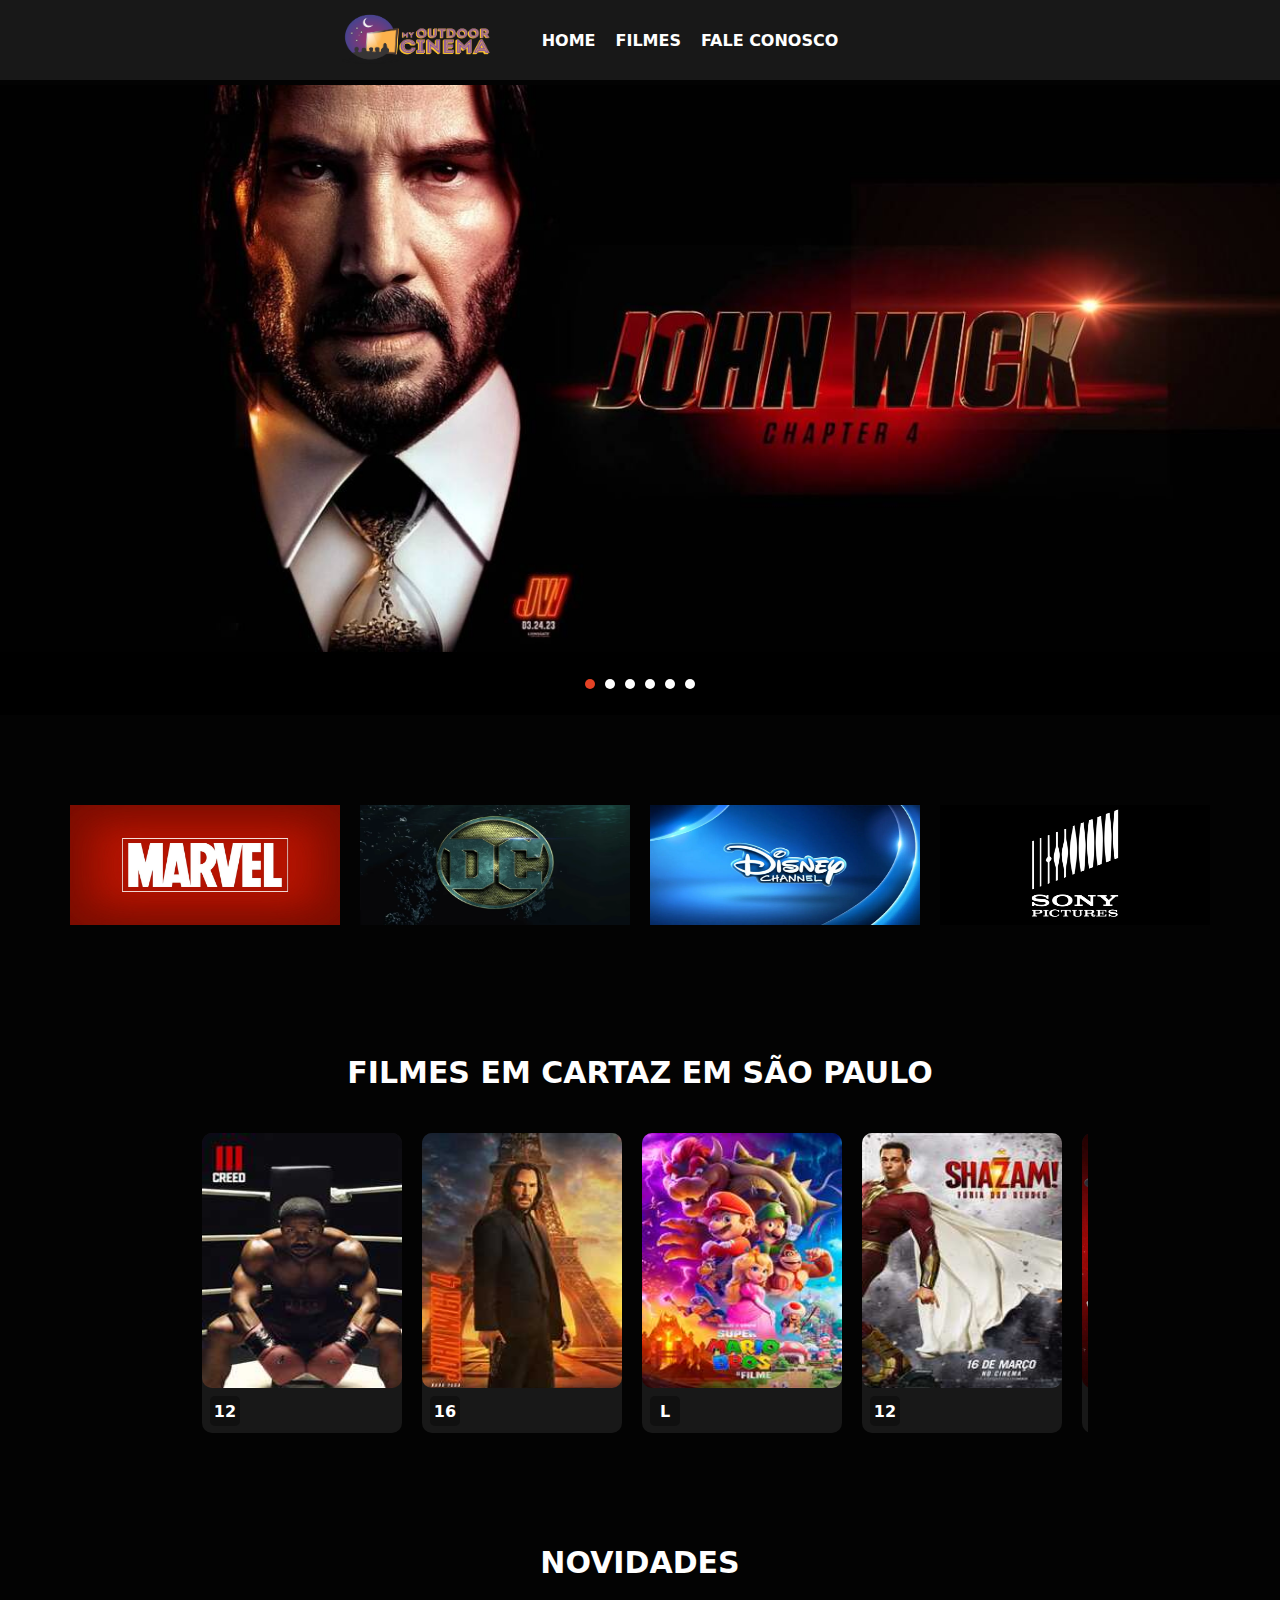
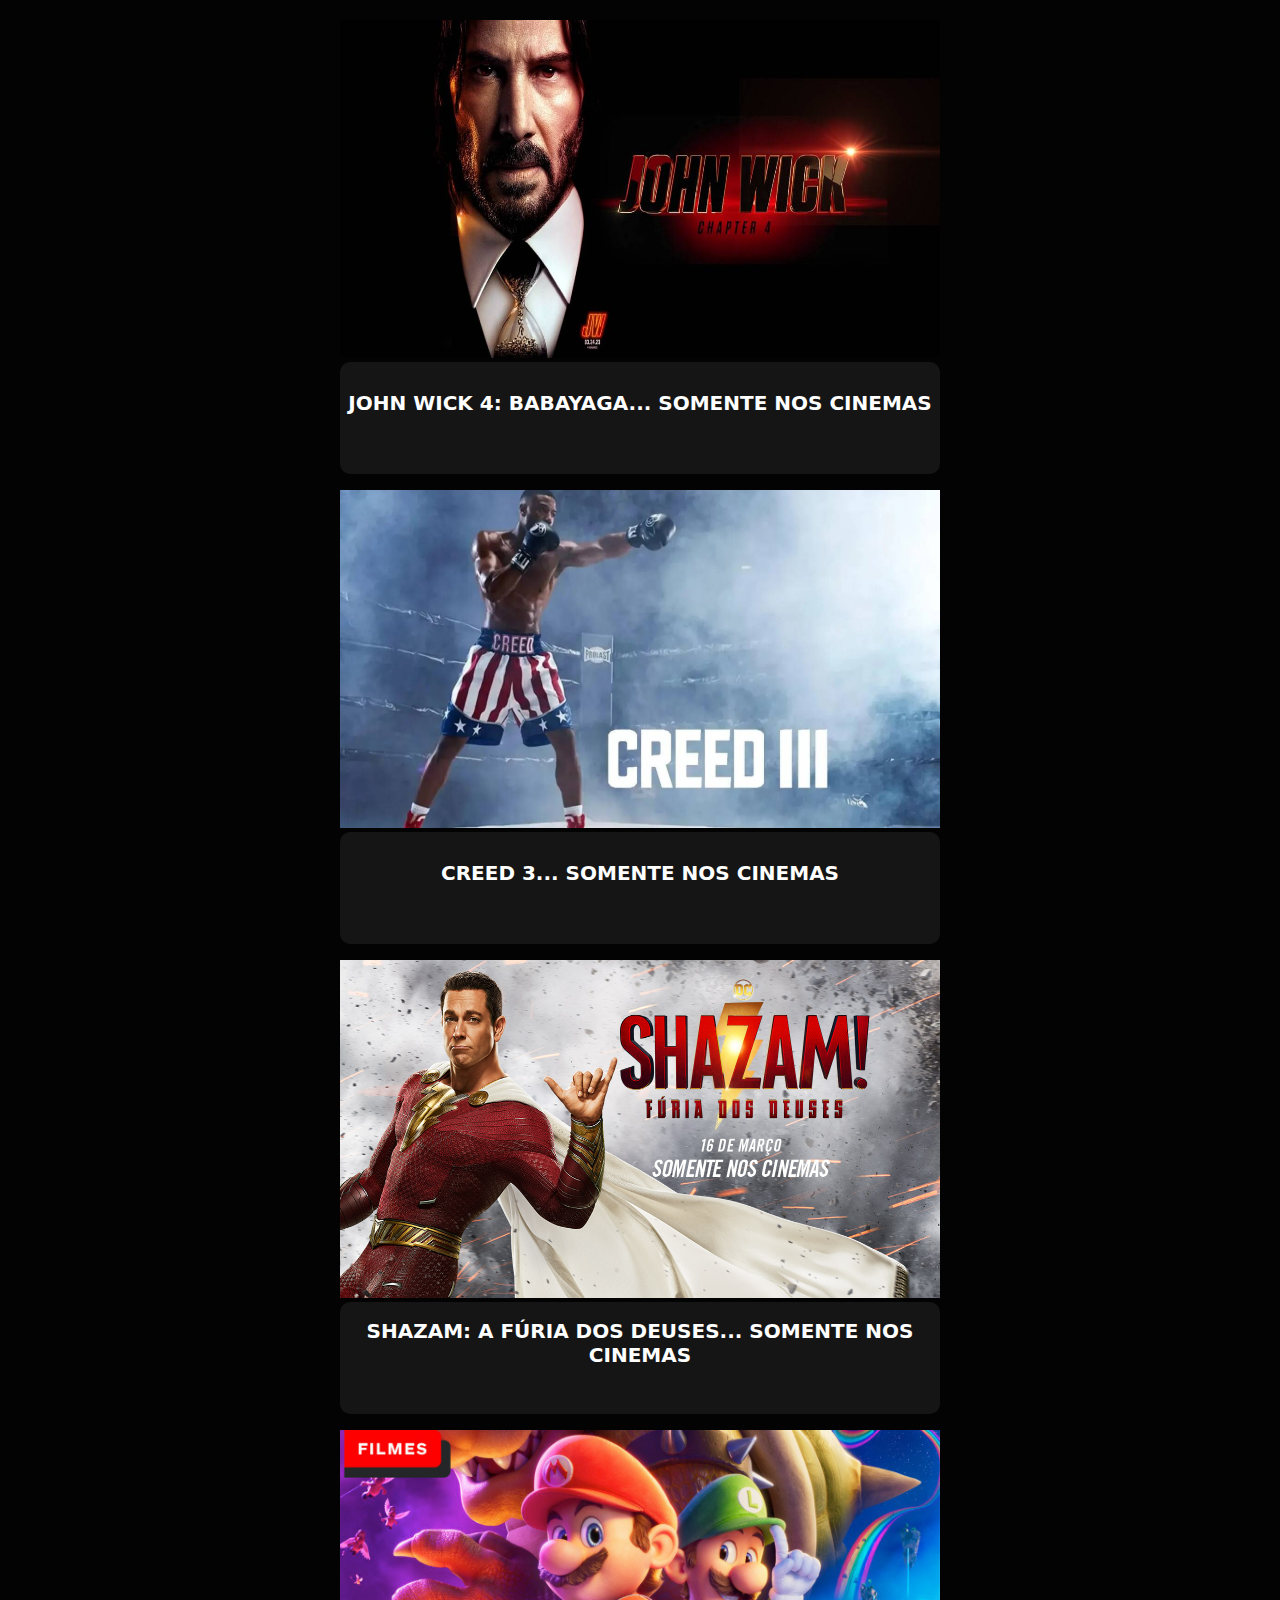
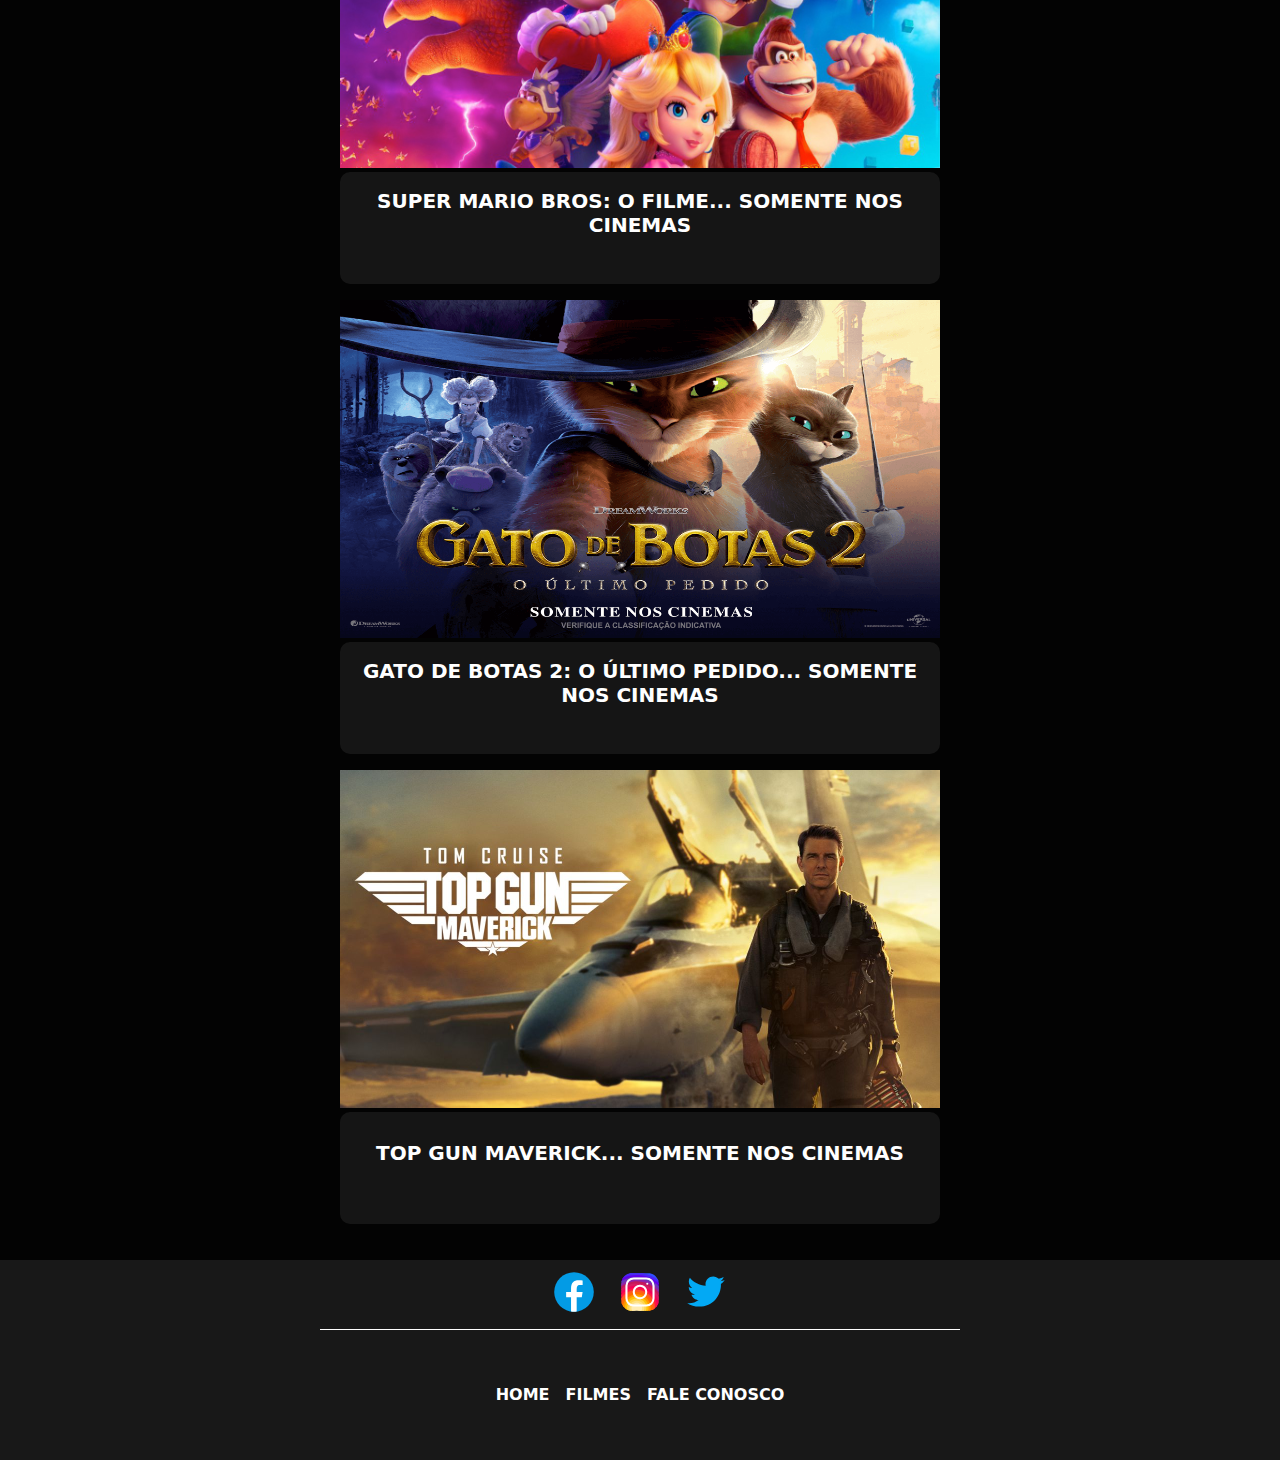
<file: index.html>
<!DOCTYPE html>
<html lang="pt-br">
<head>
    <meta charset="UTF-8">
    <meta http-equiv="X-UA-Compatible" content="IE=edge">
    <meta name="viewport" content="width=device-width, initial-scale=1.0">
    <title>My Outdoor Cinema</title>
    <link rel="shortcut icon" href="./img/logo/logo_site.png" type="image/x-icon">
    <link rel="stylesheet" href="./css/style.css">
</head>
<body>
    <div class="menu_container">

        <div class="logo">
            <img src="./img/logo/cinema.png" alt="">
        </div>

        <ul>
            <li><a href="./index.html">Home</a></li>
            <li><a href="./filmes.html">Filmes</a></li>
            <li><a href="./faleConosco.html">Fale Conosco</a></li>
        </ul>

        <div class="hamburger">
                <img src="./img/responsivo/hamburger.svg" alt="">
        </div>
    </div>

    <div class="menu_mobile">
        <ul>
            <a href="./index.html"><li>Home</li></a>
            <a href="./filmes.html"><li>Filmes</li></a>
            <a href="./faleConosco.html"><li>Fale Conosco</li></a>
        </ul>
    </div>

    <div class="carousel">
        <div class="carousel_image">
            <img src="./img/filmes banners/john wick 4.png" alt="">
            <img src="./img/filmes banners/super mario bros.png" alt="">
            <img src="./img/filmes banners/creed3.png" alt="">
            <img src="./img/filmes banners/shazam.jpg" alt="">
            <img src="./img/filmes banners/gato de botas 2.png" alt="">
            <img src="./img/filmes banners/top gun maverick.png" alt="">
        </div>

        <div class="radius">

        </div>
    </div>


    <div class="container_parcerias">
        <div class="container_anuncio">
            <a href="#"><img src="./img/img parceiros/marvel.png" alt=""></a>
        </div>
        <div class="container_anuncio">
            <a href="#"><img src="./img/img parceiros/dc.png" alt=""></a>
        </div>
        <div class="container_anuncio">
            <a href="#"><img src="./img/img parceiros/disney.png" alt=""></a>
        </div>
        <div class="container_anuncio">
            <a href="#"><img src="./img/img parceiros/sony.png" alt=""></a>
        </div>
    </div>


    <div class="container_films">

        <span>Filmes em Cartaz em São Paulo</span>

        <div class="films_cartaz">

            <div class="carousel_films_cartaz">

                <div class="container_films_cartaz">
    
                    <a href="./apresentacoes/Creed 3/index.html">
                        <img src="./img/filmes cartaz/creed 3.png" alt="">
                    </a>
    
                    <div class="films_cartaz_desc">
                        <div class="restrict_year">12</div>
                    </div>
                </div>
    
                <div class="container_films_cartaz">
    
                    <a href="./apresentacoes/John Wick 4/index.html">
                        <img src="./img/filmes cartaz/john wick 4.png" alt="">
                    </a>
    
                    <div class="films_cartaz_desc">
                        <div class="restrict_year">16</div>
                    </div>
                </div>
    
                <div class="container_films_cartaz">
    
                    <a href="./apresentacoes/Super Mario Bros/index.html">
                        <img src="./img/filmes cartaz/super mario bros.jpg" alt="">
                    </a>
    
                    <div class="films_cartaz_desc">
                        <div class="restrict_year">L</div>
                    </div>
                </div>
    
                <div class="container_films_cartaz">
    
                    <a href="./apresentacoes/Shazam/index.html">
                        <img src="./img/filmes cartaz/shazam.jpg" alt="">
                    </a>
    
                    <div class="films_cartaz_desc">
                        <div class="restrict_year">12</div>
                    </div>
                </div>

                <div class="container_films_cartaz">
    
                    <a href="./apresentacoes/Gato de Botas/index.html">
                        <img src="./img/filmes cartaz/gato de botas 2.png" alt="">
                    </a>
    
                    <div class="films_cartaz_desc">
                        <div class="restrict_year">L</div>
                    </div>
                </div>

                <div class="container_films_cartaz">
    
                    <a href="./apresentacoes/Top Gun Maverick/index.html">
                        <img src="./img/filmes cartaz/top gun maverick.png" alt="">
                    </a>
    
                    <div class="films_cartaz_desc">
                        <div class="restrict_year">L</div>
                    </div>
                </div>
    

            </div>


        </div>

        <div class="radius_films">

        </div>

    </div>

    <div class="novidades_films">
        <span>Novidades</span>

        <div class="combos_novidades">

            <div class="container_novidades">
                <img src="./img/filmes banners/john wick 4.png" alt="">

                <div class="desc_novidades">
                    <span>John Wick 4: BaBaYaga... Somente nos Cinemas</span>
                </div>
            </div>

            <div class="container_novidades">
                <img src="./img/filmes banners/creed3.png" alt="">

                <div class="desc_novidades">
                    <span> Creed 3... Somente nos Cinemas</span>
                </div>
            </div>

            <div class="container_novidades">
                <img src="./img/filmes banners/shazam.jpg" alt="">

                <div class="desc_novidades">
                    <span>Shazam: A Fúria dos deuses... Somente nos Cinemas</span>
                </div>
            </div>

            <div class="container_novidades">
                <img src="./img/filmes banners/super mario bros.png" alt="">

                <div class="desc_novidades">
                    <span>Super Mario Bros: O Filme... Somente nos Cinemas</span>
                </div>
            </div>

            <div class="container_novidades">
                <img src="./img/filmes banners/gato de botas 2.png" alt="">

                <div class="desc_novidades">
                    <span>Gato de Botas 2: O Último Pedido... Somente nos Cinemas</span>
                </div>
            </div>

            <div class="container_novidades">
                <img src="./img/filmes banners/top gun maverick.png" alt="">

                <div class="desc_novidades">
                    <span>Top Gun Maverick... Somente nos Cinemas</span>
                </div>
            </div>

        </div>
    </div>

    <footer>
        <div class="redes_sociais">
            <a href="#">
                <img src="./img/redes sociais/facebook.svg" alt="">
            </a>
            <a href="#">
                <img src="./img/redes sociais/instagram.svg" alt="">
            </a>
            <a href="#">
                <img src="./img/redes sociais/twiter.svg" alt="">
            </a>
        </div>
        
        <div class="page_links">
            <span>
                <a href="./index.html">Home</a>
            </span>

            <span>
                <a href="./filmes.html">Filmes</a>
            </span>

            <span>
                <a href="./faleConosco.html">Fale Conosco</a>
            </span>
            
        </div>
    </footer>

    <script src="./javascript/carousel.js"></script>
    <script src="./javascript/responsivo.js"></script>

</body>
</html>
</file>
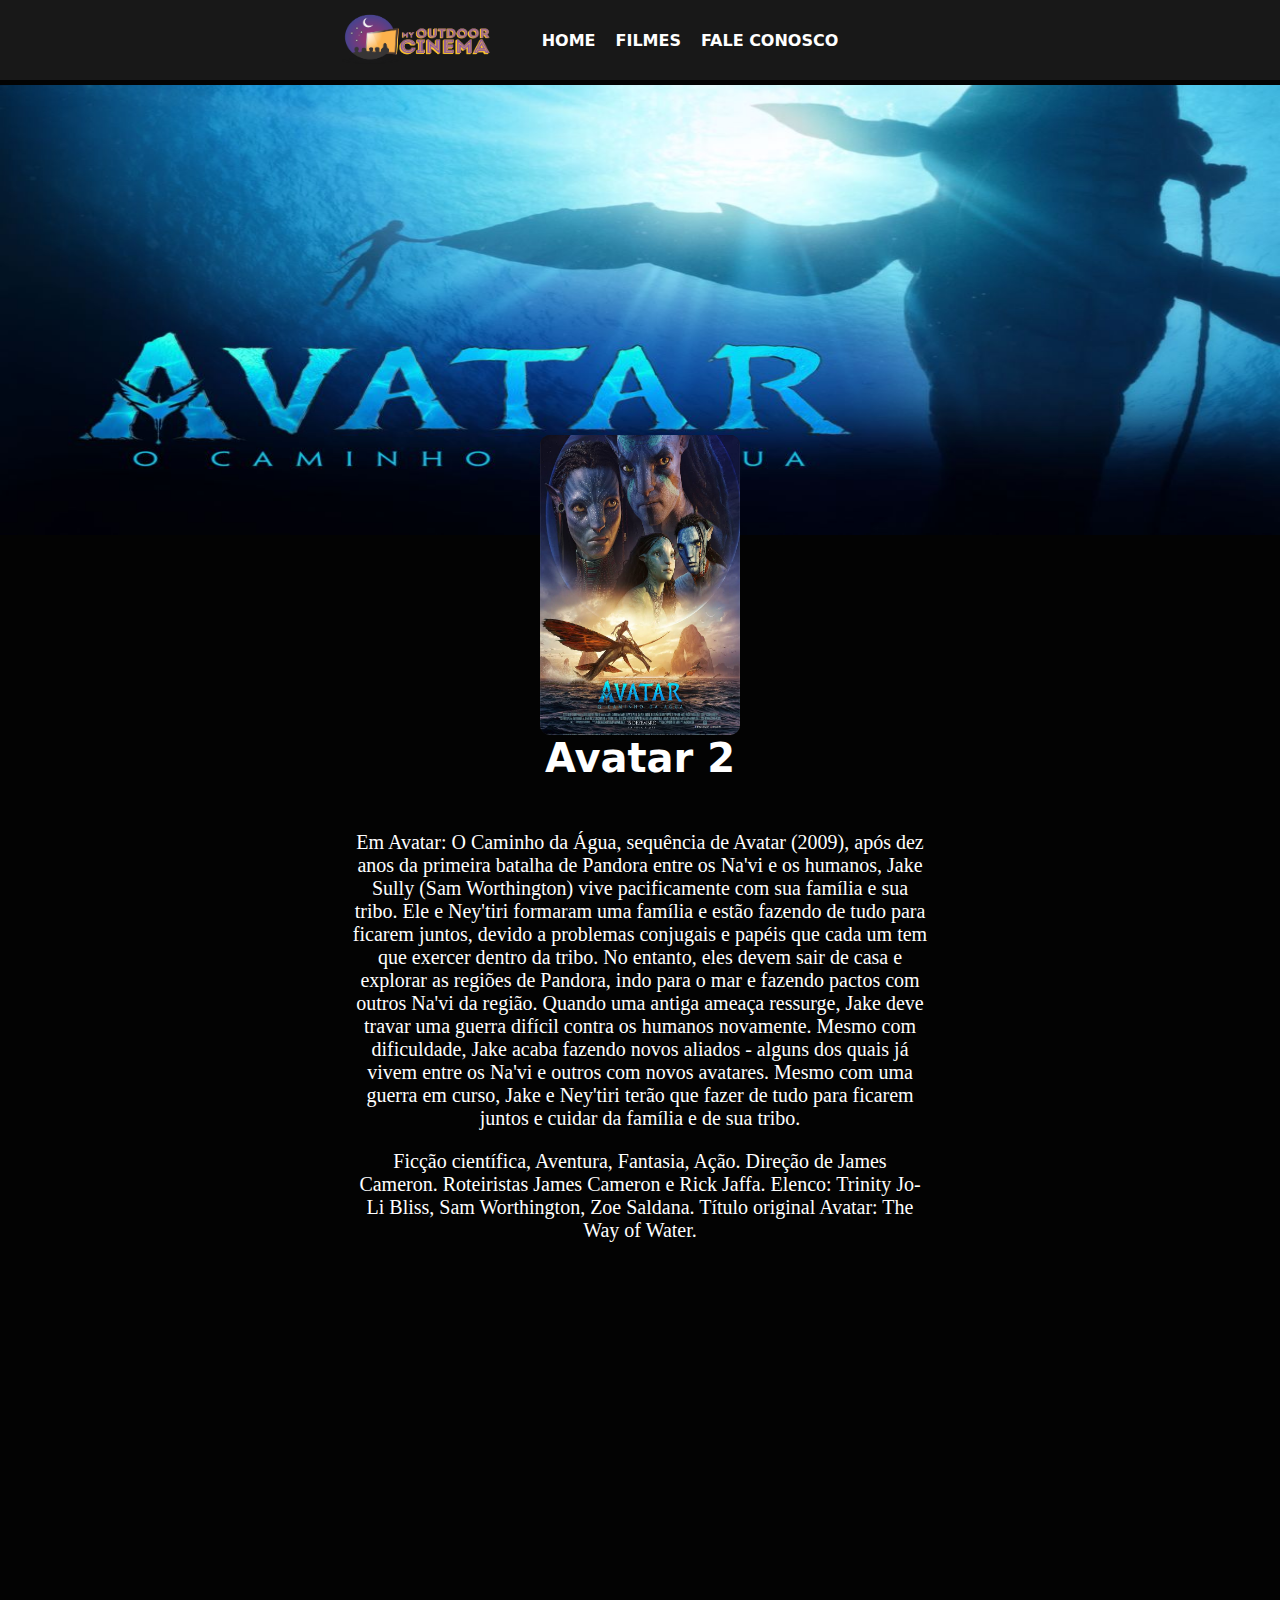
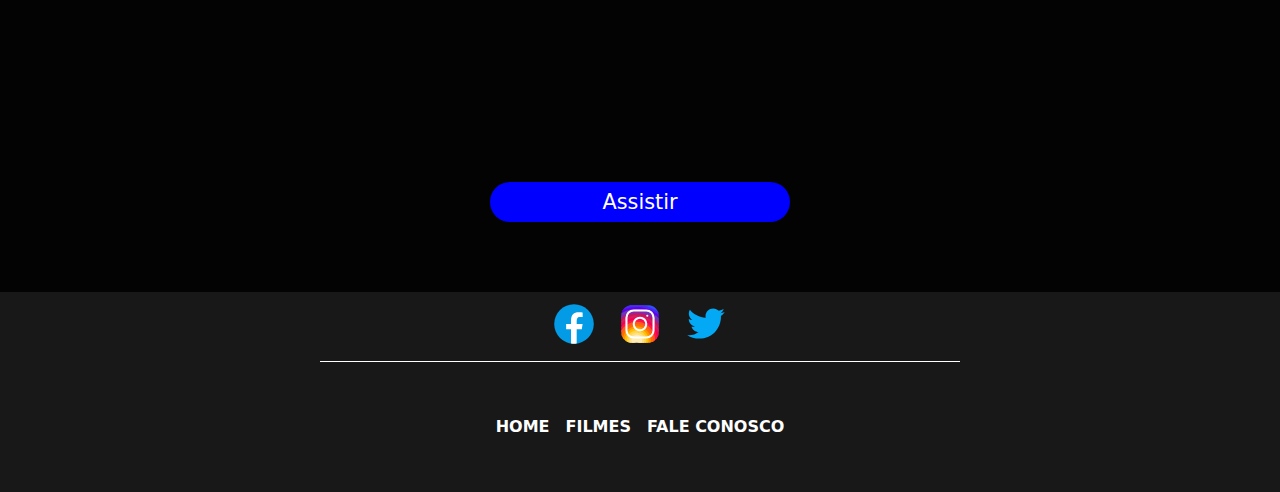
<file: apresentacoes/Avatar 2/index.html>
<!DOCTYPE html>
<html lang="pt-br">
<head>
    <meta charset="UTF-8">
    <meta http-equiv="X-UA-Compatible" content="IE=edge">
    <meta name="viewport" content="width=device-width, initial-scale=1.0">
    <title>Filmes</title>
    <link rel="shortcut icon" href="../../img/logo/logo_site.png" type="image/x-icon">
    <link rel="stylesheet" href="./style.css">
</head>
<body>
    <div class="menu_container">

        <div class="logo">
            <img src="../../img/logo/cinema.png" alt="">
        </div>

        <ul>
            <li><a href="../../index.html">Home</a></li>
            <li><a href="../../filmes.html">Filmes</a></li>
            <li><a href="../../faleConosco.html">Fale Conosco</a></li>
        </ul>

        <div class="hamburger">
                <img src="../../img/responsivo/hamburger.svg" alt="">
        </div>
    </div>

    <div class="menu_mobile">
        <ul>
            <a href="../../index.html"><li>Home</li></a>
            <a href="../../filmes.html"><li>Filmes</li></a>
            <a href="../../faleConosco.html"><li>Fale Conosco</li></a>
        </ul>
    </div>

    <div class="capa_filme">
        <img src="../../img/filmes banners/avatar 2.png" alt="">
    </div>

    <div class="info_filme">

        <div class="headerInfoFilme">

            
            <div class="ImgFilme">
                <img src="../../img/filmes cartaz/avatar 2.png" alt="">
            </div>
            
            <div class="onFilme">
                <span>Avatar 2</span>

                <p>
                    Em Avatar: O Caminho da Água, sequência de Avatar (2009), após dez anos da primeira batalha de Pandora entre os Na'vi e os humanos,
                     Jake Sully (Sam Worthington) vive pacificamente com sua família e sua tribo. Ele e Ney'tiri formaram uma família e estão fazendo de tudo para ficarem juntos,
                      devido a problemas conjugais e papéis que cada um tem que exercer dentro da tribo. No entanto, eles devem sair de casa e explorar as regiões de Pandora,
                       indo para o mar e fazendo pactos com outros Na'vi da região. Quando uma antiga ameaça ressurge, Jake deve travar uma guerra difícil contra os humanos novamente.
                        Mesmo com dificuldade, Jake acaba fazendo novos aliados - alguns dos quais já vivem entre os Na'vi e outros com novos avatares.
                     Mesmo com uma guerra em curso, Jake e Ney'tiri terão que fazer de tudo para ficarem juntos e cuidar da família e de sua tribo.
                </p>
                <p>
                    Ficção científica, Aventura, Fantasia, Ação.
                    Direção de James Cameron.
                    Roteiristas James Cameron e Rick Jaffa.
                    Elenco: Trinity Jo-Li Bliss, Sam Worthington, Zoe Saldana.
                    Título original Avatar: The Way of Water.
                </p>

                <iframe width="560" height="315" src="https://www.youtube.com/embed/B4U8CaZoeG4" title="YouTube video player" frameborder="0" allow="accelerometer; autoplay; clipboard-write; encrypted-media; gyroscope; picture-in-picture; web-share" allowfullscreen></iframe>

                <input type="button" value="Assistir">
            </div>

        </div>

    </div>

    <footer>
        <div class="redes_sociais">
            <a href="#">
                <img src="../../img/redes sociais/facebook.svg" alt="">
            </a>
            <a href="#">
                <img src="../../img/redes sociais/instagram.svg" alt="">
            </a>
            <a href="#">
                <img src="../../img/redes sociais/twiter.svg" alt="">
            </a>
        </div>
        
        <div class="page_links">
            <span>
                <a href="../../index.html">Home</a>
            </span>

            <span>
                <a href="../../filmes.html">Filmes</a>
            </span>

            <span>
                <a href="../../faleConosco.html">Fale Conosco</a>
            </span>
            
        </div>
    </footer>

    <script src="../../javascript/responsivo.js"></script>
</body>
</html>
</file>
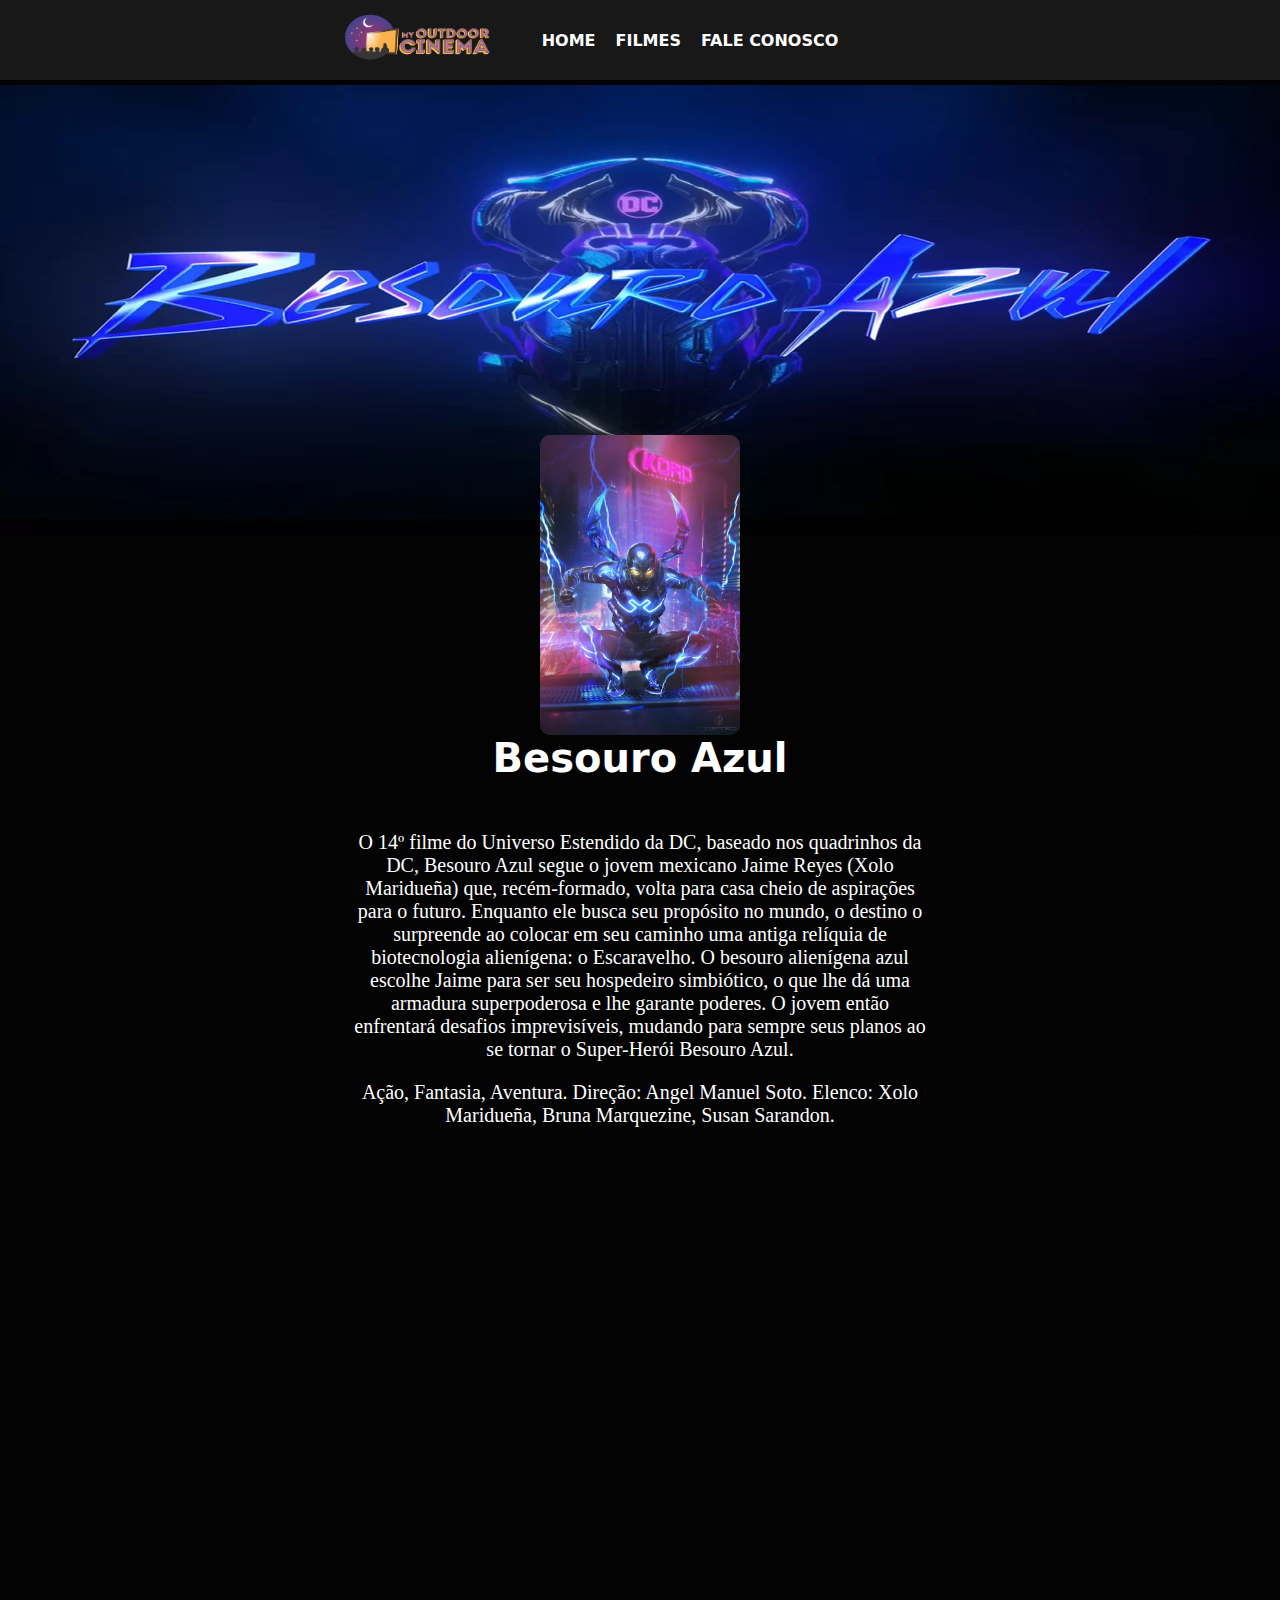
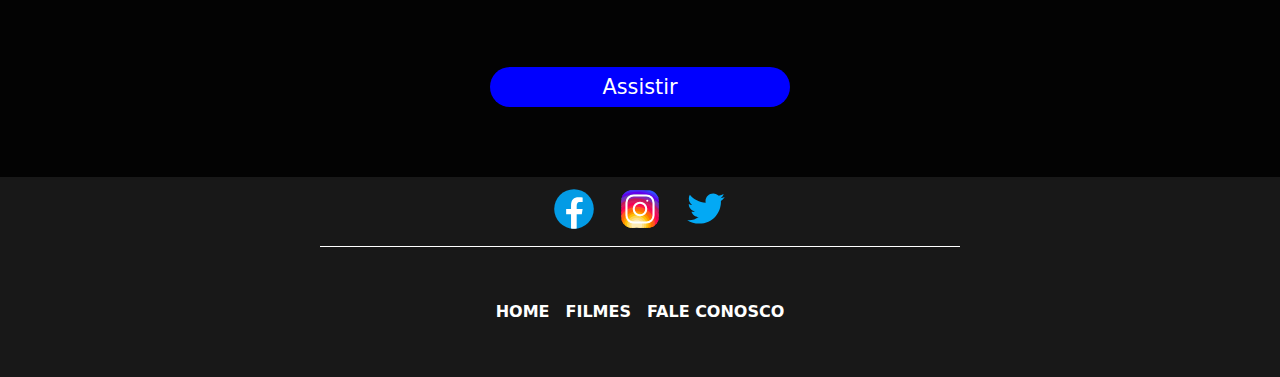
<file: apresentacoes/Besouro Azul/index.html>
<!DOCTYPE html>
<html lang="pt-br">
<head>
    <meta charset="UTF-8">
    <meta http-equiv="X-UA-Compatible" content="IE=edge">
    <meta name="viewport" content="width=device-width, initial-scale=1.0">
    <title>Filmes</title>
    <link rel="shortcut icon" href="../../img/logo/logo_site.png" type="image/x-icon">
    <link rel="stylesheet" href="./style.css">
</head>
<body>
    <div class="menu_container">

        <div class="logo">
            <img src="../../img/logo/cinema.png" alt="">
        </div>

        <ul>
            <li><a href="../../index.html">Home</a></li>
            <li><a href="../../filmes.html">Filmes</a></li>
            <li><a href="../../faleConosco.html">Fale Conosco</a></li>
        </ul>

        <div class="hamburger">
                <img src="../../img/responsivo/hamburger.svg" alt="">
        </div>
    </div>

    <div class="menu_mobile">
        <ul>
            <a href="../../index.html"><li>Home</li></a>
            <a href="../../filmes.html"><li>Filmes</li></a>
            <a href="../../faleConosco.html"><li>Fale Conosco</li></a>
        </ul>
    </div>

    <div class="capa_filme">
        <img src="../../img/filmes banners/besouro azul.png" alt="">
    </div>

    <div class="info_filme">

        <div class="headerInfoFilme">

            
            <div class="ImgFilme">
                <img src="../../img/filmes cartaz/besouro azul.png" alt="">
            </div>
            
            <div class="onFilme">
                <span>Besouro Azul</span>

                <p>
                    O 14º filme do Universo Estendido da DC, baseado nos quadrinhos da DC, Besouro Azul segue o jovem mexicano Jaime Reyes (Xolo Maridueña) que,
                     recém-formado, volta para casa cheio de aspirações para o futuro. Enquanto ele busca seu propósito no mundo,
                      o destino o surpreende ao colocar em seu caminho uma antiga relíquia de biotecnologia alienígena: o Escaravelho.
                       O besouro alienígena azul escolhe Jaime para ser seu hospedeiro simbiótico, o que lhe dá uma armadura superpoderosa e lhe garante poderes.
                     O jovem então enfrentará desafios imprevisíveis, mudando para sempre seus planos ao se tornar o Super-Herói Besouro Azul.
                </p>
                <p>
                    Ação, Fantasia, Aventura.
                    Direção: Angel Manuel Soto.
                    Elenco: Xolo Maridueña, Bruna Marquezine, Susan Sarandon.
                </p>

                <iframe width="560" height="315" src="https://www.youtube.com/embed/TGdek7l9pis" title="YouTube video player" frameborder="0" allow="accelerometer; autoplay; clipboard-write; encrypted-media; gyroscope; picture-in-picture; web-share" allowfullscreen></iframe>

                <input type="button" value="Assistir">
            </div>

        </div>

    </div>

    <footer>
        <div class="redes_sociais">
            <a href="#">
                <img src="../../img/redes sociais/facebook.svg" alt="">
            </a>
            <a href="#">
                <img src="../../img/redes sociais/instagram.svg" alt="">
            </a>
            <a href="#">
                <img src="../../img/redes sociais/twiter.svg" alt="">
            </a>
        </div>
        
        <div class="page_links">
            <span>
                <a href="../../index.html">Home</a>
            </span>

            <span>
                <a href="../../filmes.html">Filmes</a>
            </span>

            <span>
                <a href="../../faleConosco.html">Fale Conosco</a>
            </span>
            
        </div>
    </footer>

    <script src="../../javascript/responsivo.js"></script>
</body>
</html>
</file>
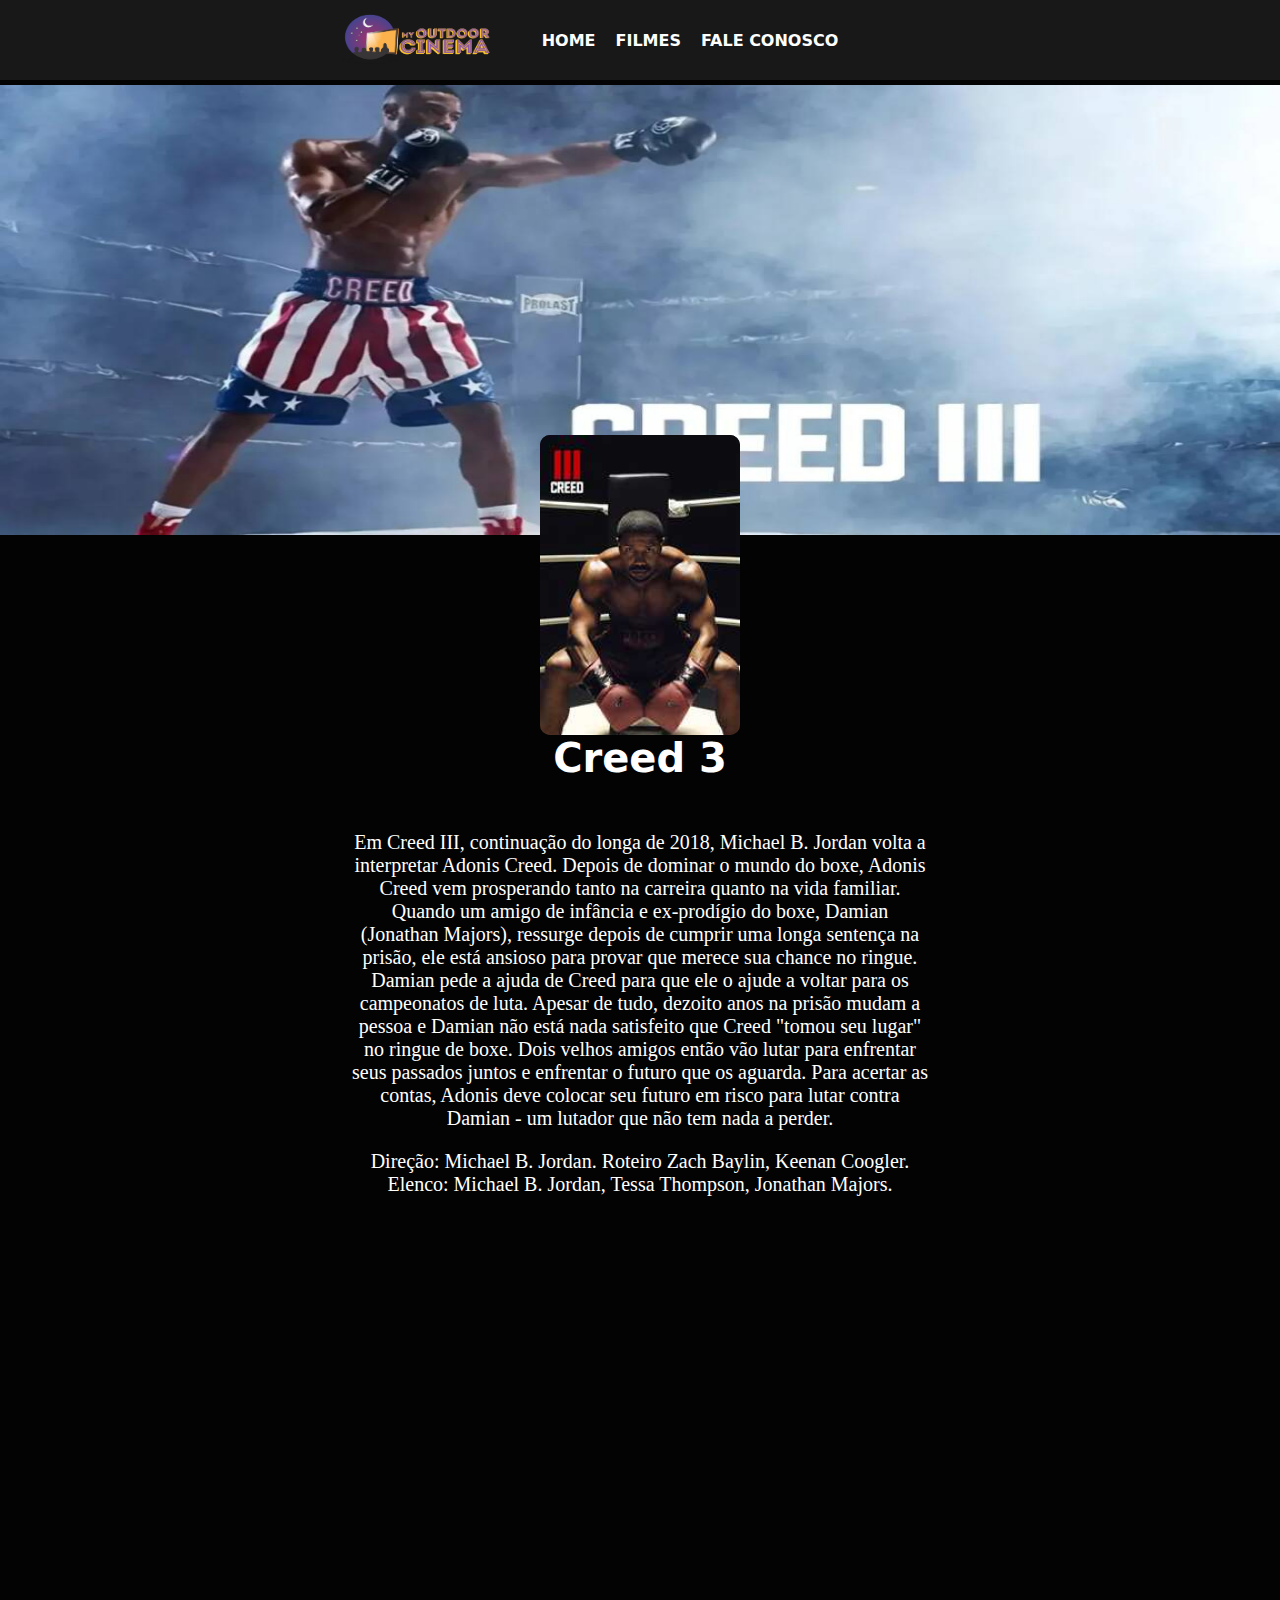
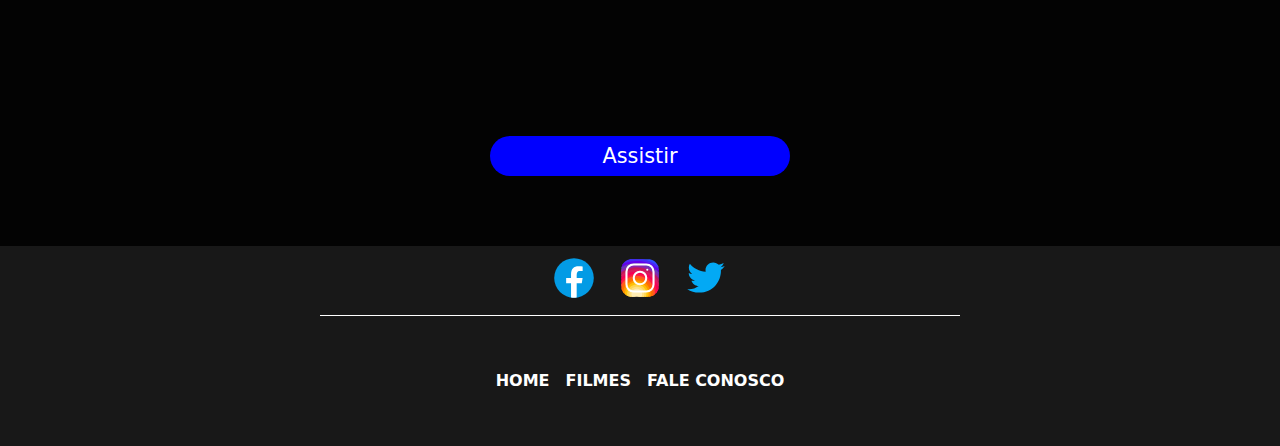
<file: apresentacoes/Creed 3/index.html>
<!DOCTYPE html>
<html lang="pt-br">
<head>
    <meta charset="UTF-8">
    <meta http-equiv="X-UA-Compatible" content="IE=edge">
    <meta name="viewport" content="width=device-width, initial-scale=1.0">
    <title>Filmes</title>
    <link rel="shortcut icon" href="../../img/logo/logo_site.png" type="image/x-icon">
    <link rel="stylesheet" href="./style.css">
</head>
<body>
    <div class="menu_container">

        <div class="logo">
            <img src="../../img/logo/cinema.png" alt="">
        </div>

        <ul>
            <li><a href="../../index.html">Home</a></li>
            <li><a href="../../filmes.html">Filmes</a></li>
            <li><a href="../../faleConosco.html">Fale Conosco</a></li>
        </ul>

        <div class="hamburger">
                <img src="../../img/responsivo/hamburger.svg" alt="">
        </div>
    </div>

    <div class="menu_mobile">
        <ul>
            <a href="../../index.html"><li>Home</li></a>
            <a href="../../filmes.html"><li>Filmes</li></a>
            <a href="../../faleConosco.html"><li>Fale Conosco</li></a>
        </ul>
    </div>

    <div class="capa_filme">
        <img src="../../img/filmes banners/creed3.png" alt="">
    </div>

    <div class="info_filme">

        <div class="headerInfoFilme">

            
            <div class="ImgFilme">
                <img src="../../img/filmes cartaz/creed 3.png" alt="">
            </div>
            
            <div class="onFilme">
                <span>Creed 3</span>

                <p>
                    Em Creed III, continuação do longa de 2018, Michael B. Jordan volta a interpretar Adonis Creed. Depois de dominar o mundo do boxe,
                     Adonis Creed vem prosperando tanto na carreira quanto na vida familiar. Quando um amigo de infância e ex-prodígio do boxe,
                      Damian (Jonathan Majors), ressurge depois de cumprir uma longa sentença na prisão, ele está ansioso para provar que merece sua chance no ringue.
                       Damian pede a ajuda de Creed para que ele o ajude a voltar para os campeonatos de luta. Apesar de tudo,
                        dezoito anos na prisão mudam a pessoa e Damian não está nada satisfeito que Creed "tomou seu lugar" no ringue de boxe.
                         Dois velhos amigos então vão lutar para enfrentar seus passados juntos e enfrentar o futuro que os aguarda. Para acertar as contas,
                     Adonis deve colocar seu futuro em risco para lutar contra Damian - um lutador que não tem nada a perder.
                </p>
                <p>
                    Direção: Michael B. Jordan.
                    Roteiro Zach Baylin, Keenan Coogler.
                    Elenco: Michael B. Jordan, Tessa Thompson, Jonathan Majors.
                </p>

                <iframe width="560" height="315" src="https://www.youtube.com/embed/vENtKgrHUUU" title="YouTube video player" frameborder="0" allow="accelerometer; autoplay; clipboard-write; encrypted-media; gyroscope; picture-in-picture; web-share" allowfullscreen></iframe>

                <input type="button" value="Assistir">
            </div>

        </div>

    </div>

    <footer>
        <div class="redes_sociais">
            <a href="#">
                <img src="../../img/redes sociais/facebook.svg" alt="">
            </a>
            <a href="#">
                <img src="../../img/redes sociais/instagram.svg" alt="">
            </a>
            <a href="#">
                <img src="../../img/redes sociais/twiter.svg" alt="">
            </a>
        </div>
        
        <div class="page_links">
            <span>
                <a href="../../index.html">Home</a>
            </span>

            <span>
                <a href="../../filmes.html">Filmes</a>
            </span>

            <span>
                <a href="../../faleConosco.html">Fale Conosco</a>
            </span>
            
        </div>
    </footer>

    <script src="../../javascript/responsivo.js"></script>
</body>
</html>
</file>
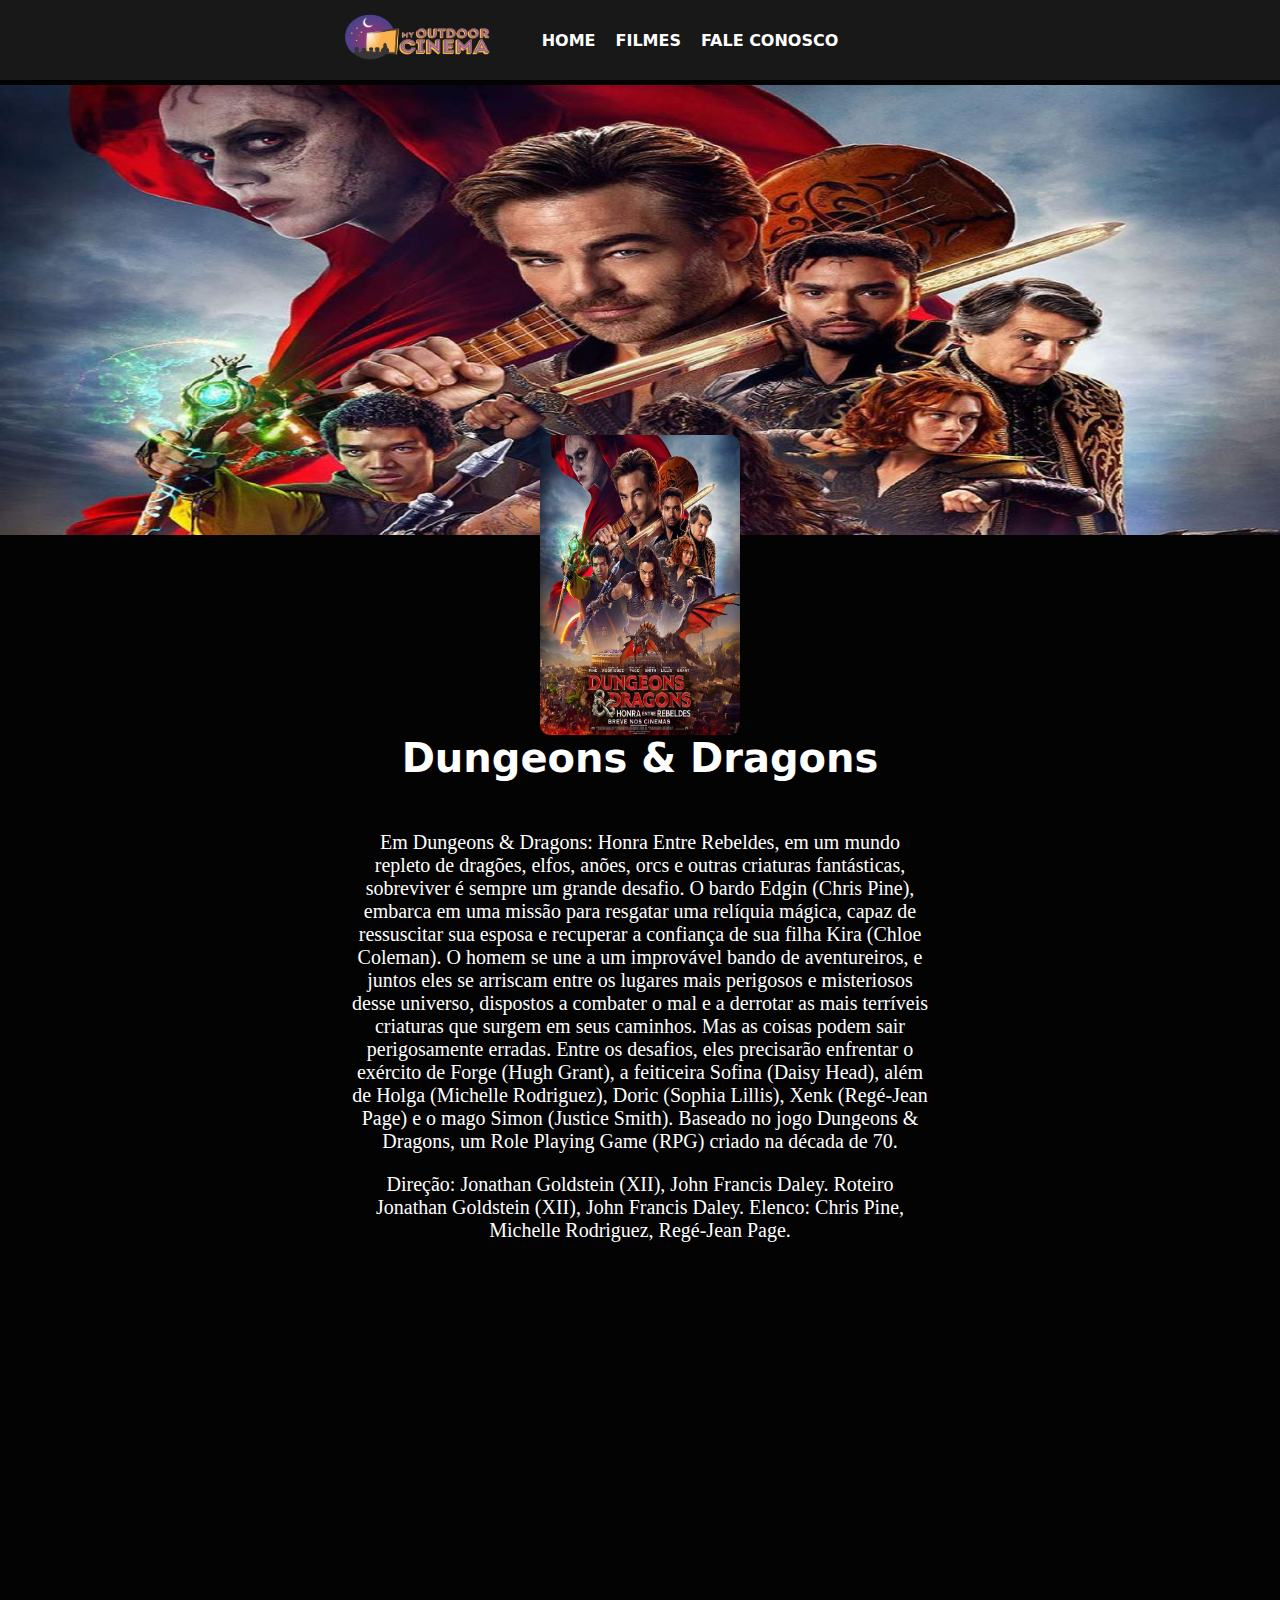
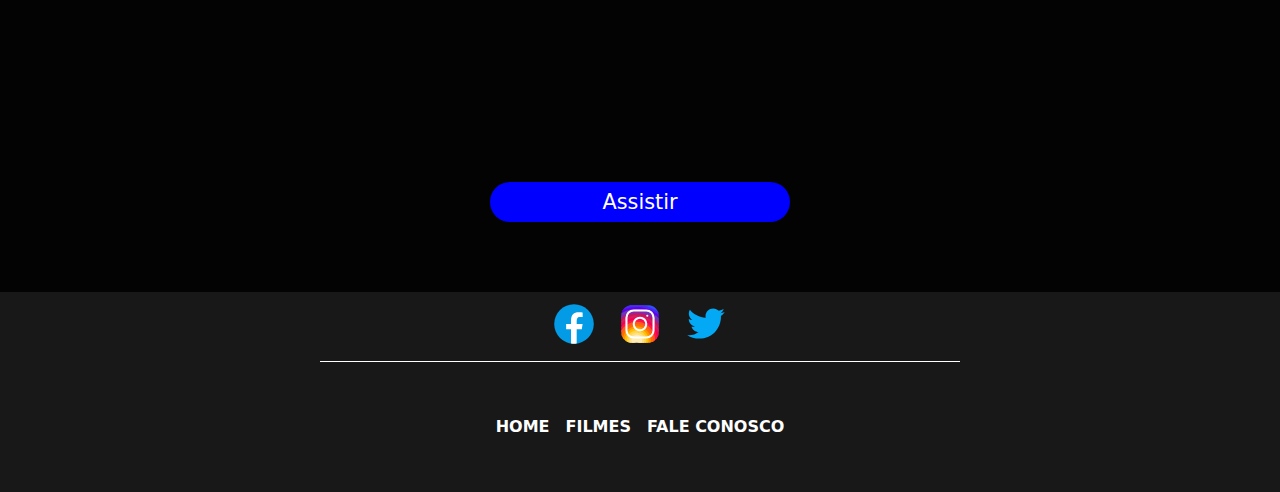
<file: apresentacoes/Dungeons & Dragons/index.html>
<!DOCTYPE html>
<html lang="pt-br">
<head>
    <meta charset="UTF-8">
    <meta http-equiv="X-UA-Compatible" content="IE=edge">
    <meta name="viewport" content="width=device-width, initial-scale=1.0">
    <title>Filmes</title>
    <link rel="shortcut icon" href="../../img/logo/logo_site.png" type="image/x-icon">
    <link rel="stylesheet" href="./style.css">
</head>
<body>
    <div class="menu_container">

        <div class="logo">
            <img src="../../img/logo/cinema.png" alt="">
        </div>

        <ul>
            <li><a href="../../index.html">Home</a></li>
            <li><a href="../../filmes.html">Filmes</a></li>
            <li><a href="../../faleConosco.html">Fale Conosco</a></li>
        </ul>

        <div class="hamburger">
                <img src="../../img/responsivo/hamburger.svg" alt="">
        </div>
    </div>

    <div class="menu_mobile">
        <ul>
            <a href="../../index.html"><li>Home</li></a>
            <a href="../../filmes.html"><li>Filmes</li></a>
            <a href="../../faleConosco.html"><li>Fale Conosco</li></a>
        </ul>
    </div>

    <div class="capa_filme">
        <img src="../../img/filmes banners/dungers e dragons.png" alt="">
    </div>

    <div class="info_filme">

        <div class="headerInfoFilme">

            
            <div class="ImgFilme">
                <img src="../../img/filmes cartaz/dungeons e dragons.png" alt="">
            </div>
            
            <div class="onFilme">
                <span>Dungeons & Dragons</span>

                <p>
                    Em Dungeons & Dragons: Honra Entre Rebeldes, em um mundo repleto de dragões, elfos, anões,
                     orcs e outras criaturas fantásticas, sobreviver é sempre um grande desafio. O bardo Edgin (Chris Pine),
                      embarca em uma missão para resgatar uma relíquia mágica, capaz de ressuscitar sua esposa e recuperar a confiança de sua filha Kira (Chloe Coleman).
                       O homem se une a um improvável bando de aventureiros, e juntos eles se arriscam entre os lugares mais perigosos e misteriosos desse universo,
                        dispostos a combater o mal e a derrotar as mais terríveis criaturas que surgem em seus caminhos. Mas as coisas podem sair perigosamente erradas.
                         Entre os desafios, eles precisarão enfrentar o exército de Forge (Hugh Grant), a feiticeira Sofina (Daisy Head), além de Holga (Michelle Rodriguez),
                          Doric (Sophia Lillis),
                     Xenk (Regé-Jean Page) e o mago Simon (Justice Smith). Baseado no jogo Dungeons & Dragons, um Role Playing Game (RPG) criado na década de 70.
                </p>
                <p>
                    Direção: Jonathan Goldstein (XII), John Francis Daley.
                    Roteiro Jonathan Goldstein (XII), John Francis Daley.
                    Elenco: Chris Pine, Michelle Rodriguez, Regé-Jean Page.
                </p>

                <iframe width="560" height="315" src="https://www.youtube.com/embed/rp2fGHFdcgw" title="YouTube video player" frameborder="0" allow="accelerometer; autoplay; clipboard-write; encrypted-media; gyroscope; picture-in-picture; web-share" allowfullscreen></iframe>

                <input type="button" value="Assistir">
            </div>

        </div>

    </div>

    <footer>
        <div class="redes_sociais">
            <a href="#">
                <img src="../../img/redes sociais/facebook.svg" alt="">
            </a>
            <a href="#">
                <img src="../../img/redes sociais/instagram.svg" alt="">
            </a>
            <a href="#">
                <img src="../../img/redes sociais/twiter.svg" alt="">
            </a>
        </div>
        
        <div class="page_links">
            <span>
                <a href="../../index.html">Home</a>
            </span>

            <span>
                <a href="../../filmes.html">Filmes</a>
            </span>

            <span>
                <a href="../../faleConosco.html">Fale Conosco</a>
            </span>
            
        </div>
    </footer>

    <script src="../../javascript/responsivo.js"></script>
</body>
</html>
</file>
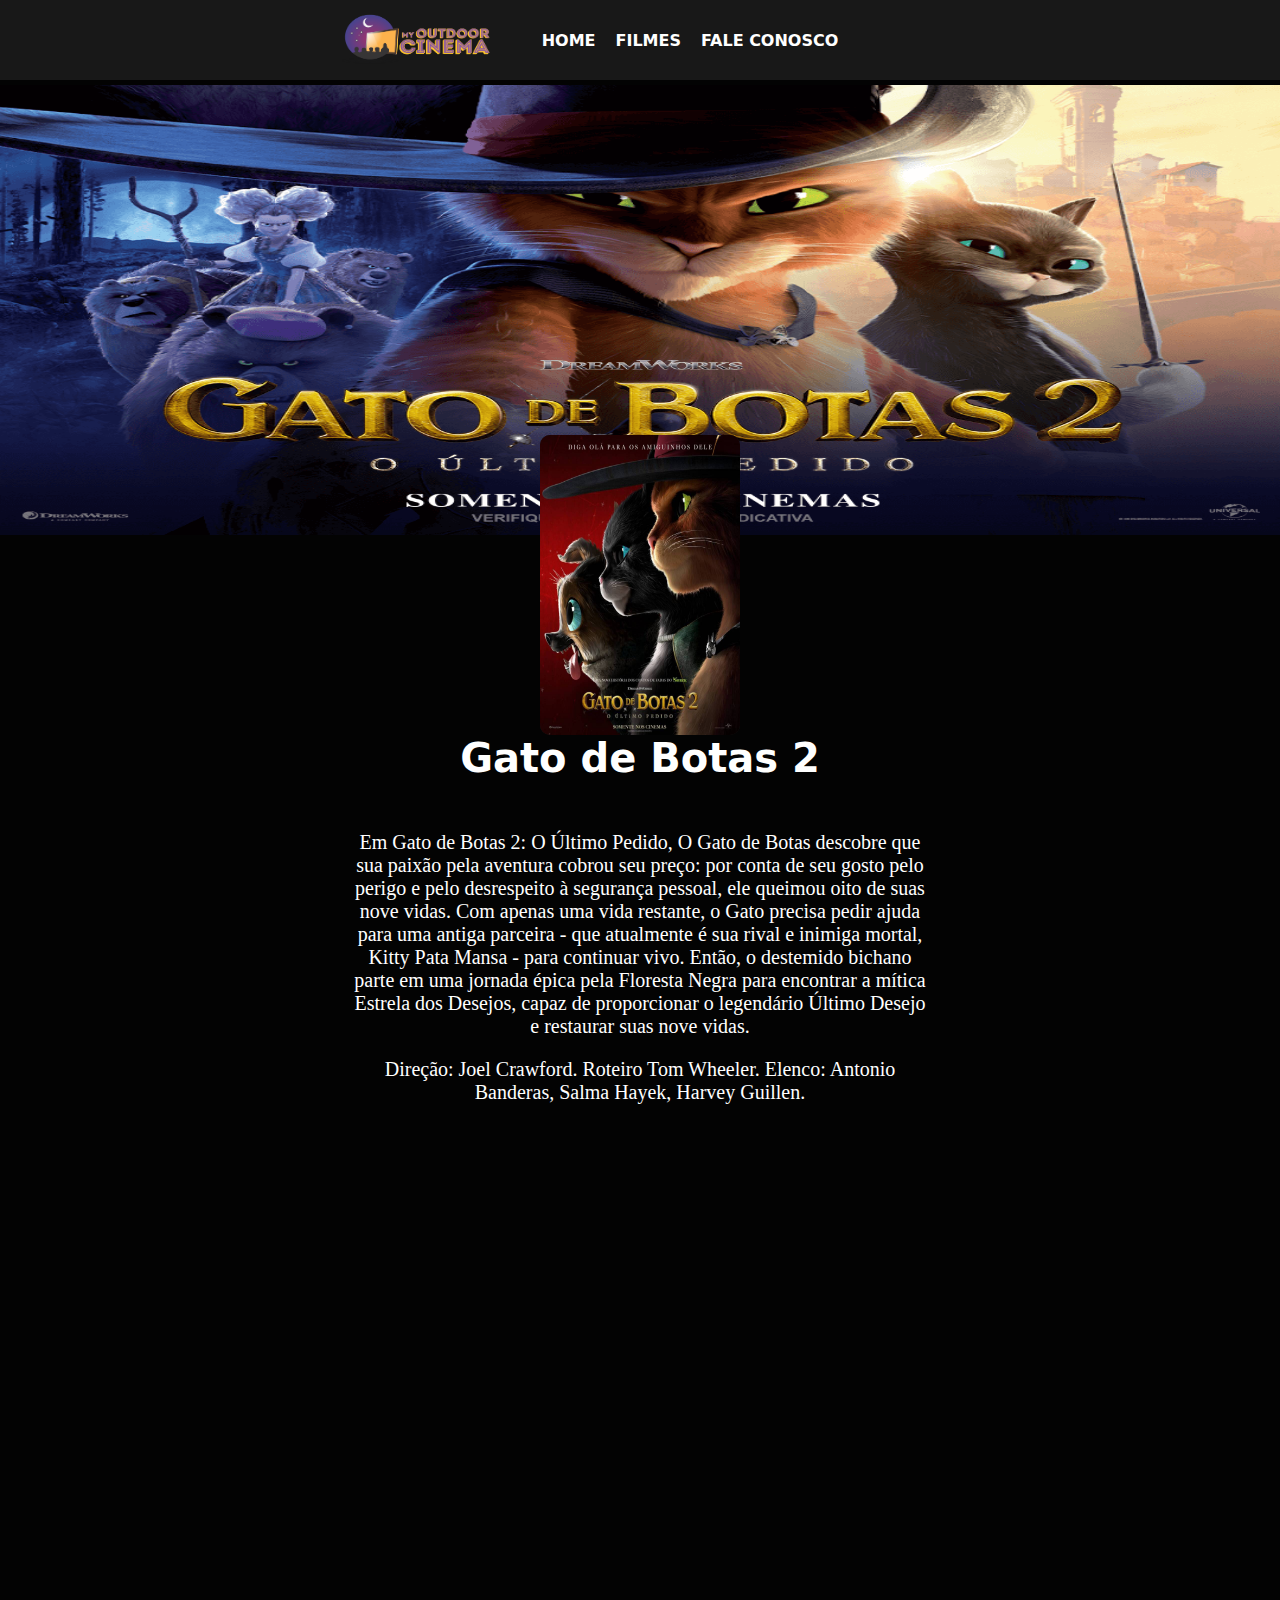
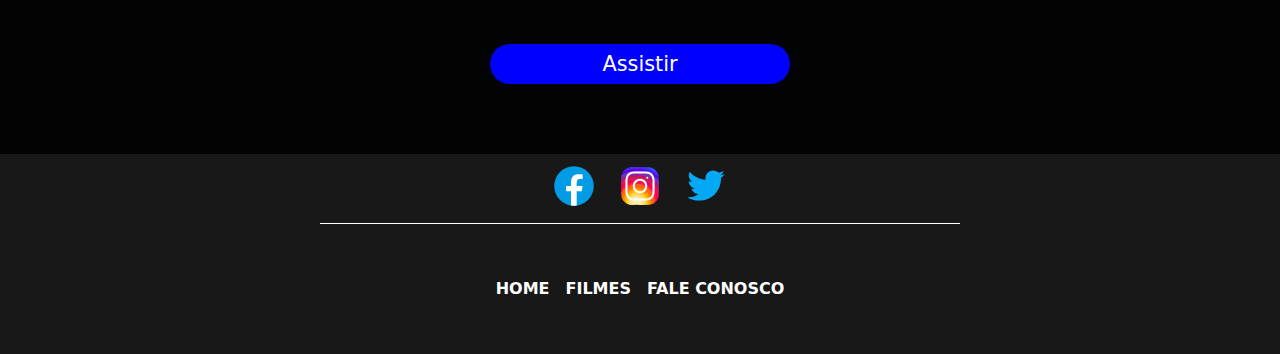
<file: apresentacoes/Gato de Botas/index.html>
<!DOCTYPE html>
<html lang="pt-br">
<head>
    <meta charset="UTF-8">
    <meta http-equiv="X-UA-Compatible" content="IE=edge">
    <meta name="viewport" content="width=device-width, initial-scale=1.0">
    <title>Filmes</title>
    <link rel="shortcut icon" href="../../img/logo/logo_site.png" type="image/x-icon">
    <link rel="stylesheet" href="./style.css">
</head>
<body>
    <div class="menu_container">

        <div class="logo">
            <img src="../../img/logo/cinema.png" alt="">
        </div>

        <ul>
            <li><a href="../../index.html">Home</a></li>
            <li><a href="../../filmes.html">Filmes</a></li>
            <li><a href="../../faleConosco.html">Fale Conosco</a></li>
        </ul>

        <div class="hamburger">
                <img src="../../img/responsivo/hamburger.svg" alt="">
        </div>
    </div>

    <div class="menu_mobile">
        <ul>
            <a href="../../index.html"><li>Home</li></a>
            <a href="../../filmes.html"><li>Filmes</li></a>
            <a href="../../faleConosco.html"><li>Fale Conosco</li></a>
        </ul>
    </div>

    <div class="capa_filme">
        <img src="../../img/filmes banners/gato de botas 2.png" alt="">
    </div>

    <div class="info_filme">

        <div class="headerInfoFilme">

            
            <div class="ImgFilme">
                <img src="../../img/filmes cartaz/gato de botas 2.png" alt="">
            </div>
            
            <div class="onFilme">
                <span>Gato de Botas 2</span>

                <p>
                    Em Gato de Botas 2: O Último Pedido, O Gato de Botas descobre que sua paixão pela aventura cobrou seu preço:
                     por conta de seu gosto pelo perigo e pelo desrespeito à segurança pessoal, ele queimou oito de suas nove vidas.
                      Com apenas uma vida restante, o Gato precisa pedir ajuda para uma antiga parceira - que atualmente é sua rival e inimiga mortal,
                       Kitty Pata Mansa - para continuar vivo. Então, o destemido bichano parte em uma jornada épica pela Floresta Negra para encontrar a mítica Estrela dos Desejos,
                     capaz de proporcionar o legendário Último Desejo e restaurar suas nove vidas.
                </p>
                <p>
                    Direção: Joel Crawford.
                    Roteiro Tom Wheeler.
                    Elenco: Antonio Banderas, Salma Hayek, Harvey Guillen.
                </p>

                <iframe width="560" height="315" src="https://www.youtube.com/embed/qtHcEfpYIow" title="YouTube video player" frameborder="0" allow="accelerometer; autoplay; clipboard-write; encrypted-media; gyroscope; picture-in-picture; web-share" allowfullscreen></iframe>

                <input type="button" value="Assistir">
            </div>

        </div>

    </div>

    <footer>
        <div class="redes_sociais">
            <a href="#">
                <img src="../../img/redes sociais/facebook.svg" alt="">
            </a>
            <a href="#">
                <img src="../../img/redes sociais/instagram.svg" alt="">
            </a>
            <a href="#">
                <img src="../../img/redes sociais/twiter.svg" alt="">
            </a>
        </div>
        
        <div class="page_links">
            <span>
                <a href="../../index.html">Home</a>
            </span>

            <span>
                <a href="../../filmes.html">Filmes</a>
            </span>

            <span>
                <a href="../../faleConosco.html">Fale Conosco</a>
            </span>
            
        </div>
    </footer>

    <script src="../../javascript/responsivo.js"></script>
</body>
</html>
</file>
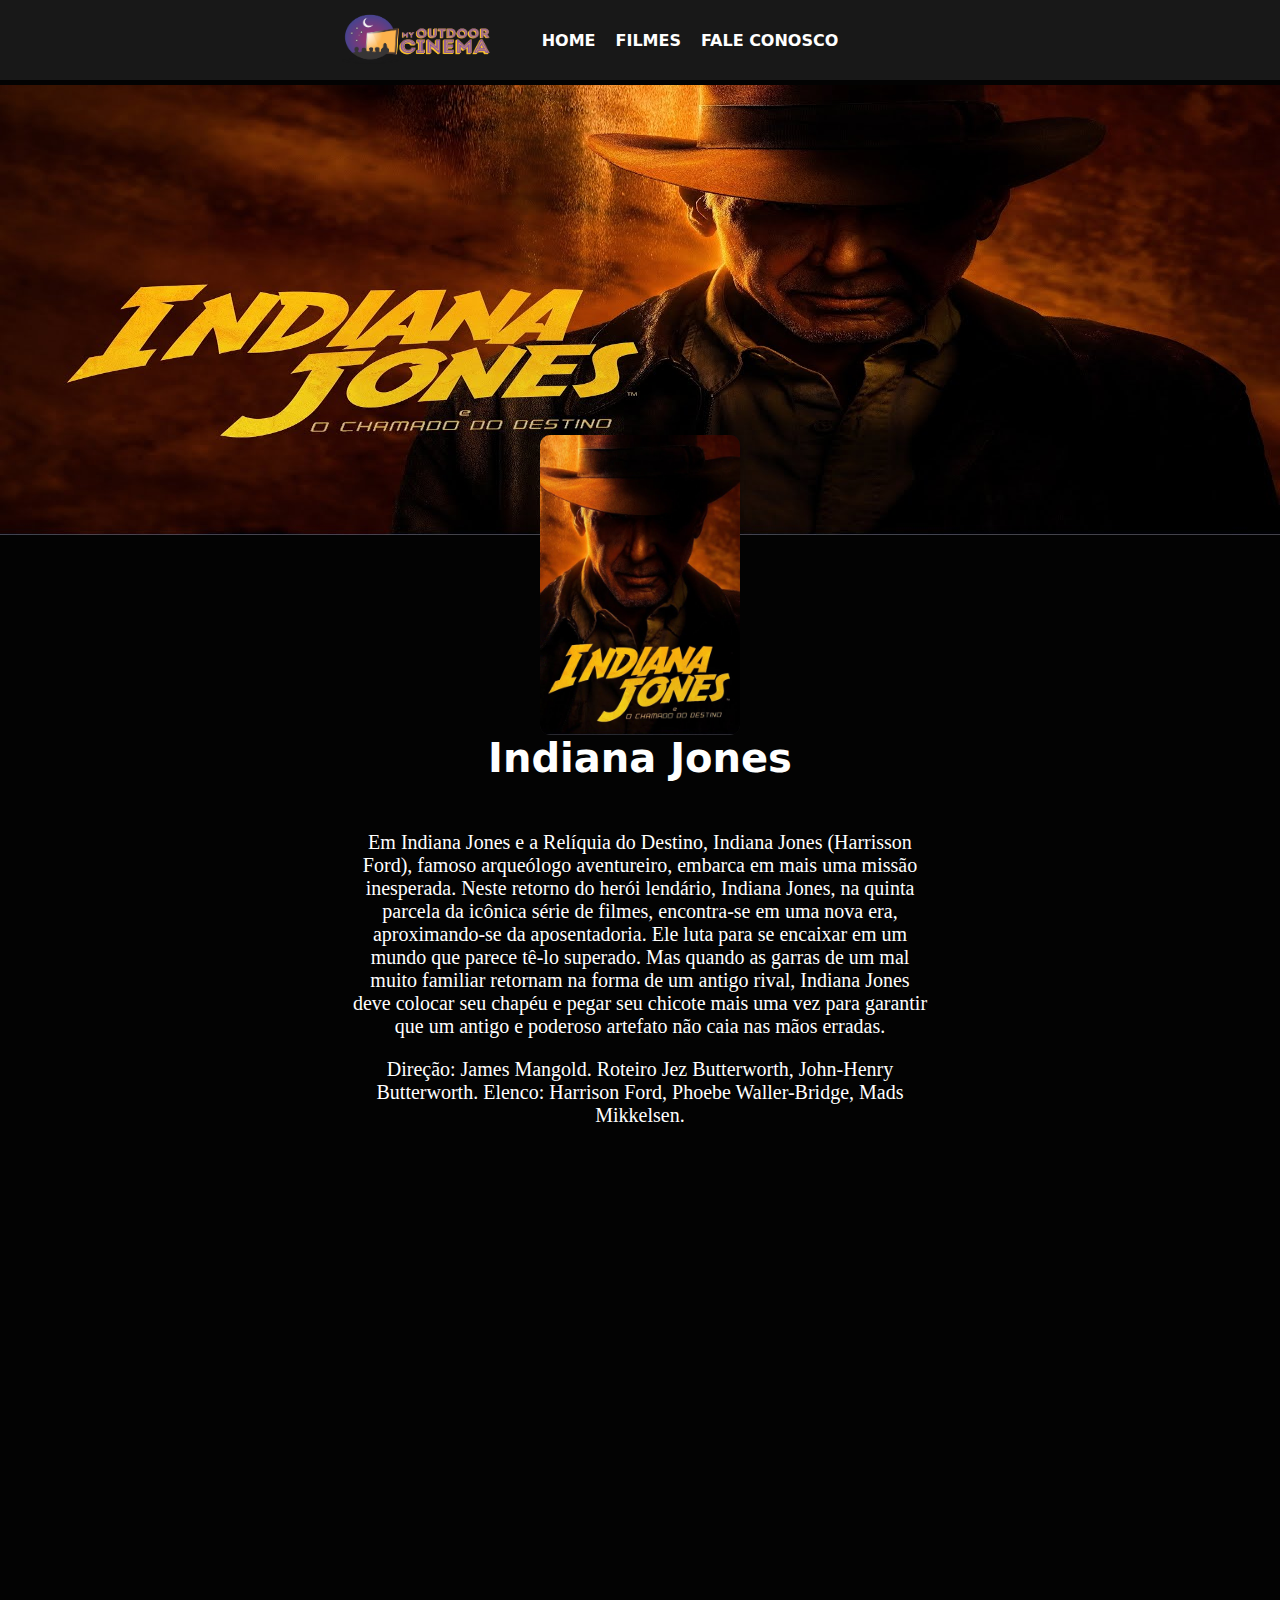
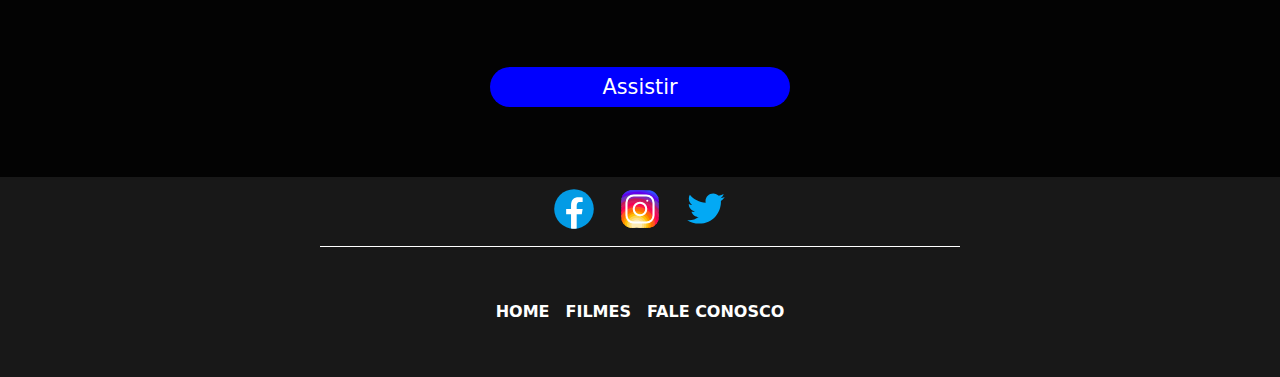
<file: apresentacoes/Indiana Jones/index.html>
<!DOCTYPE html>
<html lang="pt-br">
<head>
    <meta charset="UTF-8">
    <meta http-equiv="X-UA-Compatible" content="IE=edge">
    <meta name="viewport" content="width=device-width, initial-scale=1.0">
    <title>Filmes</title>
    <link rel="shortcut icon" href="../../img/logo/logo_site.png" type="image/x-icon">
    <link rel="stylesheet" href="./style.css">
</head>
<body>
    <div class="menu_container">

        <div class="logo">
            <img src="../../img/logo/cinema.png" alt="">
        </div>

        <ul>
            <li><a href="../../index.html">Home</a></li>
            <li><a href="../../filmes.html">Filmes</a></li>
            <li><a href="../../faleConosco.html">Fale Conosco</a></li>
        </ul>

        <div class="hamburger">
                <img src="../../img/responsivo/hamburger.svg" alt="">
        </div>
    </div>

    <div class="menu_mobile">
        <ul>
            <a href="../../index.html"><li>Home</li></a>
            <a href="../../filmes.html"><li>Filmes</li></a>
            <a href="../../faleConosco.html"><li>Fale Conosco</li></a>
        </ul>
    </div>

    <div class="capa_filme">
        <img src="../../img/filmes banners/IndianaJones.png" alt="">
    </div>

    <div class="info_filme">

        <div class="headerInfoFilme">

            
            <div class="ImgFilme">
                <img src="../../img/filmes cartaz/indiana jones.png" alt="">
            </div>
            
            <div class="onFilme">
                <span>Indiana Jones</span>

                <p>
                    Em Indiana Jones e a Relíquia do Destino, Indiana Jones (Harrisson Ford),
                     famoso arqueólogo aventureiro, embarca em mais uma missão inesperada. Neste retorno do herói lendário,
                      Indiana Jones, na quinta parcela da icônica série de filmes, encontra-se em uma nova era, aproximando-se da aposentadoria.
                       Ele luta para se encaixar em um mundo que parece tê-lo superado. Mas quando as garras de um mal muito familiar retornam na forma de um antigo rival,
                     Indiana Jones deve colocar seu chapéu e pegar seu chicote mais uma vez para garantir que um antigo e poderoso artefato não caia nas mãos erradas.
                </p>
                <p>
                    Direção: James Mangold.
                    Roteiro Jez Butterworth, John-Henry Butterworth.
                    Elenco: Harrison Ford, Phoebe Waller-Bridge, Mads Mikkelsen.
                </p>

                <iframe width="560" height="315" src="https://www.youtube.com/embed/j3_vrs8sH5k" title="YouTube video player" frameborder="0" allow="accelerometer; autoplay; clipboard-write; encrypted-media; gyroscope; picture-in-picture; web-share" allowfullscreen></iframe>

                <input type="button" value="Assistir">
            </div>

        </div>

    </div>

    <footer>
        <div class="redes_sociais">
            <a href="#">
                <img src="../../img/redes sociais/facebook.svg" alt="">
            </a>
            <a href="#">
                <img src="../../img/redes sociais/instagram.svg" alt="">
            </a>
            <a href="#">
                <img src="../../img/redes sociais/twiter.svg" alt="">
            </a>
        </div>
        
        <div class="page_links">
            <span>
                <a href="../../index.html">Home</a>
            </span>

            <span>
                <a href="../../filmes.html">Filmes</a>
            </span>

            <span>
                <a href="../../faleConosco.html">Fale Conosco</a>
            </span>
            
        </div>
    </footer>

    <script src="../../javascript/responsivo.js"></script>
</body>
</html>
</file>
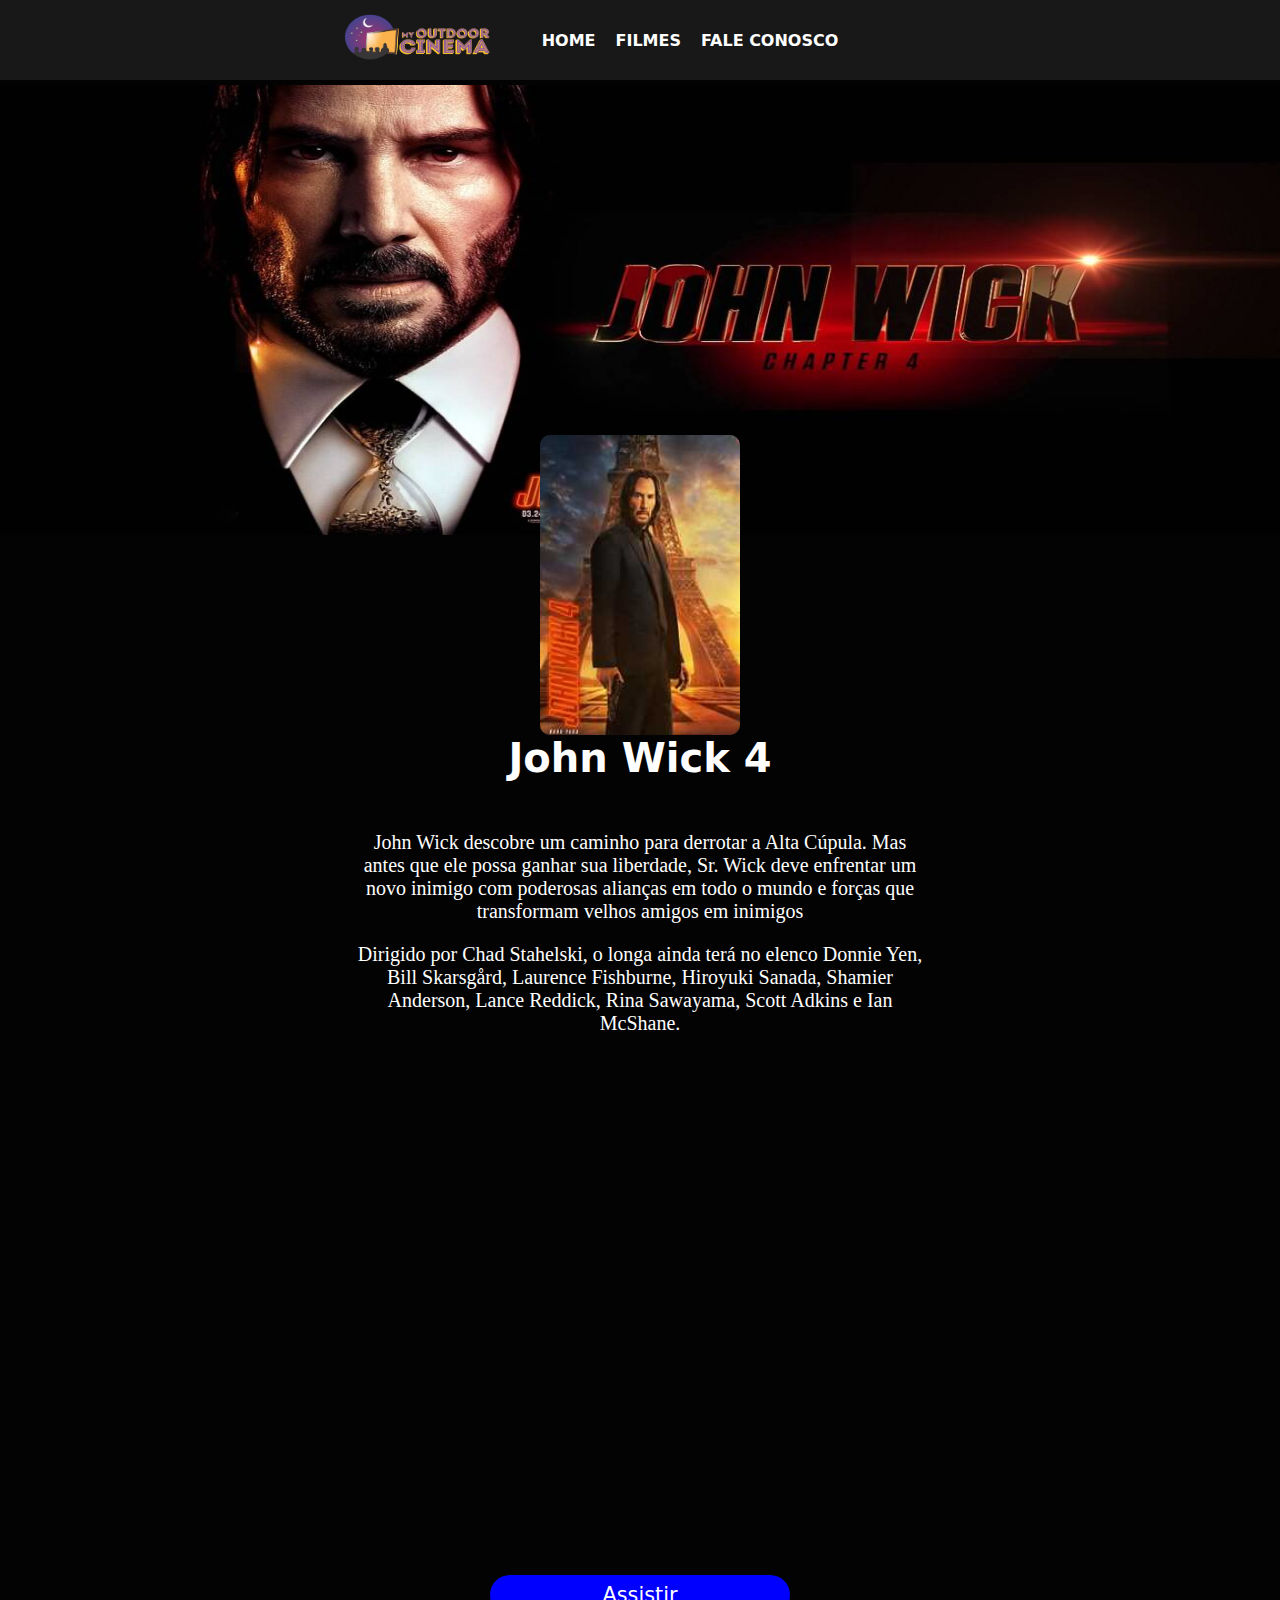
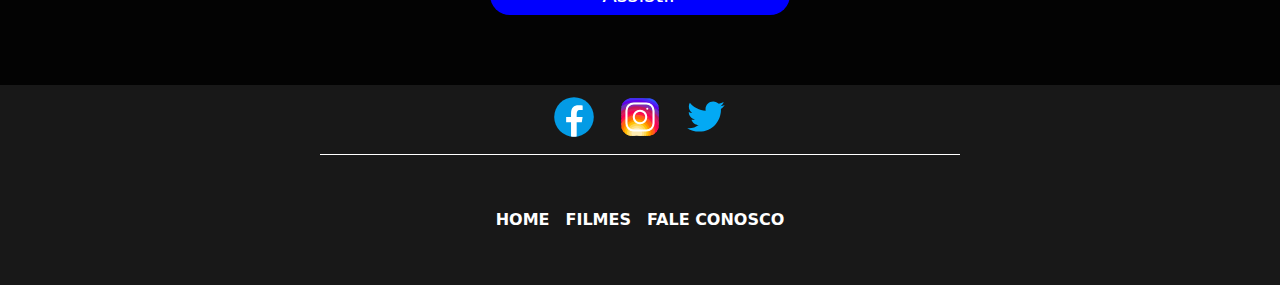
<file: apresentacoes/John Wick 4/index.html>
<!DOCTYPE html>
<html lang="pt-br">
<head>
    <meta charset="UTF-8">
    <meta http-equiv="X-UA-Compatible" content="IE=edge">
    <meta name="viewport" content="width=device-width, initial-scale=1.0">
    <title>Filmes</title>
    <link rel="shortcut icon" href="../../img/logo/logo_site.png" type="image/x-icon">
    <link rel="stylesheet" href="./style.css">
</head>
<body>
    <div class="menu_container">

        <div class="logo">
            <img src="../../img/logo/cinema.png" alt="">
        </div>

        <ul>
            <li><a href="../../index.html">Home</a></li>
            <li><a href="../../filmes.html">Filmes</a></li>
            <li><a href="../../faleConosco.html">Fale Conosco</a></li>
        </ul>

        <div class="hamburger">
                <img src="../../img/responsivo/hamburger.svg" alt="">
        </div>
    </div>

    <div class="menu_mobile">
        <ul>
            <a href="../../index.html"><li>Home</li></a>
            <a href="../../filmes.html"><li>Filmes</li></a>
            <a href="../../faleConosco.html"><li>Fale Conosco</li></a>
        </ul>
    </div>

    <div class="capa_filme">
        <img src="../../img/filmes banners/john wick 4.png" alt="">
    </div>

    <div class="info_filme">

        <div class="headerInfoFilme">

            
            <div class="ImgFilme">
                <img src="../../img/filmes cartaz/john wick 4.png" alt="">
            </div>
            
            <div class="onFilme">
                <span>John Wick 4</span>

                <p>
                    John Wick descobre um caminho para derrotar a Alta Cúpula. Mas antes que ele possa ganhar sua liberdade,
                    Sr. Wick deve enfrentar um novo inimigo com poderosas alianças em todo o mundo e forças que transformam velhos amigos em inimigos
                </p>
                <p>
                    Dirigido por Chad Stahelski, o longa ainda terá no elenco Donnie Yen, Bill Skarsgård, Laurence Fishburne,
                     Hiroyuki Sanada, Shamier Anderson, Lance Reddick, Rina Sawayama, Scott Adkins e Ian McShane.
                </p>

                <iframe width="560" height="315" src="https://www.youtube.com/embed/gZtmzT9Wgrw" title="YouTube video player" frameborder="0" allow="accelerometer; autoplay; clipboard-write; encrypted-media; gyroscope; picture-in-picture; web-share" allowfullscreen></iframe>

                <input type="button" value="Assistir">
            </div>

        </div>

    </div>

    <footer>
        <div class="redes_sociais">
            <a href="#">
                <img src="../../img/redes sociais/facebook.svg" alt="">
            </a>
            <a href="#">
                <img src="../../img/redes sociais/instagram.svg" alt="">
            </a>
            <a href="#">
                <img src="../../img/redes sociais/twiter.svg" alt="">
            </a>
        </div>
        
        <div class="page_links">
            <span>
                <a href="../../index.html">Home</a>
            </span>

            <span>
                <a href="../../filmes.html">Filmes</a>
            </span>

            <span>
                <a href="../../faleConosco.html">Fale Conosco</a>
            </span>
            
        </div>
    </footer>

    <script src="../../javascript/responsivo.js"></script>
</body>
</html>
</file>
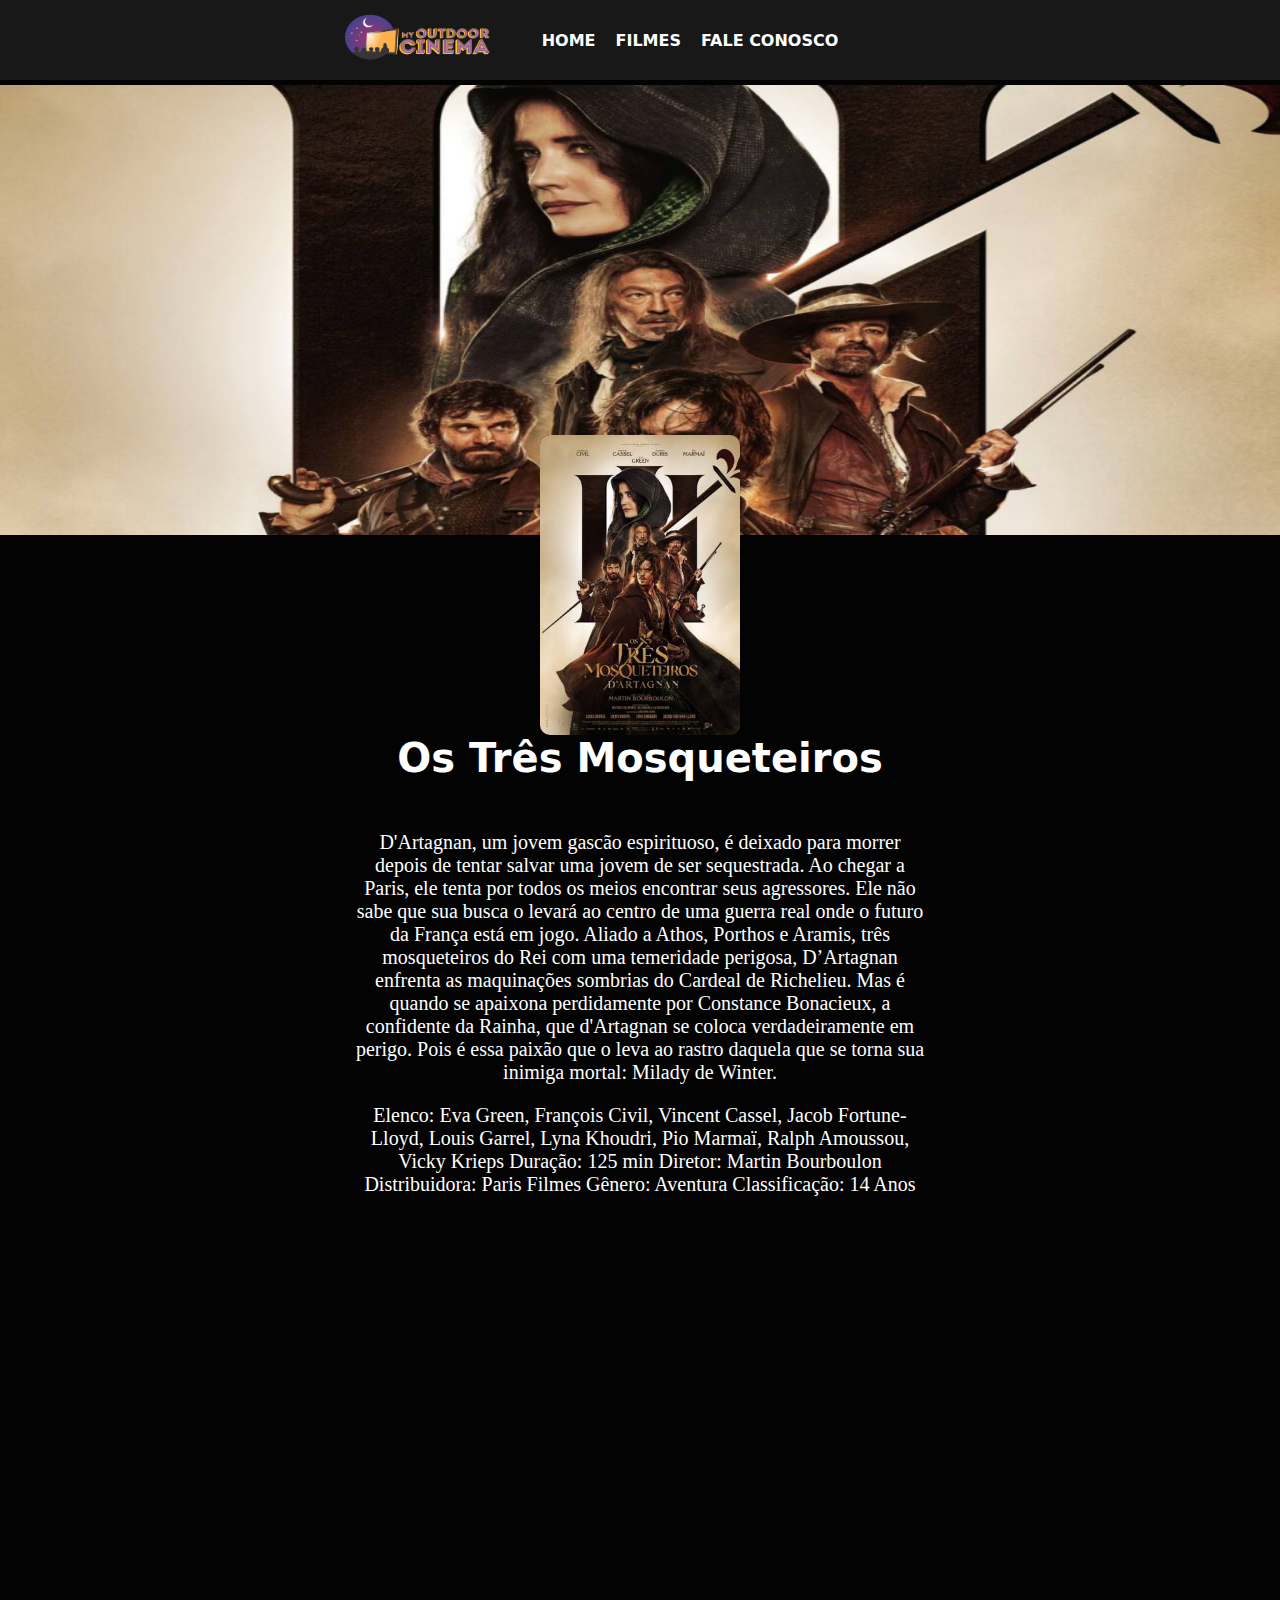
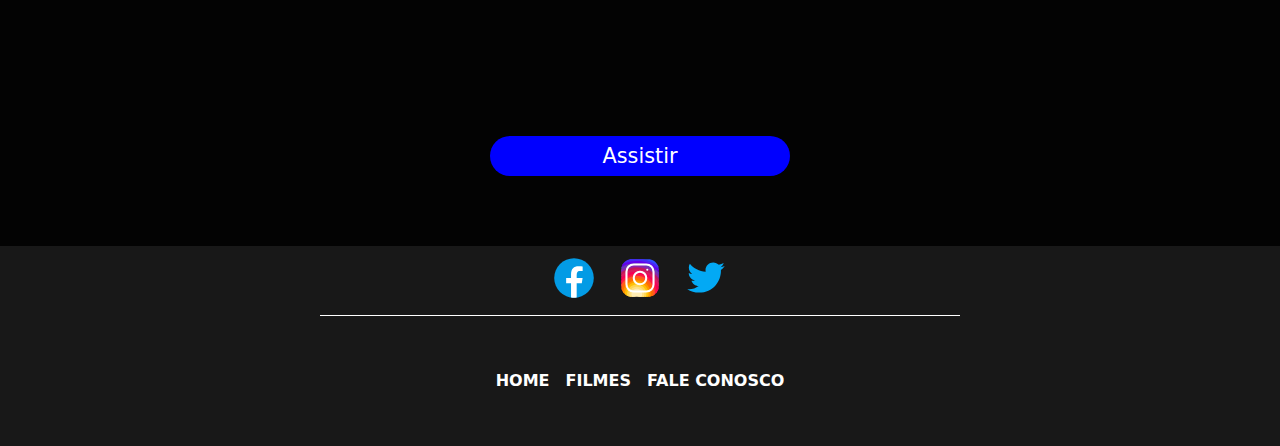
<file: apresentacoes/Os Três Mosqueteiros/index.html>
<!DOCTYPE html>
<html lang="pt-br">
<head>
    <meta charset="UTF-8">
    <meta http-equiv="X-UA-Compatible" content="IE=edge">
    <meta name="viewport" content="width=device-width, initial-scale=1.0">
    <title>Filmes</title>
    <link rel="shortcut icon" href="../../img/logo/logo_site.png" type="image/x-icon">
    <link rel="stylesheet" href="./style.css">
</head>
<body>
    <div class="menu_container">

        <div class="logo">
            <img src="../../img/logo/cinema.png" alt="">
        </div>

        <ul>
            <li><a href="../../index.html">Home</a></li>
            <li><a href="../../filmes.html">Filmes</a></li>
            <li><a href="../../faleConosco.html">Fale Conosco</a></li>
        </ul>

        <div class="hamburger">
                <img src="../../img/responsivo/hamburger.svg" alt="">
        </div>
    </div>

    <div class="menu_mobile">
        <ul>
            <a href="../../index.html"><li>Home</li></a>
            <a href="../../filmes.html"><li>Filmes</li></a>
            <a href="../../faleConosco.html"><li>Fale Conosco</li></a>
        </ul>
    </div>

    <div class="capa_filme">
        <img src="../../img/filmes banners/os tres mosqueteiros.png" alt="">
    </div>

    <div class="info_filme">

        <div class="headerInfoFilme">

            
            <div class="ImgFilme">
                <img src="../../img/filmes cartaz/os tres mosqueteiros.png" alt="">
            </div>
            
            <div class="onFilme">
                <span>Os Três Mosqueteiros</span>

                <p>
                    D'Artagnan, um jovem gascão espirituoso, é deixado para morrer depois de tentar salvar uma jovem de ser sequestrada. Ao chegar a Paris,
                     ele tenta por todos os meios encontrar seus agressores. Ele não sabe que sua busca o levará ao centro de uma guerra real onde o futuro da França está em jogo.
                      Aliado a Athos, Porthos e Aramis, três mosqueteiros do Rei com uma temeridade perigosa, D’Artagnan enfrenta as maquinações sombrias do Cardeal de Richelieu.
                       Mas é quando se apaixona perdidamente por Constance Bonacieux, a confidente da Rainha,
                     que d'Artagnan se coloca verdadeiramente em perigo. Pois é essa paixão que o leva ao rastro daquela que se torna sua inimiga mortal: Milady de Winter.
                </p>
                <p>
                    Elenco: Eva Green, François Civil, Vincent Cassel, Jacob Fortune-Lloyd, Louis Garrel, Lyna Khoudri, Pio Marmaï, Ralph Amoussou, Vicky Krieps
                    Duração: 125 min
                    Diretor: Martin Bourboulon
                    Distribuidora: Paris Filmes
                    Gênero: Aventura  
                    Classificação: 14 Anos
                </p>

                <iframe width="560" height="315" src="https://www.youtube.com/embed/p0L_MXgOIfQ" title="YouTube video player" frameborder="0" allow="accelerometer; autoplay; clipboard-write; encrypted-media; gyroscope; picture-in-picture; web-share" allowfullscreen></iframe>
                
                <input type="button" value="Assistir">
            </div>

        </div>

    </div>

    <footer>
        <div class="redes_sociais">
            <a href="#">
                <img src="../../img/redes sociais/facebook.svg" alt="">
            </a>
            <a href="#">
                <img src="../../img/redes sociais/instagram.svg" alt="">
            </a>
            <a href="#">
                <img src="../../img/redes sociais/twiter.svg" alt="">
            </a>
        </div>
        
        <div class="page_links">
            <span>
                <a href="../../index.html">Home</a>
            </span>

            <span>
                <a href="../../filmes.html">Filmes</a>
            </span>

            <span>
                <a href="../../faleConosco.html">Fale Conosco</a>
            </span>
            
        </div>
    </footer>

    <script src="../../javascript/responsivo.js"></script>

</body>
</html>
</file>
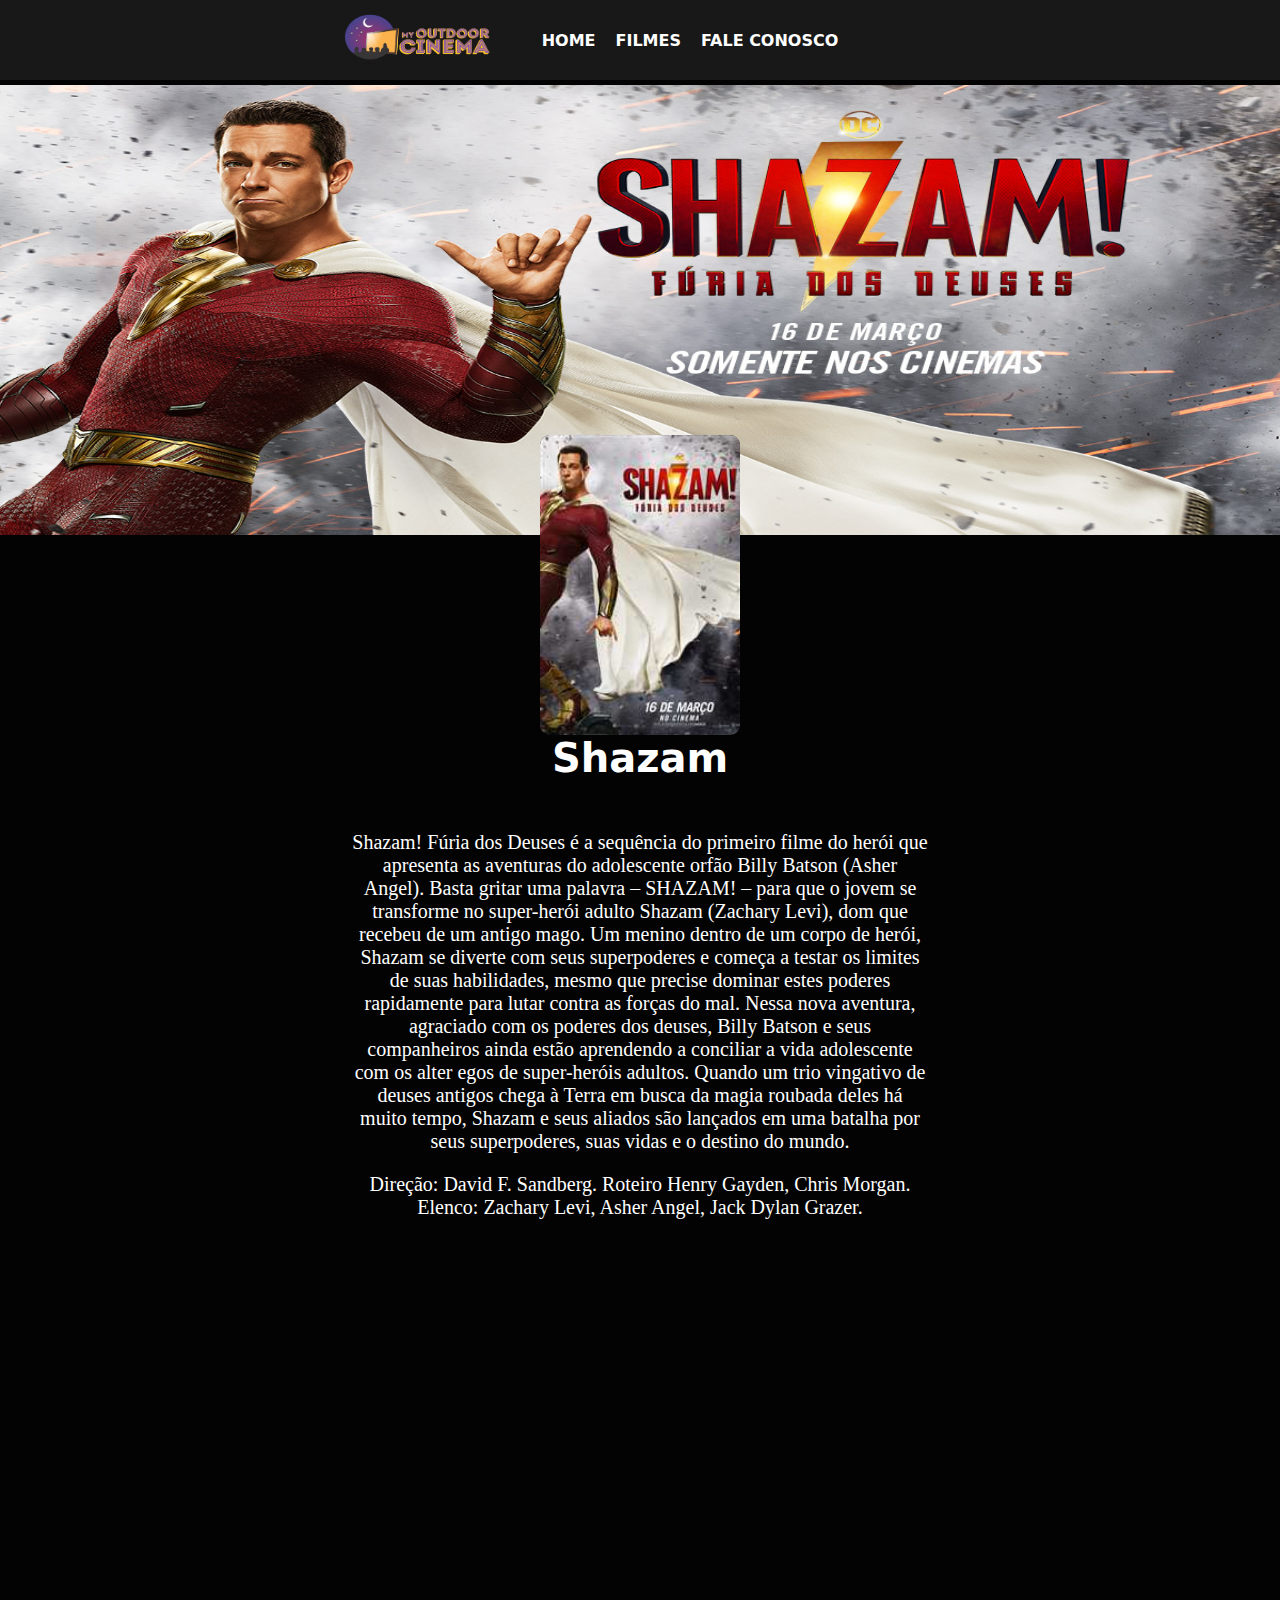
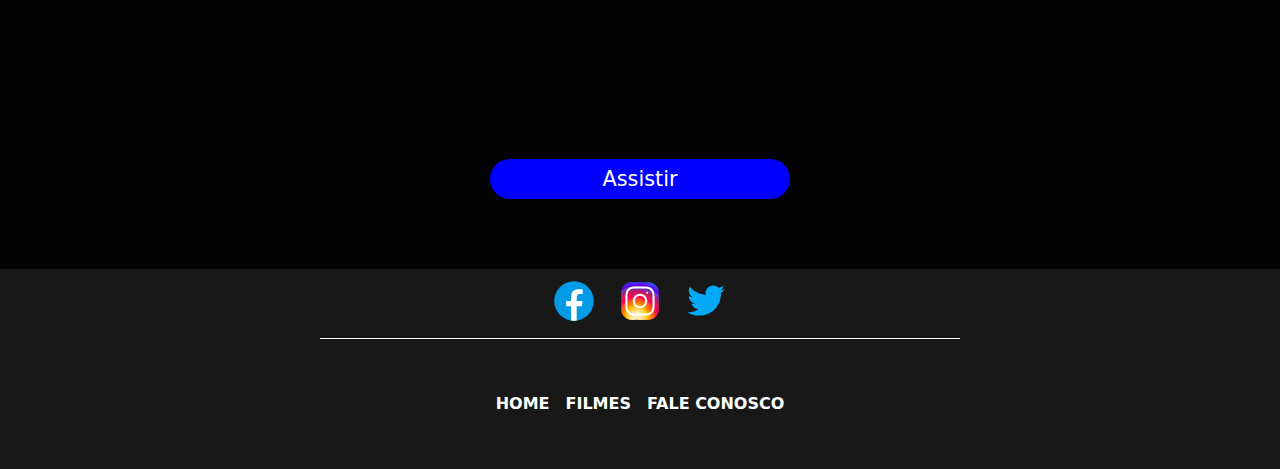
<file: apresentacoes/Shazam/index.html>
<!DOCTYPE html>
<html lang="pt-br">
<head>
    <meta charset="UTF-8">
    <meta http-equiv="X-UA-Compatible" content="IE=edge">
    <meta name="viewport" content="width=device-width, initial-scale=1.0">
    <title>Filmes</title>
    <link rel="shortcut icon" href="../../img/logo/logo_site.png" type="image/x-icon">
    <link rel="stylesheet" href="./style.css">
</head>
<body>
    <div class="menu_container">

        <div class="logo">
            <img src="../../img/logo/cinema.png" alt="">
        </div>

        <ul>
            <li><a href="../../index.html">Home</a></li>
            <li><a href="../../filmes.html">Filmes</a></li>
            <li><a href="../../faleConosco.html">Fale Conosco</a></li>
        </ul>

        <div class="hamburger">
                <img src="../../img/responsivo/hamburger.svg" alt="">
        </div>
    </div>

    <div class="menu_mobile">
        <ul>
            <a href="../../index.html"><li>Home</li></a>
            <a href="../../filmes.html"><li>Filmes</li></a>
            <a href="../../faleConosco.html"><li>Fale Conosco</li></a>
        </ul>
    </div>

    <div class="capa_filme">
        <img src="../../img/filmes banners/shazam.jpg" alt="">
    </div>

    <div class="info_filme">

        <div class="headerInfoFilme">

            
            <div class="ImgFilme">
                <img src="../../img/filmes cartaz/shazam.jpg" alt="">
            </div>
            
            <div class="onFilme">
                <span>Shazam</span>

                <p>
                    Shazam! Fúria dos Deuses é a sequência do primeiro filme do herói que apresenta as aventuras do adolescente orfão Billy Batson (Asher Angel).
                     Basta gritar uma palavra – SHAZAM! – para que o jovem se transforme no super-herói adulto Shazam (Zachary Levi), dom que recebeu de um antigo mago.
                      Um menino dentro de um corpo de herói, Shazam se diverte com seus superpoderes e começa a testar os limites de suas habilidades,
                       mesmo que precise dominar estes poderes rapidamente para lutar contra as forças do mal. Nessa nova aventura, agraciado com os poderes dos deuses,
                        Billy Batson e seus companheiros ainda estão aprendendo a conciliar a vida adolescente com os alter egos de super-heróis adultos.
                         Quando um trio vingativo de deuses antigos chega à Terra em busca da magia roubada deles há muito tempo,
                     Shazam e seus aliados são lançados em uma batalha por seus superpoderes, suas vidas e o destino do mundo.
                </p>
                <p>
                    Direção: David F. Sandberg.
                    Roteiro Henry Gayden, Chris Morgan.
                    Elenco: Zachary Levi, Asher Angel, Jack Dylan Grazer.
                </p>

                <iframe width="560" height="315" src="https://www.youtube.com/embed/PbEloLH3iKQ" title="YouTube video player" frameborder="0" allow="accelerometer; autoplay; clipboard-write; encrypted-media; gyroscope; picture-in-picture; web-share" allowfullscreen></iframe>

                <input type="button" value="Assistir">
            </div>

        </div>

    </div>

    <footer>
        <div class="redes_sociais">
            <a href="#">
                <img src="../../img/redes sociais/facebook.svg" alt="">
            </a>
            <a href="#">
                <img src="../../img/redes sociais/instagram.svg" alt="">
            </a>
            <a href="#">
                <img src="../../img/redes sociais/twiter.svg" alt="">
            </a>
        </div>
        
        <div class="page_links">
            <span>
                <a href="../../index.html">Home</a>
            </span>

            <span>
                <a href="../../filmes.html">Filmes</a>
            </span>

            <span>
                <a href="../../faleConosco.html">Fale Conosco</a>
            </span>
            
        </div>
    </footer>

    <script src="../../javascript/responsivo.js"></script>
</body>
</html>
</file>
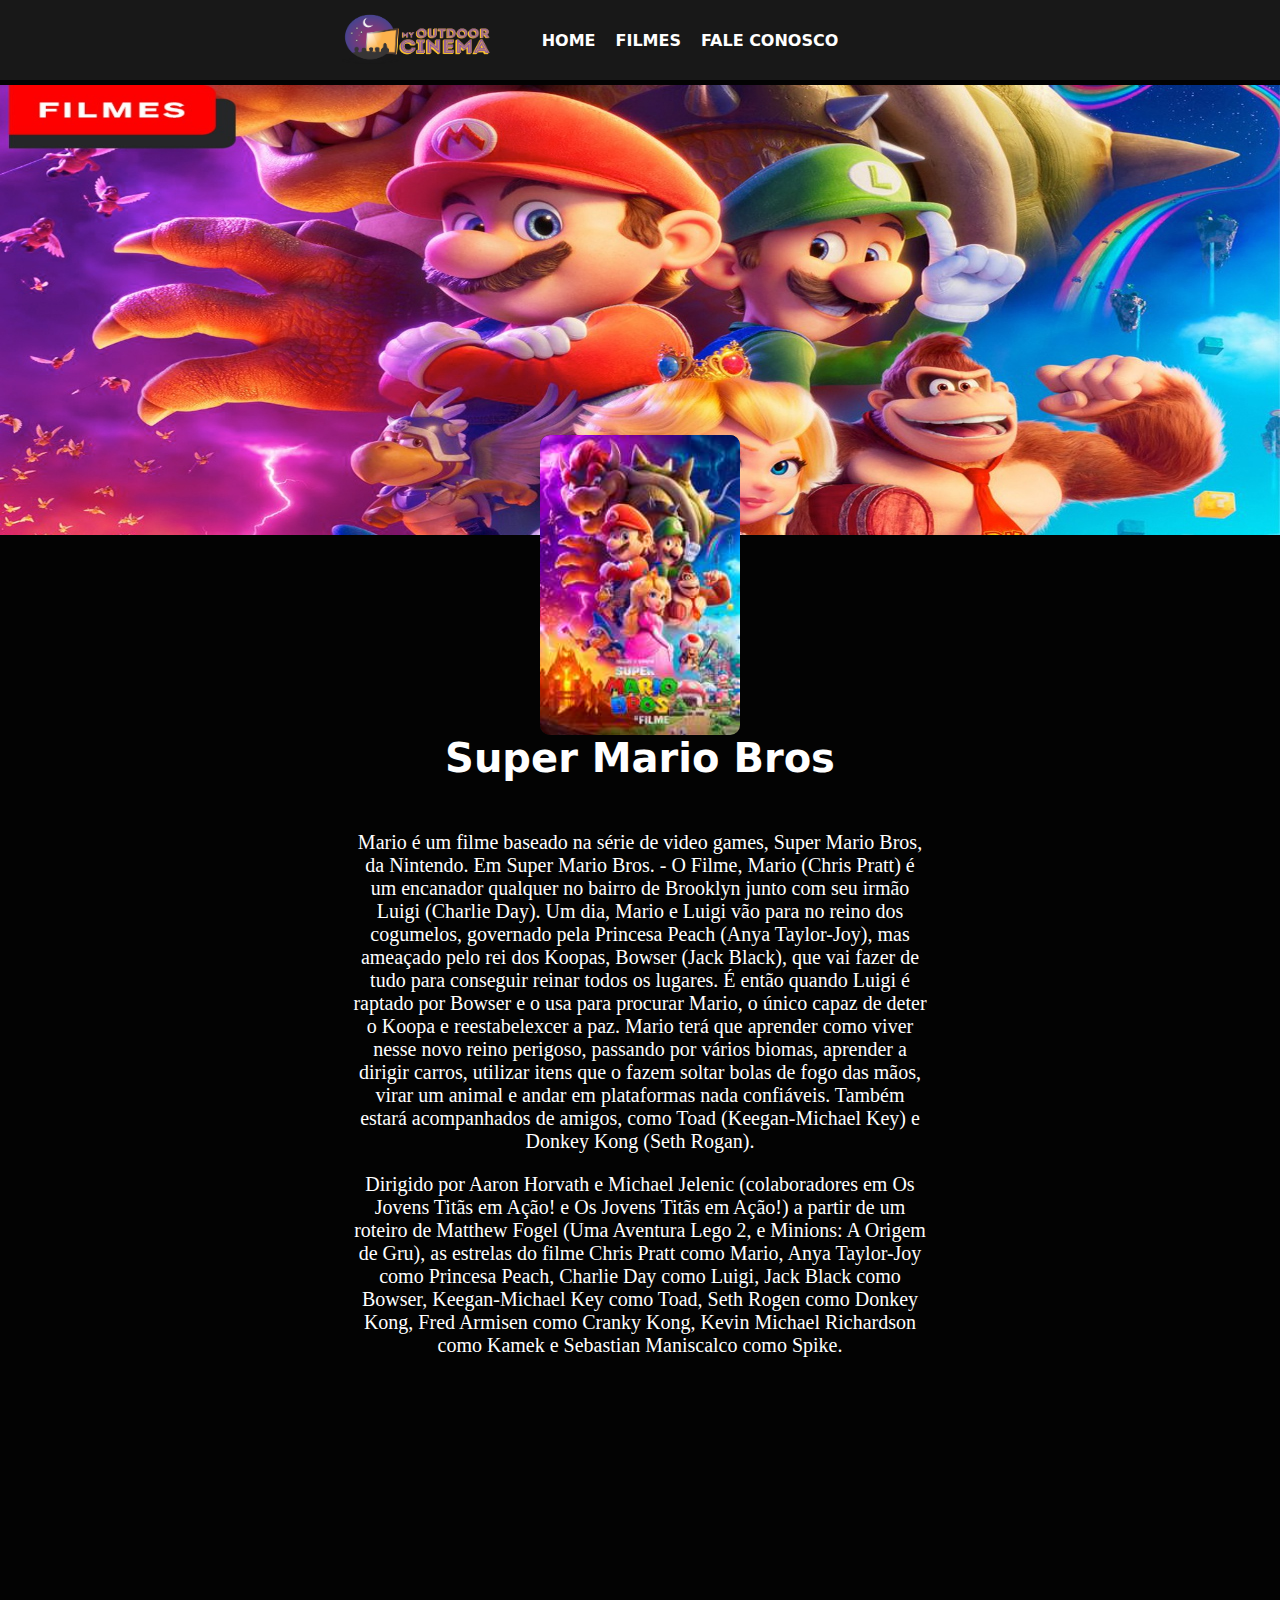
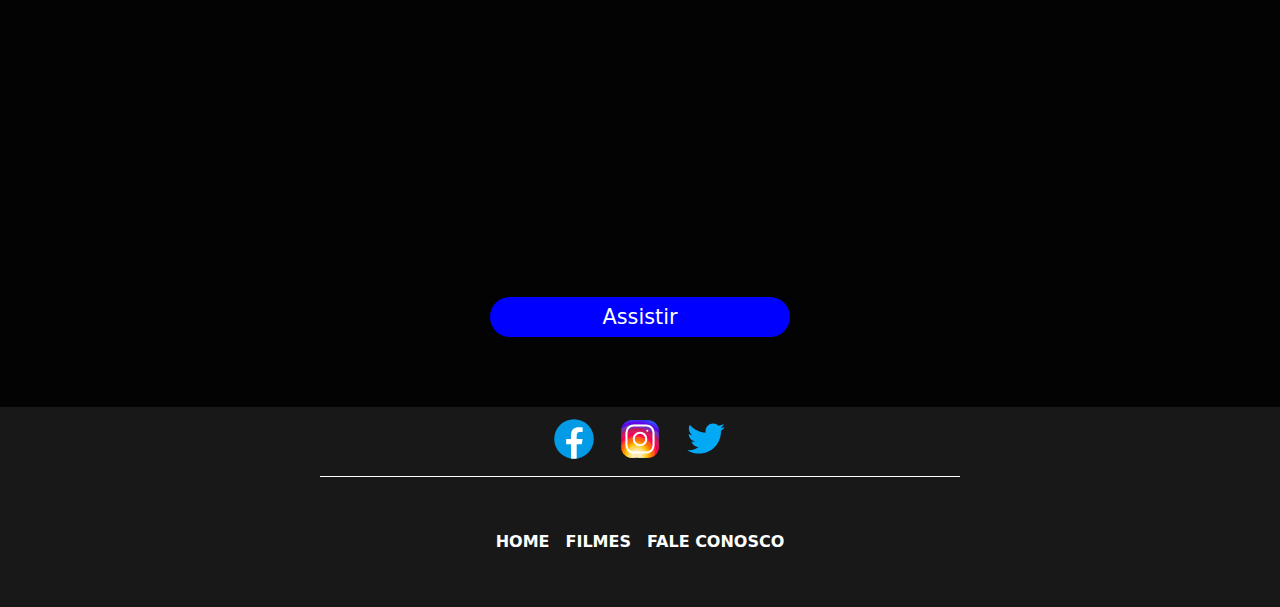
<file: apresentacoes/Super Mario Bros/index.html>
<!DOCTYPE html>
<html lang="pt-br">
<head>
    <meta charset="UTF-8">
    <meta http-equiv="X-UA-Compatible" content="IE=edge">
    <meta name="viewport" content="width=device-width, initial-scale=1.0">
    <title>Filmes</title>
    <link rel="shortcut icon" href="../../img/logo/logo_site.png" type="image/x-icon">
    <link rel="stylesheet" href="./style.css">
</head>
<body>
    <div class="menu_container">

        <div class="logo">
            <img src="../../img/logo/cinema.png" alt="">
        </div>

        <ul>
            <li><a href="../../index.html">Home</a></li>
            <li><a href="../../filmes.html">Filmes</a></li>
            <li><a href="../../faleConosco.html">Fale Conosco</a></li>
        </ul>

        <div class="hamburger">
                <img src="../../img/responsivo/hamburger.svg" alt="">
        </div>
    </div>

    <div class="menu_mobile">
        <ul>
            <a href="../../index.html"><li>Home</li></a>
            <a href="../../filmes.html"><li>Filmes</li></a>
            <a href="../../faleConosco.html"><li>Fale Conosco</li></a>
        </ul>
    </div>

    <div class="capa_filme">
        <img src="../../img/filmes banners/super mario bros.png" alt="">
    </div>

    <div class="info_filme">

        <div class="headerInfoFilme">

            
            <div class="ImgFilme">
                <img src="../../img/filmes cartaz/super mario bros.jpg" alt="">
            </div>
            
            <div class="onFilme">
                <span>Super Mario Bros</span>

                <p>
                    Mario é um filme baseado na série de video games, Super Mario Bros, da Nintendo. Em Super Mario Bros. - O Filme,
                     Mario (Chris Pratt) é um encanador qualquer no bairro de Brooklyn junto com seu irmão Luigi (Charlie Day).
                      Um dia, Mario e Luigi vão para no reino dos cogumelos, governado pela Princesa Peach (Anya Taylor-Joy),
                       mas ameaçado pelo rei dos Koopas, Bowser (Jack Black), que vai fazer de tudo para conseguir reinar todos os lugares.
                        É então quando Luigi é raptado por Bowser e o usa para procurar Mario, o único capaz de deter o Koopa e reestabelexcer a paz.
                         Mario terá que aprender como viver nesse novo reino perigoso, passando por vários biomas, aprender a dirigir carros,
                          utilizar itens que o fazem soltar bolas de fogo das mãos, virar um animal e andar em plataformas nada confiáveis.
                     Também estará acompanhados de amigos, como Toad (Keegan-Michael Key) e Donkey Kong (Seth Rogan).
                </p>
                <p>
                    Dirigido por Aaron Horvath e Michael Jelenic (colaboradores em Os Jovens Titãs em Ação! e Os Jovens Titãs em Ação!)
                     a partir de um roteiro de Matthew Fogel (Uma Aventura Lego 2, e Minions: A Origem de Gru),
                      as estrelas do filme Chris Pratt como Mario, Anya Taylor-Joy como Princesa Peach, Charlie Day como Luigi, Jack Black como Bowser,
                       Keegan-Michael Key como Toad, Seth Rogen como Donkey Kong,
                     Fred Armisen como Cranky Kong, Kevin Michael Richardson como Kamek e Sebastian Maniscalco como Spike.
                </p>

                <iframe width="560" height="315" src="https://www.youtube.com/embed/cDNkh5WybZo" title="YouTube video player" frameborder="0" allow="accelerometer; autoplay; clipboard-write; encrypted-media; gyroscope; picture-in-picture; web-share" allowfullscreen></iframe>

                <input type="button" value="Assistir">
            </div>

        </div>

    </div>

    <footer>
        <div class="redes_sociais">
            <a href="#">
                <img src="../../img/redes sociais/facebook.svg" alt="">
            </a>
            <a href="#">
                <img src="../../img/redes sociais/instagram.svg" alt="">
            </a>
            <a href="#">
                <img src="../../img/redes sociais/twiter.svg" alt="">
            </a>
        </div>
        
        <div class="page_links">
            <span>
                <a href="../../index.html">Home</a>
            </span>

            <span>
                <a href="../../filmes.html">Filmes</a>
            </span>

            <span>
                <a href="../../faleConosco.html">Fale Conosco</a>
            </span>
            
        </div>
    </footer>

    <script src="../../javascript/responsivo.js"></script>
</body>
</html>
</file>
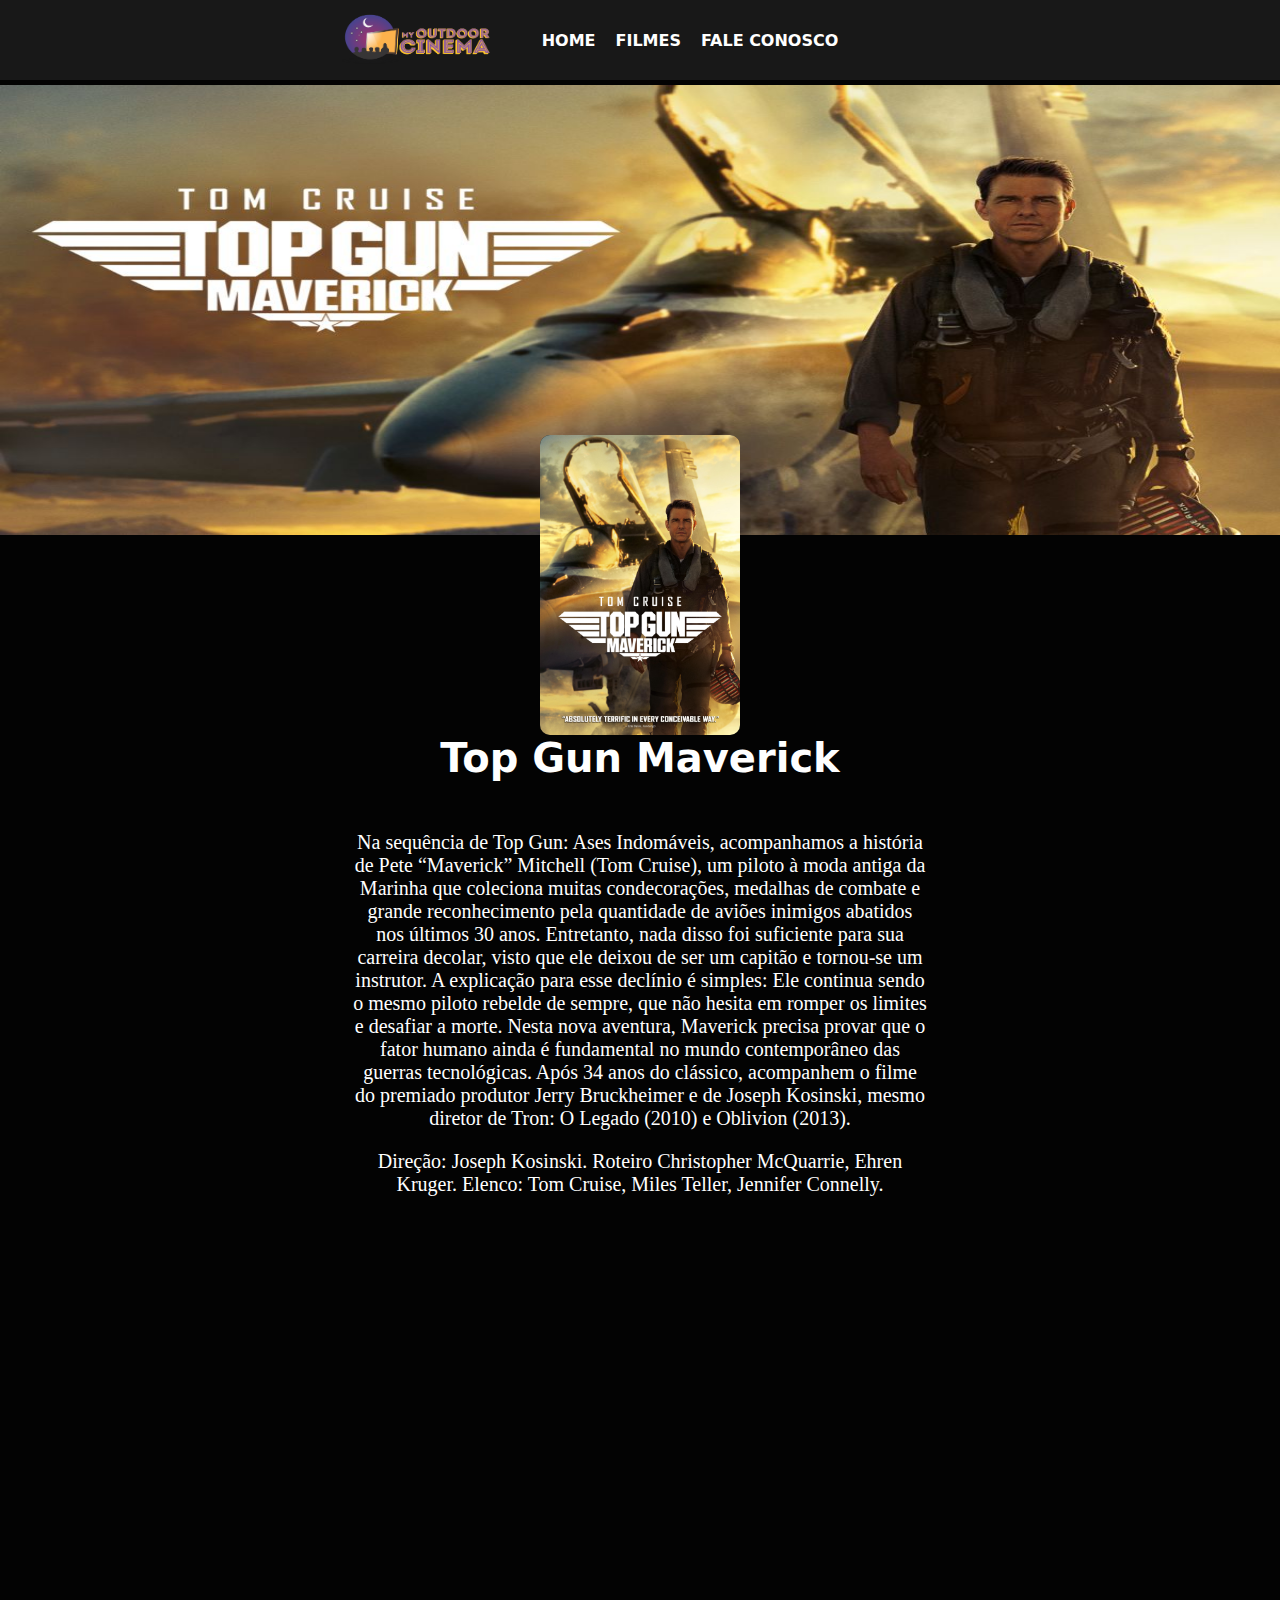
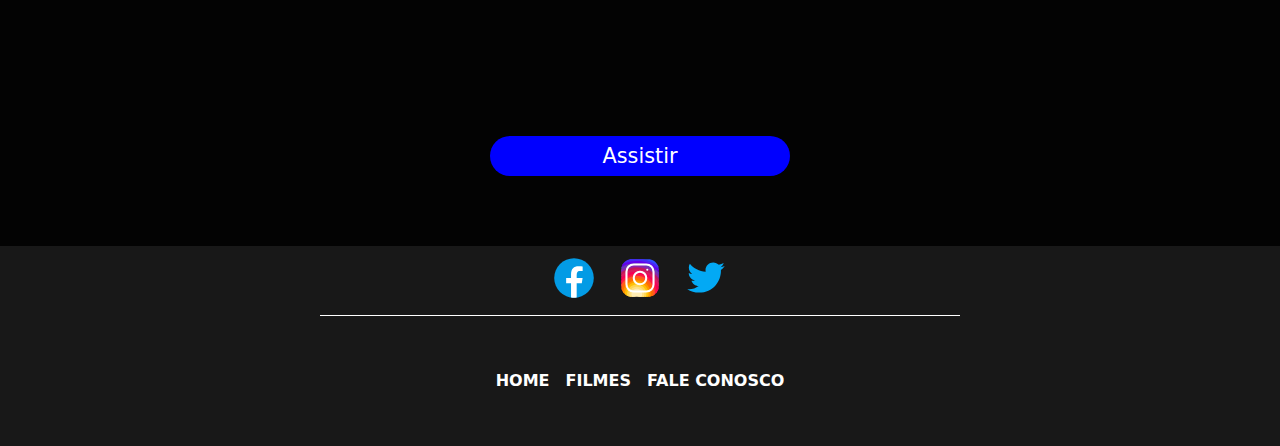
<file: apresentacoes/Top Gun Maverick/index.html>
<!DOCTYPE html>
<html lang="pt-br">
<head>
    <meta charset="UTF-8">
    <meta http-equiv="X-UA-Compatible" content="IE=edge">
    <meta name="viewport" content="width=device-width, initial-scale=1.0">
    <title>Filmes</title>
    <link rel="shortcut icon" href="../../img/logo/logo_site.png" type="image/x-icon">
    <link rel="stylesheet" href="./style.css">
</head>
<body>
    <div class="menu_container">

        <div class="logo">
            <img src="../../img/logo/cinema.png" alt="">
        </div>

        <ul>
            <li><a href="../../index.html">Home</a></li>
            <li><a href="../../filmes.html">Filmes</a></li>
            <li><a href="../../faleConosco.html">Fale Conosco</a></li>
        </ul>

        <div class="hamburger">
                <img src="../../img/responsivo/hamburger.svg" alt="">
        </div>
    </div>

    <div class="menu_mobile">
        <ul>
            <a href="../../index.html"><li>Home</li></a>
            <a href="../../filmes.html"><li>Filmes</li></a>
            <a href="../../faleConosco.html"><li>Fale Conosco</li></a>
        </ul>
    </div>

    <div class="capa_filme">
        <img src="../../img/filmes banners/top gun maverick.png" alt="">
    </div>

    <div class="info_filme">

        <div class="headerInfoFilme">

            
            <div class="ImgFilme">
                <img src="../../img/filmes cartaz/top gun maverick.png" alt="">
            </div>
            
            <div class="onFilme">
                <span>Top Gun Maverick</span>

                <p>
                    Na sequência de Top Gun: Ases Indomáveis, acompanhamos a história de Pete “Maverick” Mitchell (Tom Cruise),
                     um piloto à moda antiga da Marinha que coleciona muitas condecorações,
                      medalhas de combate e grande reconhecimento pela quantidade de aviões inimigos abatidos nos últimos 30 anos. Entretanto,
                       nada disso foi suficiente para sua carreira decolar, visto que ele deixou de ser um capitão e tornou-se um instrutor.
                        A explicação para esse declínio é simples: Ele continua sendo o mesmo piloto rebelde de sempre, que não hesita em romper os limites e desafiar a morte.
                         Nesta nova aventura, Maverick precisa provar que o fator humano ainda é fundamental no mundo contemporâneo das guerras tecnológicas. Após 34 anos do clássico,
                     acompanhem o filme do premiado produtor Jerry Bruckheimer e de Joseph Kosinski, mesmo diretor de Tron: O Legado (2010) e Oblivion (2013).
                </p>
                <p>
                    Direção: Joseph Kosinski.
                    Roteiro Christopher McQuarrie, Ehren Kruger.
                    Elenco: Tom Cruise, Miles Teller, Jennifer Connelly.

                </p>

                <iframe width="560" height="315" src="https://www.youtube.com/embed/39Ecx5JnDNU" title="YouTube video player" frameborder="0" allow="accelerometer; autoplay; clipboard-write; encrypted-media; gyroscope; picture-in-picture; web-share" allowfullscreen></iframe>

                <input type="button" value="Assistir">
            </div>

        </div>

    </div>

    <footer>
        <div class="redes_sociais">
            <a href="#">
                <img src="../../img/redes sociais/facebook.svg" alt="">
            </a>
            <a href="#">
                <img src="../../img/redes sociais/instagram.svg" alt="">
            </a>
            <a href="#">
                <img src="../../img/redes sociais/twiter.svg" alt="">
            </a>
        </div>
        
        <div class="page_links">
            <span>
                <a href="../../index.html">Home</a>
            </span>

            <span>
                <a href="../../filmes.html">Filmes</a>
            </span>

            <span>
                <a href="../../faleConosco.html">Fale Conosco</a>
            </span>
            
        </div>
    </footer>

    <script src="../../javascript/responsivo.js"></script>
</body>
</html>
</file>
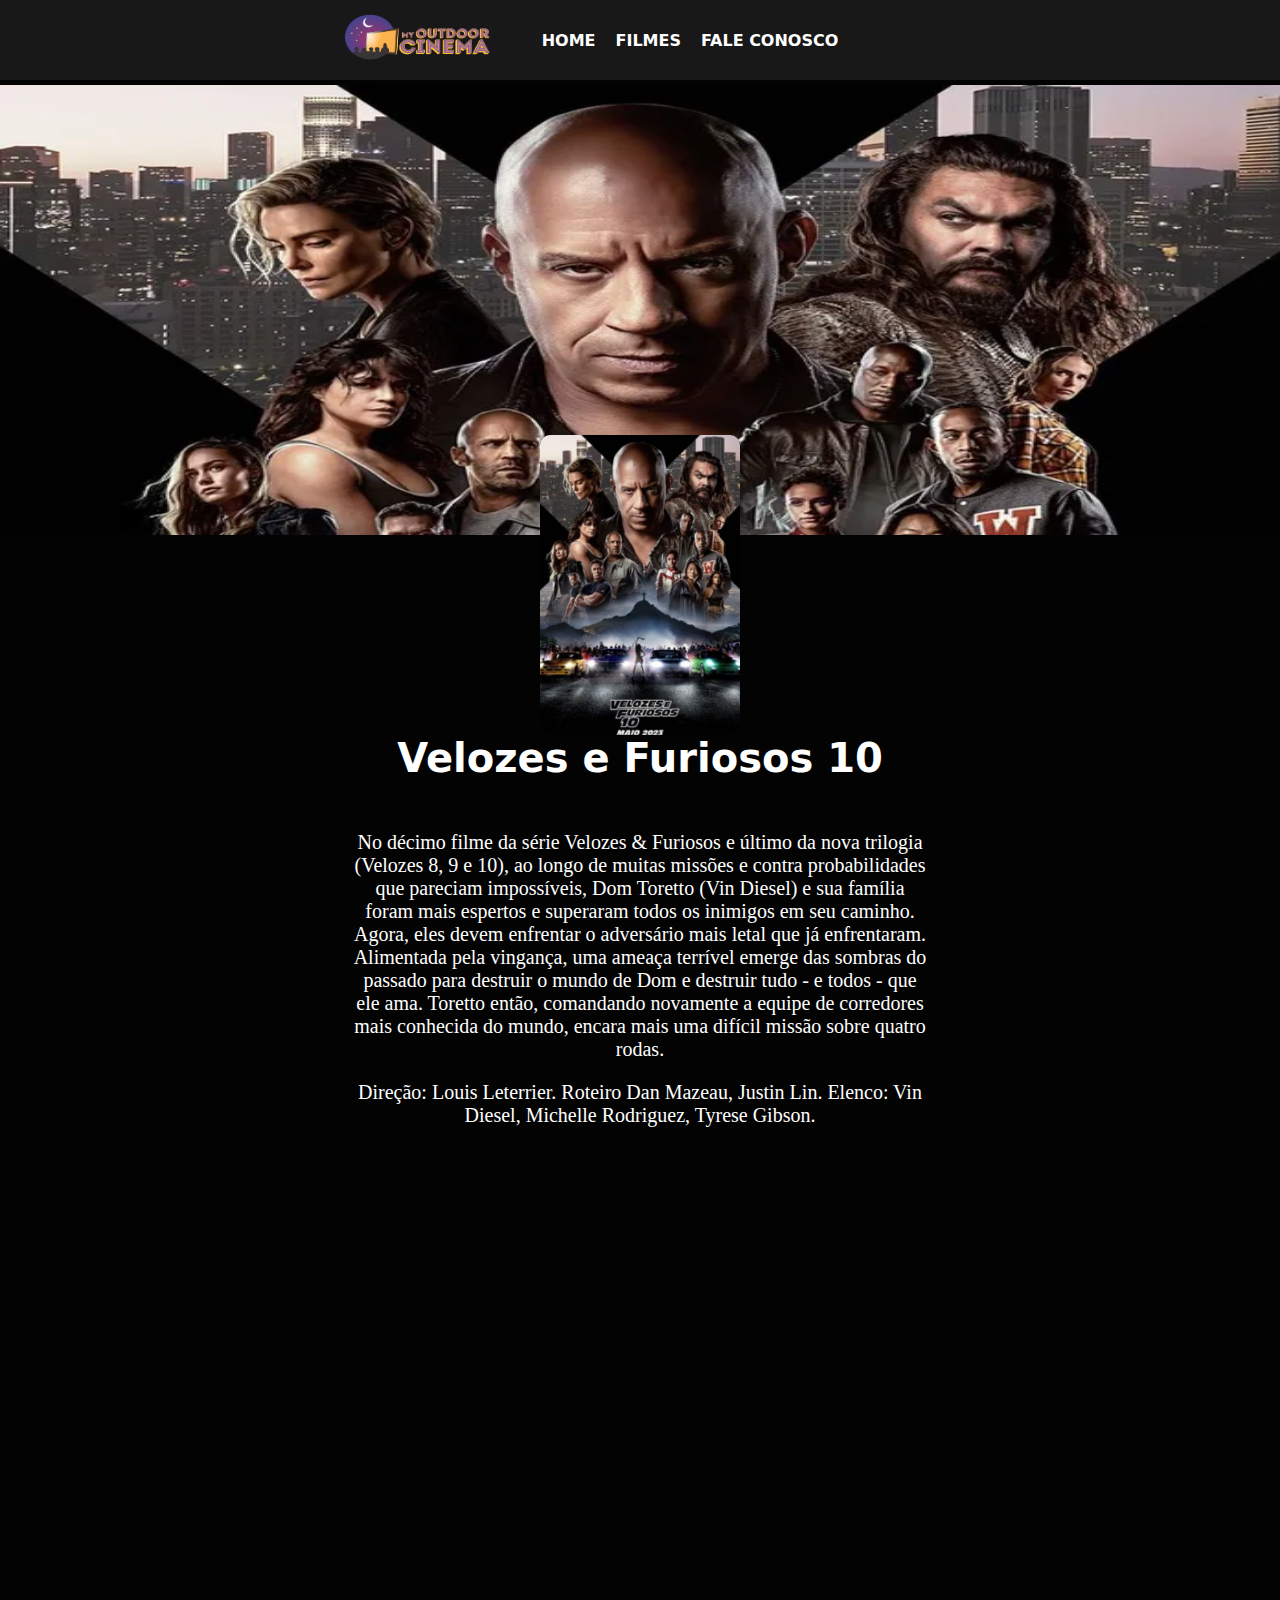
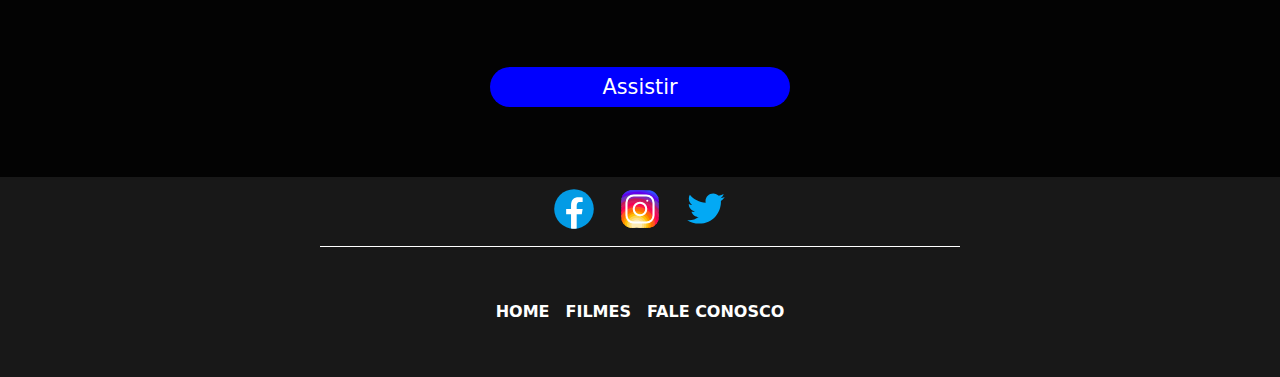
<file: apresentacoes/Velozes e Furiosos 10/index.html>
<!DOCTYPE html>
<html lang="pt-br">
<head>
    <meta charset="UTF-8">
    <meta http-equiv="X-UA-Compatible" content="IE=edge">
    <meta name="viewport" content="width=device-width, initial-scale=1.0">
    <title>Filmes</title>
    <link rel="shortcut icon" href="../../img/logo/logo_site.png" type="image/x-icon">
    <link rel="stylesheet" href="./style.css">
</head>
<body>
    <div class="menu_container">

        <div class="logo">
            <img src="../../img/logo/cinema.png" alt="">
        </div>

        <ul>
            <li><a href="../../index.html">Home</a></li>
            <li><a href="../../filmes.html">Filmes</a></li>
            <li><a href="../../faleConosco.html">Fale Conosco</a></li>
        </ul>

        <div class="hamburger">
                <img src="../../img/responsivo/hamburger.svg" alt="">
        </div>
    </div>

    <div class="menu_mobile">
        <ul>
            <a href="../../index.html"><li>Home</li></a>
            <a href="../../filmes.html"><li>Filmes</li></a>
            <a href="../../faleConosco.html"><li>Fale Conosco</li></a>
        </ul>
    </div>

    <div class="capa_filme">
        <img src="../../img/filmes banners/velozes e furiosos 10.png" alt="">
    </div>

    <div class="info_filme">

        <div class="headerInfoFilme">

            
            <div class="ImgFilme">
                <img src="../../img/filmes cartaz/velozes e furiosos 10.png" alt="">
            </div>
            
            <div class="onFilme">
                <span>Velozes e Furiosos 10</span>

                <p>
                    No décimo filme da série Velozes & Furiosos e último da nova trilogia (Velozes 8, 9 e 10),
                     ao longo de muitas missões e contra probabilidades que pareciam impossíveis,
                      Dom Toretto (Vin Diesel) e sua família foram mais espertos e superaram todos os inimigos em seu caminho.
                       Agora, eles devem enfrentar o adversário mais letal que já enfrentaram.
                        Alimentada pela vingança, uma ameaça terrível emerge das sombras do passado para destruir o mundo de Dom e destruir tudo - e todos - que ele ama.
                     Toretto então, comandando novamente a equipe de corredores mais conhecida do mundo, encara mais uma difícil missão sobre quatro rodas.
                </p>
                <p>
                    Direção: Louis Leterrier.
                    Roteiro Dan Mazeau, Justin Lin.
                    Elenco: Vin Diesel, Michelle Rodriguez, Tyrese Gibson.
                </p>

                <iframe width="560" height="315" src="https://www.youtube.com/embed/8k0epOQUfQk" title="YouTube video player" frameborder="0" allow="accelerometer; autoplay; clipboard-write; encrypted-media; gyroscope; picture-in-picture; web-share" allowfullscreen></iframe>

                <input type="button" value="Assistir">
            </div>

        </div>

    </div>

    <footer>
        <div class="redes_sociais">
            <a href="#">
                <img src="../../img/redes sociais/facebook.svg" alt="">
            </a>
            <a href="#">
                <img src="../../img/redes sociais/instagram.svg" alt="">
            </a>
            <a href="#">
                <img src="../../img/redes sociais/twiter.svg" alt="">
            </a>
        </div>
        
        <div class="page_links">
            <span>
                <a href="../../index.html">Home</a>
            </span>

            <span>
                <a href="../../filmes.html">Filmes</a>
            </span>

            <span>
                <a href="../../faleConosco.html">Fale Conosco</a>
            </span>
            
        </div>
    </footer>

    <script src="../../javascript/responsivo.js"></script>
</body>
</html>
</file>
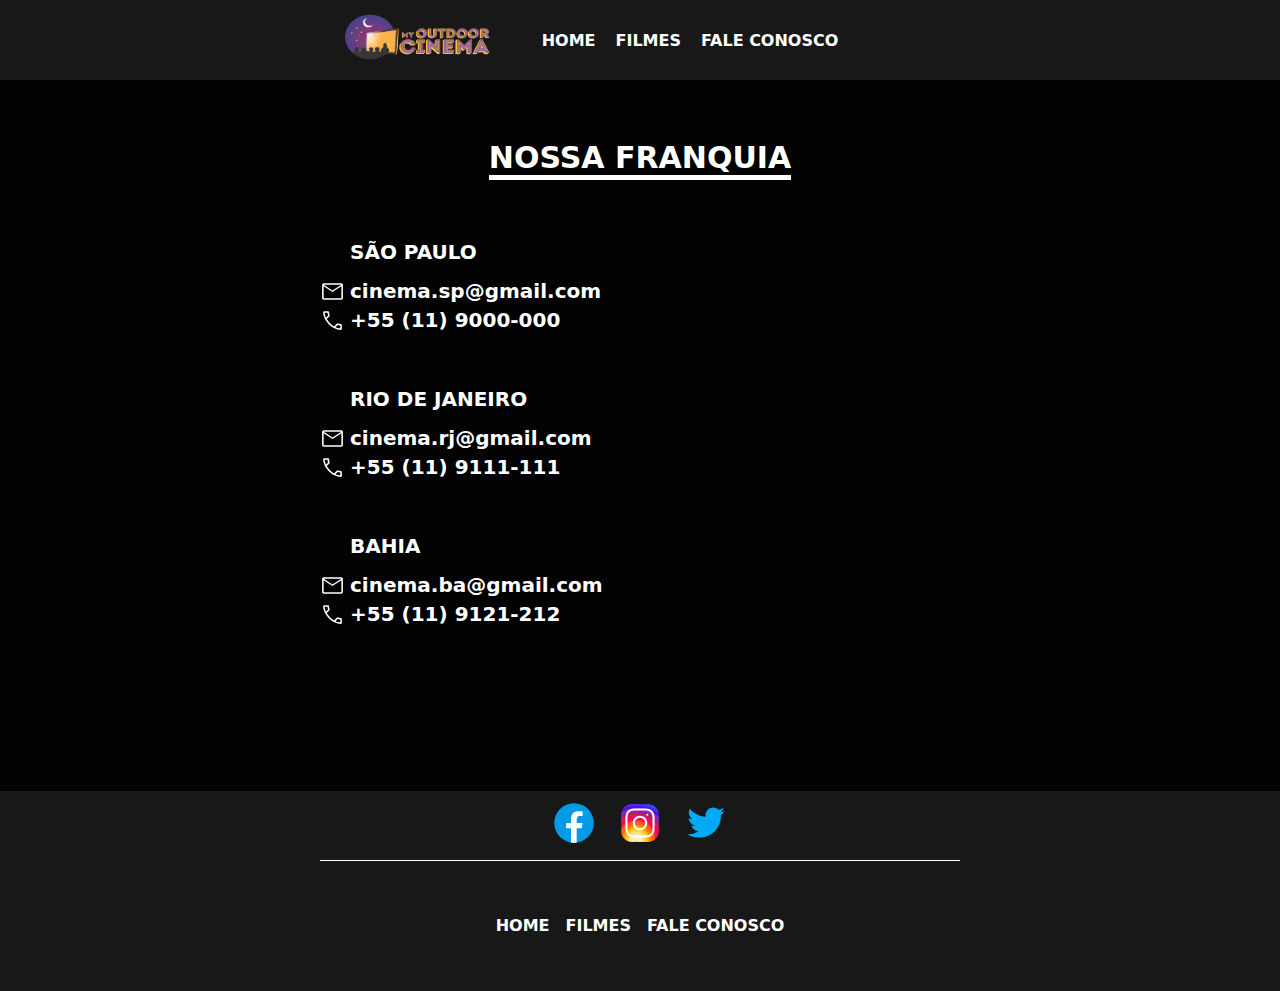
<file: faleConosco.html>
<!DOCTYPE html>
<html lang="pt-br">
<head>
    <meta charset="UTF-8">
    <meta http-equiv="X-UA-Compatible" content="IE=edge">
    <meta name="viewport" content="width=device-width, initial-scale=1.0">
    <title>Fale Conosco</title>
    <link rel="shortcut icon" href="./img/logo/logo_site.png" type="image/x-icon">
    <link rel="stylesheet" href="./css/styleFaleConosco.css">
</head>
<body>
    <div class="menu_container">

        <div class="logo">
            <img src="./img/logo/cinema.png" alt="">
        </div>

        <ul>
            <li><a href="./index.html">Home</a></li>
            <li><a href="./filmes.html">Filmes</a></li>
            <li><a href="./faleConosco.html">Fale Conosco</a></li>
        </ul>

        <div class="hamburger">
            <img src="./img/responsivo/hamburger.svg" alt="">
        </div>

    </div>

    <div class="menu_mobile">
        <ul>
            <a href="./index.html"><li>Home</li></a>
            <a href="./filmes.html"><li>Filmes</li></a>
            <a href="./faleConosco.html"><li>Fale Conosco</li></a>
        </ul>
    </div>

    <div class="container_info">

        <span>Nossa Franquia</span>

        <div class="container_filiais">
            <span>São Paulo</span>
            <div><img src="./img/redes sociais/email.svg" alt=""> <span>cinema.sp@gmail.com</span></div>
            <div><img src="./img/redes sociais/telefone.svg" alt=""> <span>+55 (11) 9000-000</span></div>
        </div>

        <div class="container_filiais">
            <span>Rio de Janeiro</span>
            <div><img src="./img/redes sociais/email.svg" alt=""> <span>cinema.rj@gmail.com</span></div>
            <div><img src="./img/redes sociais/telefone.svg" alt=""> <span>+55 (11) 9111-111</span></div>
        </div>

        <div class="container_filiais">
            <span>Bahia</span>
            <div><img src="./img/redes sociais/email.svg" alt=""> <span>cinema.ba@gmail.com</span></div>
            <div><img src="./img/redes sociais/telefone.svg" alt=""> <span>+55 (11) 9121-212</span></div>
        </div>

    </div>

    <footer>
        <div class="redes_sociais">
            <a href="#">
                <img src="./img/redes sociais/facebook.svg" alt="">
            </a>
            <a href="#">
                <img src="./img/redes sociais/instagram.svg" alt="">
            </a>
            <a href="#">
                <img src="./img/redes sociais/twiter.svg" alt="">
            </a>
        </div>
        
        <div class="page_links">
            <span>
                <a href="./index.html">Home</a>
            </span>

            <span>
                <a href="./filmes.html">Filmes</a>
            </span>

            <span>
                <a href="./faleConosco.html">Fale Conosco</a>
            </span>
            
        </div>
    </footer>

    <script src="./javascript/responsivo.js"></script>
        
</body>
</html>
</file>
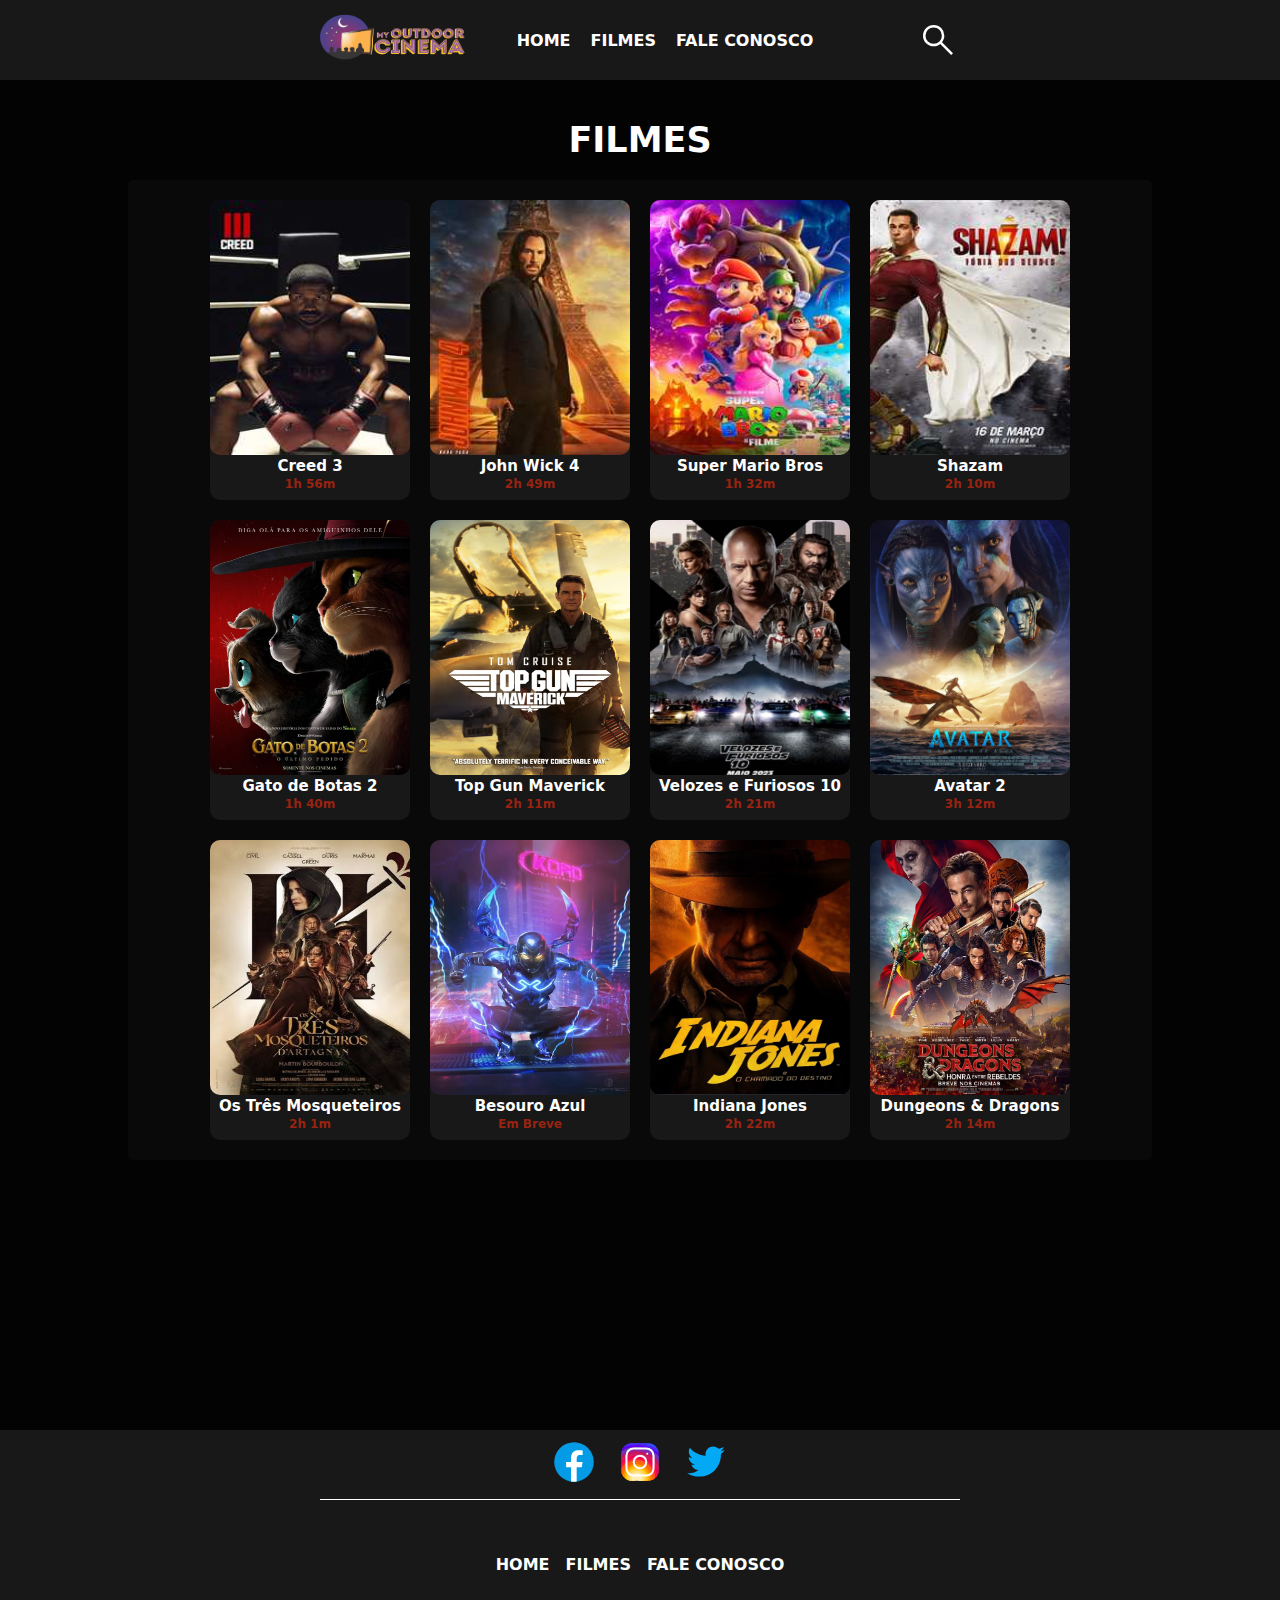
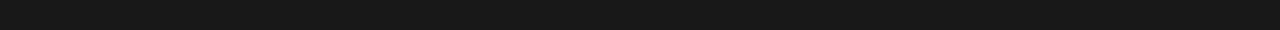
<file: filmes.html>
<!DOCTYPE html>
<html lang="pt-br">
<head>
    <meta charset="UTF-8">
    <meta http-equiv="X-UA-Compatible" content="IE=edge">
    <meta name="viewport" content="width=device-width, initial-scale=1.0">
    <title>Filmes</title>
    <link rel="shortcut icon" href="./img/logo/logo_site.png" type="image/x-icon">
    <link rel="stylesheet" href="./css/styleFIlms.css">
</head>
<body>
    <div class="menu_container">

        <div class="logo">
            <img src="./img/logo/cinema.png" alt="">
        </div>

        <ul>
            <li><a href="./index.html">Home</a></li>
            <li><a href="./filmes.html">Filmes</a></li>
            <li><a href="./faleConosco.html">Fale Conosco</a></li>
        </ul>

        <div class="acessos">

            <div class="search">
                <img src="./img/responsivo/search.svg" alt="">
            </div>

            <div class="hamburger">
                <img src="./img/responsivo/hamburger.svg" alt="">
            </div>

        </div>

    </div>
    
    <div class="menu_mobile">
        <ul>
            <a href="./index.html"><li>Home</li></a>
            <a href="./filmes.html"><li>Filmes</li></a>
            <a href="./faleConosco.html"><li>Fale Conosco</li></a>
        </ul>
    </div>
    
    <div class="pesquisa">

        <div class="style_input">
            <input type="text">
        </div>

    </div>

    <div class="container">
        <span>Filmes</span>

        <div class="containerFilmes">
            <div class="container_films_cartaz">
    
                <a href="./apresentacoes/Creed 3/index.html">
                    <img src="./img/filmes cartaz/creed 3.png" alt="">
                </a>

                <div class="films_cartaz_desc">
                    <span class="film_name">Creed 3</span>
                    <span class="time_film">1h 56m</span>
                </div>
            </div>

            <div class="container_films_cartaz">

                <a href="./apresentacoes/John Wick 4/index.html">
                    <img src="./img/filmes cartaz/john wick 4.png" alt="">
                </a>

                <div class="films_cartaz_desc">
                    <span class="film_name">John Wick 4</span>
                    <span class="time_film">2h 49m</span>
                </div>
            </div>

            <div class="container_films_cartaz">

                <a href="./apresentacoes/Super Mario Bros/index.html">
                    <img src="./img/filmes cartaz/super mario bros.jpg" alt="">
                </a>

                <div class="films_cartaz_desc">
                    <span class="film_name">Super Mario Bros</span>
                    <span class="time_film">1h 32m</span>
                </div>
            </div>

            <div class="container_films_cartaz">

                <a href="./apresentacoes/Shazam/index.html">
                    <img src="./img/filmes cartaz/shazam.jpg" alt="">
                </a>

                <div class="films_cartaz_desc">
                    <span class="film_name">Shazam</span>
                    <span class="time_film">2h 10m</span>
                </div>
            </div>

            <div class="container_films_cartaz">

                <a href="./apresentacoes/Gato de Botas/index.html">
                    <img src="./img/filmes cartaz/gato de botas 2.png" alt="">
                </a>

                <div class="films_cartaz_desc">
                    <span class="film_name">Gato de Botas 2</span>
                    <span class="time_film">1h 40m</span>
                </div>
            </div>

            <div class="container_films_cartaz">

                <a href="./apresentacoes/Top Gun Maverick/index.html">
                    <img src="./img/filmes cartaz/top gun maverick.png" alt="">
                </a>

                <div class="films_cartaz_desc">
                    <span class="film_name">Top Gun Maverick</span>
                    <span class="time_film">2h 11m</span>
                </div>
            </div>


            <div class="container_films_cartaz">
    
                <a href="./apresentacoes/Velozes e Furiosos 10/index.html">
                    <img src="./img/filmes cartaz/velozes e furiosos 10.png" alt="">
                </a>

                <div class="films_cartaz_desc">
                    <span class="film_name">Velozes e Furiosos 10</span>
                    <span class="time_film">2h 21m</span>
                </div>
            </div>

            <div class="container_films_cartaz">

                <a href="./apresentacoes/Avatar 2/index.html">
                    <img src="./img/filmes cartaz/avatar 2.png" alt="">
                </a>

                <div class="films_cartaz_desc">
                    <span class="film_name">Avatar 2</span>
                    <span class="time_film">3h 12m</span>
                </div>
            </div>

            <div class="container_films_cartaz">

                <a href="./apresentacoes/Os Três Mosqueteiros/index.html">
                    <img src="./img/filmes cartaz/os tres mosqueteiros.png" alt="">
                </a>

                <div class="films_cartaz_desc">
                    <span class="film_name">Os Três Mosqueteiros</span>
                    <span class="time_film">2h 1m</span>
                </div>
            </div>

            <div class="container_films_cartaz">

                <a href="./apresentacoes/Besouro Azul/index.html">
                    <img src="./img/filmes cartaz/besouro azul.png" alt="">
                </a>

                <div class="films_cartaz_desc">
                    <span class="film_name">Besouro Azul</span>
                    <span class="time_film">Em Breve</span>
                </div>
            </div>

            <div class="container_films_cartaz">

                <a href="./apresentacoes/Indiana Jones/index.html">
                    <img src="./img/filmes cartaz/indiana jones.png" alt="">
                </a>

                <div class="films_cartaz_desc">
                    <span class="film_name">Indiana Jones</span>
                    <span class="time_film">2h 22m</span>
                </div>
            </div>

            <div class="container_films_cartaz">

                <a href="./apresentacoes/Dungeons & Dragons/index.html">
                    <img src="./img/filmes cartaz/dungeons e dragons.png" alt="">
                </a>

                <div class="films_cartaz_desc">
                    <span class="film_name">Dungeons & Dragons</span>
                    <span class="time_film">2h 14m</span>
                </div>
            </div>


        </div>
    </div>


    <footer>
        <div class="redes_sociais">
            <a href="#">
                <img src="./img/redes sociais/facebook.svg" alt="">
            </a>
            <a href="#">
                <img src="./img/redes sociais/instagram.svg" alt="">
            </a>
            <a href="#">
                <img src="./img/redes sociais/twiter.svg" alt="">
            </a>
        </div>
        
        <div class="page_links">
            <span>
                <a href="./index.html">Home</a>
            </span>

            <span>
                <a href="./filmes.html">Filmes</a>
            </span>

            <span>
                <a href="./faleConosco.html">Fale Conosco</a>
            </span>
            
        </div>
    </footer>

    <script src="./javascript/responsivo.js"></script>
    <script src="./javascript/search.js"></script>
    
</body>
</html>
</file>
<file: css/style.css>
*{
    margin: 0;
    padding: 0;
    box-sizing: border-box;
}

:root{
    --font-pagina:system-ui, -apple-system, BlinkMacSystemFont, 'Segoe UI', Roboto, Oxygen, Ubuntu, Cantarell, 'Open Sans', 'Helvetica Neue', sans-serif;
}

::-webkit-scrollbar{
    width: 10px;
    background-color: #181818;
}

.menu_mobile_ativado{
    display: flex !important;
    z-index: 2;
}

.menu_mobile{
    display: none;
    width: 100%;
    position: absolute;
    background-color: #101010;
    margin-top: -5px;
}

.menu_mobile ul{
    width: 100%;
}

.menu_mobile ul li{
    display: flex;
    align-items: center;
    justify-content: center;
    width: 100%;
    height: 50px;
    border-bottom: 1px solid #000;
}

.menu_mobile ul a{
    text-decoration: none;
    font-family: var(--font-pagina);
    font-size: 20px;
    color: #fff;
}

::-webkit-scrollbar-thumb{
    background-color: tomato;
    border-radius: 5px;
}

::-webkit-scrollbar-thumb:hover{
    background-color: rgb(228, 66, 37);
}

body{
    background-color: #030303;
}

.menu_container .hamburger{
    display: none;
}

.menu_container{
    display: flex;
    justify-content: center;
    align-items: center;
    width: 100%;
    height: 80px;
    background-color: #181818;
    margin-bottom: 5px;
}

.menu_container .logo{
    width: 150px;
    height: 70px;
    margin-right: 30px;
}

.menu_container .logo img{
    width: 150px;
    height: 70px;
}


.menu_container ul{
    display: flex;
    margin-right: 100px;
}

.menu_container ul li{
    margin-left: 20px;
    list-style: none;
}

.menu_container ul li a{
    text-decoration: none;
    color: #fff;
    transition: color 0.5s;
    font-family: var(--font-pagina);
    font-weight: bold;
    text-transform: uppercase;
}

.menu_container ul li a:hover{
    color: rgb(228, 66, 37);
}

.carousel{
    display: flex;
    flex-direction: column;
    align-items: center;
    width: 100%;
    height: 70vh;
    background-color: #000;
    margin-bottom: 50px;
}

.carousel_image{
    display: flex;
    width: 100%;
    height: 90%;
    overflow: hidden;
    overflow-x: scroll;
    scroll-snap-type: x mandatory;
    scroll-behavior: smooth;
    transition: all 0.2s;
}

.carousel_image::-webkit-scrollbar{
    display: none;
}

.carousel_image img{
    min-width: 100vw;
    max-width: 100vw;
    width: 100vw;
    height: 100%;
    scroll-snap-align: start;
}

.carousel .radius{
    display: flex;
    justify-content: center;
    align-items: center;
    width: 100%;
    height: 10%;
}

.radius_style{
    margin: 0 5px;
    border-radius: 50%;
    width: 10px;
    height: 10px;
    cursor: pointer;
    background-color: #fff;
}

.radius_style_selecionado{
    background-color: rgb(228, 66, 37);
}

.container_parcerias{
    display: flex;
    align-items: center;
    justify-content: center;
    width: 100%;
    height: 200px;
    margin-bottom: 90px;
    flex-wrap: wrap;
}

.container_anuncio{
    width: 270px;
    height: 120px;
    margin: 10px;
    border-radius: 10px;
    transition: transform 0.2s;
}

.container_anuncio:hover{
    transform: translate(0, -5px);
}

.container_anuncio img{
    width: 100%;
    height: 100%;
}

.container_films{
    width: 100%;
    display: flex;
    flex-direction: column;
    align-items: center;
    justify-content: center;
    text-align: center;
    margin-bottom: 50px;
}

.container_films span{
    color: #fff;
    text-transform: uppercase;
    font-size: 30px;
    font-family: var(--font-pagina);
    font-weight: bold;
    margin-bottom: 30px;
}

.films_cartaz{
    display: flex;
    align-items: center;
    width: 70%;
    height: 325px;
    background-color: transparent;
    overflow: hidden;
    overflow-x: scroll;
}

.films_cartaz::-webkit-scrollbar{
    height: 10px;
}

.carousel_films_cartaz{
    display: flex;
}

.container_films_cartaz{
    width: 200px;
    height: 300px;
    background-color: #181818;
    margin: 10px;
    border-radius: 10px;
    transition: transform 0.2s;
}

.container_films_cartaz:hover{
    transform: scale(1.03);
}

.container_films_cartaz img{
    width: 100%;
    height: 85%;
    border-radius: 10px;
    cursor: pointer;
}

.container_films_cartaz .films_cartaz_desc{
    width: 100%;
    height: 13%;
    display: flex;
    align-items: center;
}

.container_films_cartaz .films_cartaz_desc .restrict_year{
    display: flex;
    align-items: center;
    justify-content: center;
    width: 30px;
    height: 30px;
    margin: 0 8px;
    border-radius: 5px;
    background-color: #101010;
    font-weight: bold;
    font-family: var(--font-pagina);
    color: #fff;
}

.radius_films{
    background-color: transparent;
    width: 70%;
    height: 50px;
    display: flex;
    align-items: center;
    justify-content: center;
}

.novidades_films{
    display: flex;
    align-items: center;
    width: 100%;
    flex-direction: column;
}

.novidades_films span{
    color: #fff;
    text-transform: uppercase;
    font-size: 30px;
    font-family: var(--font-pagina);
    font-weight: bold;
    margin-bottom: 30px;
}

.combos_novidades{
    width: 70%;
    display: flex;
    justify-content: center;
    flex-wrap: wrap;
    margin-bottom: 30px;
}

.container_novidades{
    margin: 10px;
    width: 600px;
    height: 450px;
    border-radius: 0 10px 10px;
}

.container_novidades img{
    height: 75%;
    width: 100%;
}

.container_novidades .desc_novidades{
    width: 100%;
    height: 25%;
    border-radius: 10px;
    background-color: #151515;
    display: flex;
    align-items: center;
    justify-content: center;
}

.container_novidades .desc_novidades span{
    color: #fff;
    text-transform: uppercase;
    font-size: 20px;
    text-align: center;
    font-family: var(--font-pagina);
}

footer{
    display: flex;
    align-items: center;
    flex-direction: column;
    background-color: #181818;
    width: 100%;
    height: 200px;
}

footer .redes_sociais{
    display: flex;
    align-items: center;
    justify-content: center;
    width: 50%;
    height: 80px;
    border-bottom: 1px solid #fff;
}

footer .redes_sociais img{
    margin: 0 8px;
    width: 50px;
    height: 50px;
    transition: transform 0.2s;
}

footer .redes_sociais img:hover{
    transform: translateY(-3px);
}

footer .page_links{
    width: 100%;
    height: 150px;
    display: flex;
    justify-content: center;
    align-items: center;
}

footer .page_links a{
    color: #fff;
    text-decoration: none;
}

footer .page_links span{
    margin: 0 8px;
    font-family: var(--font-pagina);
    font-weight: bold;
    text-transform: uppercase;
}

@media screen and (max-width: 956px){
    .films_cartaz{
        width: 95%;
    }

    .container_anuncio{
        width: 150px;
        height: 70px;
    }
}

@media screen and (max-width: 600px) {
    
    .menu_container .hamburger{
        display: flex;
        align-items: center;
        justify-content: center;
        width: 40px;
        height: 40px;
        margin-right: 20px;
        cursor: pointer;
    }
    
    .menu_container .hamburger img{
        width: 100%;
        height: 100%;
    }

    .menu_container{
        justify-content: space-between;
    }

    .menu_container .logo{
        margin-left: 20px;
    }

    .menu_container ul{
        display: none;
        margin-right: 0;
    }

    .films_cartaz::-webkit-scrollbar{
        display: none;
    }

    .films_cartaz{
        height: 300px;
    }

    .container_films_cartaz{
        width: 150px;
        height: 250px;
    }

    .combos_novidades{
        width: 90%;
    }

    .carousel{
        height: 50vh;
    }

}

@media screen and (max-width: 400px){

    .container_films span{
        font-size: 23px;
    }

    .novidades_films span{
        font-size: 23px;
    }

    .container_novidades{
        height: 300px;
    }

    .container_novidades .desc_novidades span{
        font-size: 15px;
    }
    
    .combos_novidades{
        width: 100%;
    }
    
}

@media screen and (max-width: 350px){

    .container_anuncio{
        width: 100px;
        height: 50px;
    }

}
</file>
<file: apresentacoes/Avatar 2/style.css>
*{
    margin: 0;
    padding: 0;
    box-sizing: border-box;
}

:root{
    --font-pagina:system-ui, -apple-system, BlinkMacSystemFont, 'Segoe UI', Roboto, Oxygen, Ubuntu, Cantarell, 'Open Sans', 'Helvetica Neue', sans-serif;
}

::-webkit-scrollbar{
    width: 10px;
    background-color: #181818;
}

.menu_mobile_ativado{
    display: flex !important;
    z-index: 2;
}

.menu_mobile{
    display: none;
    width: 100%;
    position: absolute;
    background-color: #101010;
    margin-top: -5px;
}

.menu_mobile ul{
    width: 100%;
}

.menu_mobile ul li{
    display: flex;
    align-items: center;
    justify-content: center;
    width: 100%;
    height: 50px;
    border-bottom: 1px solid #000;
}

.menu_mobile ul a{
    text-decoration: none;
    font-family: var(--font-pagina);
    font-size: 20px;
    color: #fff;
}

::-webkit-scrollbar-thumb{
    background-color: tomato;
    border-radius: 5px;
}

::-webkit-scrollbar-thumb:hover{
    background-color: rgb(228, 66, 37);
}

body{
    background-color: #030303;
}

.menu_container .hamburger{
    display: none;
}

.menu_container{
    display: flex;
    justify-content: center;
    align-items: center;
    width: 100%;
    height: 80px;
    background-color: #181818;
    margin-bottom: 5px;
}

.menu_container .logo{
    width: 150px;
    height: 70px;
    margin-right: 30px;
}

.menu_container .logo img{
    width: 150px;
    height: 70px;
}


.menu_container ul{
    display: flex;
    margin-right: 100px;
}

.menu_container ul li{
    margin-left: 20px;
    list-style: none;
}

.menu_container ul li a{
    text-decoration: none;
    color: #fff;
    transition: color 0.5s;
    font-family: var(--font-pagina);
    font-weight: bold;
    text-transform: uppercase;
}

.menu_container ul li a:hover{
    color: rgb(228, 66, 37);
}

.capa_filme{
    width: 100%;
    height: 50vh;
}

.capa_filme img{
    width: 100%;
    height: 100%;
}

.info_filme{
    display: flex;
    flex-direction: column;
    width: 100%;
    margin-top: -100px;
    margin-bottom: 70px;
}

.headerInfoFilme{  
    display: flex;
    align-items: center;
    flex-direction: column;
    width: 100%;
}

.headerInfoFilme .ImgFilme{
    width: 200px;
    height: 300px;
    background-color: #181818;
    border-radius: 10px;
}

.headerInfoFilme .ImgFilme img{
    width: 100%;
    height: 100%;
    border-radius: 10px;
}

.headerInfoFilme .onFilme{
    display: flex;
    justify-content: start;
    align-items: center;
    width: 100%;
    flex-direction: column;
}

.headerInfoFilme .onFilme span{
    text-align: center;
    font-family: var(--font-pagina);
    margin-bottom: 50px;
    font-size: 40px;
    font-weight: bold;
    color: #fff;
}

.headerInfoFilme .onFilme p{
    width: 45%;
    font-size: 20px;
    text-align: center;
    color: #fff;
    margin-bottom: 20px
}

.headerInfoFilme .onFilme iframe{
    width: 60%;
    height: 500px;
    margin-bottom: 20px;
}

.headerInfoFilme .onFilme input{
    width: 300px;
    height: 40px;
    background-color: blue;
    color: #fff;
    border: none;
    font-family: var(--font-pagina);
    font-size: 130%;
    border-radius: 30px;
    cursor: pointer;
}

footer{
    display: flex;
    align-items: center;
    flex-direction: column;
    background-color: #181818;
    width: 100%;
    height: 200px;
}

footer .redes_sociais{
    display: flex;
    align-items: center;
    justify-content: center;
    width: 50%;
    height: 80px;
    border-bottom: 1px solid #fff;
}

footer .redes_sociais img{
    margin: 0 8px;
    width: 50px;
    height: 50px;
    transition: transform 0.2s;
}

footer .redes_sociais img:hover{
    transform: translateY(-3px);
}

footer .page_links{
    width: 100%;
    height: 150px;
    display: flex;
    justify-content: center;
    align-items: center;
}

footer .page_links a{
    color: #fff;
    text-decoration: none;
}

footer .page_links span{
    margin: 0 8px;
    font-family: var(--font-pagina);
    font-weight: bold;
    text-transform: uppercase;
}


@media screen and (max-width: 800px) {

    .headerInfoFilme .onFilme p{
        width: 80%;
    }

    .headerInfoFilme .onFilme iframe{
        width: 90%;
    }

}

@media screen and (max-width: 600px) {
    
    .menu_container .hamburger{
        display: flex;
        align-items: center;
        justify-content: center;
        width: 40px;
        height: 40px;
        margin-right: 20px;
        cursor: pointer;
    }
    
    .menu_container .hamburger img{
        width: 100%;
        height: 100%;
    }

    .menu_container{
        justify-content: space-between;
    }

    .menu_container .logo{
        margin-left: 20px;
    }

    .menu_container ul{
        display: none;
        margin-right: 0;
    }

}

@media screen and (max-width: 425px) {
    .headerInfoFilme .onFilme p{
        font-size: 15px;
    }

    .headerInfoFilme .onFilme iframe{
        width: 100%;
    }

    .headerInfoFilme .onFilme input{
        width: 80%;
        height: 30px;
    }

}
</file>
<file: apresentacoes/Besouro Azul/style.css>
*{
    margin: 0;
    padding: 0;
    box-sizing: border-box;
}

:root{
    --font-pagina:system-ui, -apple-system, BlinkMacSystemFont, 'Segoe UI', Roboto, Oxygen, Ubuntu, Cantarell, 'Open Sans', 'Helvetica Neue', sans-serif;
}

::-webkit-scrollbar{
    width: 10px;
    background-color: #181818;
}

.menu_mobile_ativado{
    display: flex !important;
    z-index: 2;
}

.menu_mobile{
    display: none;
    width: 100%;
    position: absolute;
    background-color: #101010;
    margin-top: -5px;
}

.menu_mobile ul{
    width: 100%;
}

.menu_mobile ul li{
    display: flex;
    align-items: center;
    justify-content: center;
    width: 100%;
    height: 50px;
    border-bottom: 1px solid #000;
}

.menu_mobile ul a{
    text-decoration: none;
    font-family: var(--font-pagina);
    font-size: 20px;
    color: #fff;
}

::-webkit-scrollbar-thumb{
    background-color: tomato;
    border-radius: 5px;
}

::-webkit-scrollbar-thumb:hover{
    background-color: rgb(228, 66, 37);
}

body{
    background-color: #030303;
}

.menu_container .hamburger{
    display: none;
}

.menu_container{
    display: flex;
    justify-content: center;
    align-items: center;
    width: 100%;
    height: 80px;
    background-color: #181818;
    margin-bottom: 5px;
}

.menu_container .logo{
    width: 150px;
    height: 70px;
    margin-right: 30px;
}

.menu_container .logo img{
    width: 150px;
    height: 70px;
}


.menu_container ul{
    display: flex;
    margin-right: 100px;
}

.menu_container ul li{
    margin-left: 20px;
    list-style: none;
}

.menu_container ul li a{
    text-decoration: none;
    color: #fff;
    transition: color 0.5s;
    font-family: var(--font-pagina);
    font-weight: bold;
    text-transform: uppercase;
}

.menu_container ul li a:hover{
    color: rgb(228, 66, 37);
}

.capa_filme{
    width: 100%;
    height: 50vh;
}

.capa_filme img{
    width: 100%;
    height: 100%;
}

.info_filme{
    display: flex;
    flex-direction: column;
    width: 100%;
    margin-top: -100px;
    margin-bottom: 70px;
}

.headerInfoFilme{  
    display: flex;
    align-items: center;
    flex-direction: column;
    width: 100%;
}

.headerInfoFilme .ImgFilme{
    width: 200px;
    height: 300px;
    background-color: #181818;
    border-radius: 10px;
}

.headerInfoFilme .ImgFilme img{
    width: 100%;
    height: 100%;
    border-radius: 10px;
}

.headerInfoFilme .onFilme{
    display: flex;
    justify-content: start;
    align-items: center;
    width: 100%;
    flex-direction: column;
}

.headerInfoFilme .onFilme span{
    text-align: center;
    font-family: var(--font-pagina);
    margin-bottom: 50px;
    font-size: 40px;
    font-weight: bold;
    color: #fff;
}

.headerInfoFilme .onFilme p{
    width: 45%;
    font-size: 20px;
    text-align: center;
    color: #fff;
    margin-bottom: 20px
}

.headerInfoFilme .onFilme iframe{
    width: 60%;
    height: 500px;
    margin-bottom: 20px;
}

.headerInfoFilme .onFilme input{
    width: 300px;
    height: 40px;
    background-color: blue;
    color: #fff;
    border: none;
    font-family: var(--font-pagina);
    font-size: 130%;
    border-radius: 30px;
    cursor: pointer;
}

footer{
    display: flex;
    align-items: center;
    flex-direction: column;
    background-color: #181818;
    width: 100%;
    height: 200px;
}

footer .redes_sociais{
    display: flex;
    align-items: center;
    justify-content: center;
    width: 50%;
    height: 80px;
    border-bottom: 1px solid #fff;
}

footer .redes_sociais img{
    margin: 0 8px;
    width: 50px;
    height: 50px;
    transition: transform 0.2s;
}

footer .redes_sociais img:hover{
    transform: translateY(-3px);
}

footer .page_links{
    width: 100%;
    height: 150px;
    display: flex;
    justify-content: center;
    align-items: center;
}

footer .page_links a{
    color: #fff;
    text-decoration: none;
}

footer .page_links span{
    margin: 0 8px;
    font-family: var(--font-pagina);
    font-weight: bold;
    text-transform: uppercase;
}


@media screen and (max-width: 800px) {

    .headerInfoFilme .onFilme p{
        width: 80%;
    }

    .headerInfoFilme .onFilme iframe{
        width: 90%;
    }

}

@media screen and (max-width: 600px) {
    
    .menu_container .hamburger{
        display: flex;
        align-items: center;
        justify-content: center;
        width: 40px;
        height: 40px;
        margin-right: 20px;
        cursor: pointer;
    }
    
    .menu_container .hamburger img{
        width: 100%;
        height: 100%;
    }

    .menu_container{
        justify-content: space-between;
    }

    .menu_container .logo{
        margin-left: 20px;
    }

    .menu_container ul{
        display: none;
        margin-right: 0;
    }

}

@media screen and (max-width: 425px) {
    .headerInfoFilme .onFilme p{
        font-size: 15px;
    }

    .headerInfoFilme .onFilme iframe{
        width: 100%;
    }

    .headerInfoFilme .onFilme input{
        width: 80%;
        height: 30px;
    }

}
</file>
<file: apresentacoes/Creed 3/style.css>
*{
    margin: 0;
    padding: 0;
    box-sizing: border-box;
}

:root{
    --font-pagina:system-ui, -apple-system, BlinkMacSystemFont, 'Segoe UI', Roboto, Oxygen, Ubuntu, Cantarell, 'Open Sans', 'Helvetica Neue', sans-serif;
}

::-webkit-scrollbar{
    width: 10px;
    background-color: #181818;
}

.menu_mobile_ativado{
    display: flex !important;
    z-index: 2;
}

.menu_mobile{
    display: none;
    width: 100%;
    position: absolute;
    background-color: #101010;
    margin-top: -5px;
}

.menu_mobile ul{
    width: 100%;
}

.menu_mobile ul li{
    display: flex;
    align-items: center;
    justify-content: center;
    width: 100%;
    height: 50px;
    border-bottom: 1px solid #000;
}

.menu_mobile ul a{
    text-decoration: none;
    font-family: var(--font-pagina);
    font-size: 20px;
    color: #fff;
}

::-webkit-scrollbar-thumb{
    background-color: tomato;
    border-radius: 5px;
}

::-webkit-scrollbar-thumb:hover{
    background-color: rgb(228, 66, 37);
}

body{
    background-color: #030303;
}

.menu_container .hamburger{
    display: none;
}

.menu_container{
    display: flex;
    justify-content: center;
    align-items: center;
    width: 100%;
    height: 80px;
    background-color: #181818;
    margin-bottom: 5px;
}

.menu_container .logo{
    width: 150px;
    height: 70px;
    margin-right: 30px;
}

.menu_container .logo img{
    width: 150px;
    height: 70px;
}


.menu_container ul{
    display: flex;
    margin-right: 100px;
}

.menu_container ul li{
    margin-left: 20px;
    list-style: none;
}

.menu_container ul li a{
    text-decoration: none;
    color: #fff;
    transition: color 0.5s;
    font-family: var(--font-pagina);
    font-weight: bold;
    text-transform: uppercase;
}

.menu_container ul li a:hover{
    color: rgb(228, 66, 37);
}

.capa_filme{
    width: 100%;
    height: 50vh;
}

.capa_filme img{
    width: 100%;
    height: 100%;
}

.info_filme{
    display: flex;
    flex-direction: column;
    width: 100%;
    margin-top: -100px;
    margin-bottom: 70px;
}

.headerInfoFilme{  
    display: flex;
    align-items: center;
    flex-direction: column;
    width: 100%;
}

.headerInfoFilme .ImgFilme{
    width: 200px;
    height: 300px;
    background-color: #181818;
    border-radius: 10px;
}

.headerInfoFilme .ImgFilme img{
    width: 100%;
    height: 100%;
    border-radius: 10px;
}

.headerInfoFilme .onFilme{
    display: flex;
    justify-content: start;
    align-items: center;
    width: 100%;
    flex-direction: column;
}

.headerInfoFilme .onFilme span{
    text-align: center;
    font-family: var(--font-pagina);
    margin-bottom: 50px;
    font-size: 40px;
    font-weight: bold;
    color: #fff;
}

.headerInfoFilme .onFilme p{
    width: 45%;
    font-size: 20px;
    text-align: center;
    color: #fff;
    margin-bottom: 20px
}

.headerInfoFilme .onFilme iframe{
    width: 60%;
    height: 500px;
    margin-bottom: 20px;
}

.headerInfoFilme .onFilme input{
    width: 300px;
    height: 40px;
    background-color: blue;
    color: #fff;
    border: none;
    font-family: var(--font-pagina);
    font-size: 130%;
    border-radius: 30px;
    cursor: pointer;
}

footer{
    display: flex;
    align-items: center;
    flex-direction: column;
    background-color: #181818;
    width: 100%;
    height: 200px;
}

footer .redes_sociais{
    display: flex;
    align-items: center;
    justify-content: center;
    width: 50%;
    height: 80px;
    border-bottom: 1px solid #fff;
}

footer .redes_sociais img{
    margin: 0 8px;
    width: 50px;
    height: 50px;
    transition: transform 0.2s;
}

footer .redes_sociais img:hover{
    transform: translateY(-3px);
}

footer .page_links{
    width: 100%;
    height: 150px;
    display: flex;
    justify-content: center;
    align-items: center;
}

footer .page_links a{
    color: #fff;
    text-decoration: none;
}

footer .page_links span{
    margin: 0 8px;
    font-family: var(--font-pagina);
    font-weight: bold;
    text-transform: uppercase;
}


@media screen and (max-width: 800px) {

    .headerInfoFilme .onFilme p{
        width: 80%;
    }

    .headerInfoFilme .onFilme iframe{
        width: 90%;
    }

}

@media screen and (max-width: 600px) {
    
    .menu_container .hamburger{
        display: flex;
        align-items: center;
        justify-content: center;
        width: 40px;
        height: 40px;
        margin-right: 20px;
        cursor: pointer;
    }
    
    .menu_container .hamburger img{
        width: 100%;
        height: 100%;
    }

    .menu_container{
        justify-content: space-between;
    }

    .menu_container .logo{
        margin-left: 20px;
    }

    .menu_container ul{
        display: none;
        margin-right: 0;
    }

}

@media screen and (max-width: 425px) {
    .headerInfoFilme .onFilme p{
        font-size: 15px;
    }

    .headerInfoFilme .onFilme iframe{
        width: 100%;
    }

    .headerInfoFilme .onFilme input{
        width: 80%;
        height: 30px;
    }

}
</file>
<file: apresentacoes/Dungeons & Dragons/style.css>
*{
    margin: 0;
    padding: 0;
    box-sizing: border-box;
}

:root{
    --font-pagina:system-ui, -apple-system, BlinkMacSystemFont, 'Segoe UI', Roboto, Oxygen, Ubuntu, Cantarell, 'Open Sans', 'Helvetica Neue', sans-serif;
}

::-webkit-scrollbar{
    width: 10px;
    background-color: #181818;
}

.menu_mobile_ativado{
    display: flex !important;
    z-index: 2;
}

.menu_mobile{
    display: none;
    width: 100%;
    position: absolute;
    background-color: #101010;
    margin-top: -5px;
}

.menu_mobile ul{
    width: 100%;
}

.menu_mobile ul li{
    display: flex;
    align-items: center;
    justify-content: center;
    width: 100%;
    height: 50px;
    border-bottom: 1px solid #000;
}

.menu_mobile ul a{
    text-decoration: none;
    font-family: var(--font-pagina);
    font-size: 20px;
    color: #fff;
}

::-webkit-scrollbar-thumb{
    background-color: tomato;
    border-radius: 5px;
}

::-webkit-scrollbar-thumb:hover{
    background-color: rgb(228, 66, 37);
}

body{
    background-color: #030303;
}

.menu_container .hamburger{
    display: none;
}

.menu_container{
    display: flex;
    justify-content: center;
    align-items: center;
    width: 100%;
    height: 80px;
    background-color: #181818;
    margin-bottom: 5px;
}

.menu_container .logo{
    width: 150px;
    height: 70px;
    margin-right: 30px;
}

.menu_container .logo img{
    width: 150px;
    height: 70px;
}


.menu_container ul{
    display: flex;
    margin-right: 100px;
}

.menu_container ul li{
    margin-left: 20px;
    list-style: none;
}

.menu_container ul li a{
    text-decoration: none;
    color: #fff;
    transition: color 0.5s;
    font-family: var(--font-pagina);
    font-weight: bold;
    text-transform: uppercase;
}

.menu_container ul li a:hover{
    color: rgb(228, 66, 37);
}

.capa_filme{
    width: 100%;
    height: 50vh;
}

.capa_filme img{
    width: 100%;
    height: 100%;
}

.info_filme{
    display: flex;
    flex-direction: column;
    width: 100%;
    margin-top: -100px;
    margin-bottom: 70px;
}

.headerInfoFilme{  
    display: flex;
    align-items: center;
    flex-direction: column;
    width: 100%;
}

.headerInfoFilme .ImgFilme{
    width: 200px;
    height: 300px;
    background-color: #181818;
    border-radius: 10px;
}

.headerInfoFilme .ImgFilme img{
    width: 100%;
    height: 100%;
    border-radius: 10px;
}

.headerInfoFilme .onFilme{
    display: flex;
    justify-content: start;
    align-items: center;
    width: 100%;
    flex-direction: column;
}

.headerInfoFilme .onFilme span{
    text-align: center;
    font-family: var(--font-pagina);
    margin-bottom: 50px;
    font-size: 40px;
    font-weight: bold;
    color: #fff;
}

.headerInfoFilme .onFilme p{
    width: 45%;
    font-size: 20px;
    text-align: center;
    color: #fff;
    margin-bottom: 20px
}

.headerInfoFilme .onFilme iframe{
    width: 60%;
    height: 500px;
    margin-bottom: 20px;
}

.headerInfoFilme .onFilme input{
    width: 300px;
    height: 40px;
    background-color: blue;
    color: #fff;
    border: none;
    font-family: var(--font-pagina);
    font-size: 130%;
    border-radius: 30px;
    cursor: pointer;
}

footer{
    display: flex;
    align-items: center;
    flex-direction: column;
    background-color: #181818;
    width: 100%;
    height: 200px;
}

footer .redes_sociais{
    display: flex;
    align-items: center;
    justify-content: center;
    width: 50%;
    height: 80px;
    border-bottom: 1px solid #fff;
}

footer .redes_sociais img{
    margin: 0 8px;
    width: 50px;
    height: 50px;
    transition: transform 0.2s;
}

footer .redes_sociais img:hover{
    transform: translateY(-3px);
}

footer .page_links{
    width: 100%;
    height: 150px;
    display: flex;
    justify-content: center;
    align-items: center;
}

footer .page_links a{
    color: #fff;
    text-decoration: none;
}

footer .page_links span{
    margin: 0 8px;
    font-family: var(--font-pagina);
    font-weight: bold;
    text-transform: uppercase;
}


@media screen and (max-width: 800px) {

    .headerInfoFilme .onFilme p{
        width: 80%;
    }

    .headerInfoFilme .onFilme iframe{
        width: 90%;
    }

}

@media screen and (max-width: 600px) {
    
    .menu_container .hamburger{
        display: flex;
        align-items: center;
        justify-content: center;
        width: 40px;
        height: 40px;
        margin-right: 20px;
        cursor: pointer;
    }
    
    .menu_container .hamburger img{
        width: 100%;
        height: 100%;
    }

    .menu_container{
        justify-content: space-between;
    }

    .menu_container .logo{
        margin-left: 20px;
    }

    .menu_container ul{
        display: none;
        margin-right: 0;
    }

}

@media screen and (max-width: 425px) {
    .headerInfoFilme .onFilme p{
        font-size: 15px;
    }

    .headerInfoFilme .onFilme iframe{
        width: 100%;
    }

    .headerInfoFilme .onFilme input{
        width: 80%;
        height: 30px;
    }

}
</file>
<file: apresentacoes/Gato de Botas/style.css>
*{
    margin: 0;
    padding: 0;
    box-sizing: border-box;
}

:root{
    --font-pagina:system-ui, -apple-system, BlinkMacSystemFont, 'Segoe UI', Roboto, Oxygen, Ubuntu, Cantarell, 'Open Sans', 'Helvetica Neue', sans-serif;
}

::-webkit-scrollbar{
    width: 10px;
    background-color: #181818;
}

.menu_mobile_ativado{
    display: flex !important;
    z-index: 2;
}

.menu_mobile{
    display: none;
    width: 100%;
    position: absolute;
    background-color: #101010;
    margin-top: -5px;
}

.menu_mobile ul{
    width: 100%;
}

.menu_mobile ul li{
    display: flex;
    align-items: center;
    justify-content: center;
    width: 100%;
    height: 50px;
    border-bottom: 1px solid #000;
}

.menu_mobile ul a{
    text-decoration: none;
    font-family: var(--font-pagina);
    font-size: 20px;
    color: #fff;
}

::-webkit-scrollbar-thumb{
    background-color: tomato;
    border-radius: 5px;
}

::-webkit-scrollbar-thumb:hover{
    background-color: rgb(228, 66, 37);
}

body{
    background-color: #030303;
}

.menu_container .hamburger{
    display: none;
}

.menu_container{
    display: flex;
    justify-content: center;
    align-items: center;
    width: 100%;
    height: 80px;
    background-color: #181818;
    margin-bottom: 5px;
}

.menu_container .logo{
    width: 150px;
    height: 70px;
    margin-right: 30px;
}

.menu_container .logo img{
    width: 150px;
    height: 70px;
}


.menu_container ul{
    display: flex;
    margin-right: 100px;
}

.menu_container ul li{
    margin-left: 20px;
    list-style: none;
}

.menu_container ul li a{
    text-decoration: none;
    color: #fff;
    transition: color 0.5s;
    font-family: var(--font-pagina);
    font-weight: bold;
    text-transform: uppercase;
}

.menu_container ul li a:hover{
    color: rgb(228, 66, 37);
}

.capa_filme{
    width: 100%;
    height: 50vh;
}

.capa_filme img{
    width: 100%;
    height: 100%;
}

.info_filme{
    display: flex;
    flex-direction: column;
    width: 100%;
    margin-top: -100px;
    margin-bottom: 70px;
}

.headerInfoFilme{  
    display: flex;
    align-items: center;
    flex-direction: column;
    width: 100%;
}

.headerInfoFilme .ImgFilme{
    width: 200px;
    height: 300px;
    background-color: #181818;
    border-radius: 10px;
}

.headerInfoFilme .ImgFilme img{
    width: 100%;
    height: 100%;
    border-radius: 10px;
}

.headerInfoFilme .onFilme{
    display: flex;
    justify-content: start;
    align-items: center;
    width: 100%;
    flex-direction: column;
}

.headerInfoFilme .onFilme span{
    text-align: center;
    font-family: var(--font-pagina);
    margin-bottom: 50px;
    font-size: 40px;
    font-weight: bold;
    color: #fff;
}

.headerInfoFilme .onFilme p{
    width: 45%;
    font-size: 20px;
    text-align: center;
    color: #fff;
    margin-bottom: 20px
}

.headerInfoFilme .onFilme iframe{
    width: 60%;
    height: 500px;
    margin-bottom: 20px;
}

.headerInfoFilme .onFilme input{
    width: 300px;
    height: 40px;
    background-color: blue;
    color: #fff;
    border: none;
    font-family: var(--font-pagina);
    font-size: 130%;
    border-radius: 30px;
    cursor: pointer;
}

footer{
    display: flex;
    align-items: center;
    flex-direction: column;
    background-color: #181818;
    width: 100%;
    height: 200px;
}

footer .redes_sociais{
    display: flex;
    align-items: center;
    justify-content: center;
    width: 50%;
    height: 80px;
    border-bottom: 1px solid #fff;
}

footer .redes_sociais img{
    margin: 0 8px;
    width: 50px;
    height: 50px;
    transition: transform 0.2s;
}

footer .redes_sociais img:hover{
    transform: translateY(-3px);
}

footer .page_links{
    width: 100%;
    height: 150px;
    display: flex;
    justify-content: center;
    align-items: center;
}

footer .page_links a{
    color: #fff;
    text-decoration: none;
}

footer .page_links span{
    margin: 0 8px;
    font-family: var(--font-pagina);
    font-weight: bold;
    text-transform: uppercase;
}


@media screen and (max-width: 800px) {

    .headerInfoFilme .onFilme p{
        width: 80%;
    }

    .headerInfoFilme .onFilme iframe{
        width: 90%;
    }

}

@media screen and (max-width: 600px) {
    
    .menu_container .hamburger{
        display: flex;
        align-items: center;
        justify-content: center;
        width: 40px;
        height: 40px;
        margin-right: 20px;
        cursor: pointer;
    }
    
    .menu_container .hamburger img{
        width: 100%;
        height: 100%;
    }

    .menu_container{
        justify-content: space-between;
    }

    .menu_container .logo{
        margin-left: 20px;
    }

    .menu_container ul{
        display: none;
        margin-right: 0;
    }

}

@media screen and (max-width: 425px) {
    .headerInfoFilme .onFilme p{
        font-size: 15px;
    }

    .headerInfoFilme .onFilme iframe{
        width: 100%;
    }

    .headerInfoFilme .onFilme input{
        width: 80%;
        height: 30px;
    }

}
</file>
<file: apresentacoes/Indiana Jones/style.css>
*{
    margin: 0;
    padding: 0;
    box-sizing: border-box;
}

:root{
    --font-pagina:system-ui, -apple-system, BlinkMacSystemFont, 'Segoe UI', Roboto, Oxygen, Ubuntu, Cantarell, 'Open Sans', 'Helvetica Neue', sans-serif;
}

::-webkit-scrollbar{
    width: 10px;
    background-color: #181818;
}

.menu_mobile_ativado{
    display: flex !important;
    z-index: 2;
}

.menu_mobile{
    display: none;
    width: 100%;
    position: absolute;
    background-color: #101010;
    margin-top: -5px;
}

.menu_mobile ul{
    width: 100%;
}

.menu_mobile ul li{
    display: flex;
    align-items: center;
    justify-content: center;
    width: 100%;
    height: 50px;
    border-bottom: 1px solid #000;
}

.menu_mobile ul a{
    text-decoration: none;
    font-family: var(--font-pagina);
    font-size: 20px;
    color: #fff;
}

::-webkit-scrollbar-thumb{
    background-color: tomato;
    border-radius: 5px;
}

::-webkit-scrollbar-thumb:hover{
    background-color: rgb(228, 66, 37);
}

body{
    background-color: #030303;
}

.menu_container .hamburger{
    display: none;
}

.menu_container{
    display: flex;
    justify-content: center;
    align-items: center;
    width: 100%;
    height: 80px;
    background-color: #181818;
    margin-bottom: 5px;
}

.menu_container .logo{
    width: 150px;
    height: 70px;
    margin-right: 30px;
}

.menu_container .logo img{
    width: 150px;
    height: 70px;
}


.menu_container ul{
    display: flex;
    margin-right: 100px;
}

.menu_container ul li{
    margin-left: 20px;
    list-style: none;
}

.menu_container ul li a{
    text-decoration: none;
    color: #fff;
    transition: color 0.5s;
    font-family: var(--font-pagina);
    font-weight: bold;
    text-transform: uppercase;
}

.menu_container ul li a:hover{
    color: rgb(228, 66, 37);
}

.capa_filme{
    width: 100%;
    height: 50vh;
}

.capa_filme img{
    width: 100%;
    height: 100%;
}

.info_filme{
    display: flex;
    flex-direction: column;
    width: 100%;
    margin-top: -100px;
    margin-bottom: 70px;
}

.headerInfoFilme{  
    display: flex;
    align-items: center;
    flex-direction: column;
    width: 100%;
}

.headerInfoFilme .ImgFilme{
    width: 200px;
    height: 300px;
    background-color: #181818;
    border-radius: 10px;
}

.headerInfoFilme .ImgFilme img{
    width: 100%;
    height: 100%;
    border-radius: 10px;
}

.headerInfoFilme .onFilme{
    display: flex;
    justify-content: start;
    align-items: center;
    width: 100%;
    flex-direction: column;
}

.headerInfoFilme .onFilme span{
    text-align: center;
    font-family: var(--font-pagina);
    margin-bottom: 50px;
    font-size: 40px;
    font-weight: bold;
    color: #fff;
}

.headerInfoFilme .onFilme p{
    width: 45%;
    font-size: 20px;
    text-align: center;
    color: #fff;
    margin-bottom: 20px
}

.headerInfoFilme .onFilme iframe{
    width: 60%;
    height: 500px;
    margin-bottom: 20px;
}

.headerInfoFilme .onFilme input{
    width: 300px;
    height: 40px;
    background-color: blue;
    color: #fff;
    border: none;
    font-family: var(--font-pagina);
    font-size: 130%;
    border-radius: 30px;
    cursor: pointer;
}

footer{
    display: flex;
    align-items: center;
    flex-direction: column;
    background-color: #181818;
    width: 100%;
    height: 200px;
}

footer .redes_sociais{
    display: flex;
    align-items: center;
    justify-content: center;
    width: 50%;
    height: 80px;
    border-bottom: 1px solid #fff;
}

footer .redes_sociais img{
    margin: 0 8px;
    width: 50px;
    height: 50px;
    transition: transform 0.2s;
}

footer .redes_sociais img:hover{
    transform: translateY(-3px);
}

footer .page_links{
    width: 100%;
    height: 150px;
    display: flex;
    justify-content: center;
    align-items: center;
}

footer .page_links a{
    color: #fff;
    text-decoration: none;
}

footer .page_links span{
    margin: 0 8px;
    font-family: var(--font-pagina);
    font-weight: bold;
    text-transform: uppercase;
}


@media screen and (max-width: 800px) {

    .headerInfoFilme .onFilme p{
        width: 80%;
    }

    .headerInfoFilme .onFilme iframe{
        width: 90%;
    }

}

@media screen and (max-width: 600px) {
    
    .menu_container .hamburger{
        display: flex;
        align-items: center;
        justify-content: center;
        width: 40px;
        height: 40px;
        margin-right: 20px;
        cursor: pointer;
    }
    
    .menu_container .hamburger img{
        width: 100%;
        height: 100%;
    }

    .menu_container{
        justify-content: space-between;
    }

    .menu_container .logo{
        margin-left: 20px;
    }

    .menu_container ul{
        display: none;
        margin-right: 0;
    }

}

@media screen and (max-width: 425px) {
    .headerInfoFilme .onFilme p{
        font-size: 15px;
    }

    .headerInfoFilme .onFilme iframe{
        width: 100%;
    }

    .headerInfoFilme .onFilme input{
        width: 80%;
        height: 30px;
    }

}
</file>
<file: apresentacoes/John Wick 4/style.css>
*{
    margin: 0;
    padding: 0;
    box-sizing: border-box;
}

:root{
    --font-pagina:system-ui, -apple-system, BlinkMacSystemFont, 'Segoe UI', Roboto, Oxygen, Ubuntu, Cantarell, 'Open Sans', 'Helvetica Neue', sans-serif;
}

::-webkit-scrollbar{
    width: 10px;
    background-color: #181818;
}

.menu_mobile_ativado{
    display: flex !important;
    z-index: 2;
}

.menu_mobile{
    display: none;
    width: 100%;
    position: absolute;
    background-color: #101010;
    margin-top: -5px;
}

.menu_mobile ul{
    width: 100%;
}

.menu_mobile ul li{
    display: flex;
    align-items: center;
    justify-content: center;
    width: 100%;
    height: 50px;
    border-bottom: 1px solid #000;
}

.menu_mobile ul a{
    text-decoration: none;
    font-family: var(--font-pagina);
    font-size: 20px;
    color: #fff;
}

::-webkit-scrollbar-thumb{
    background-color: tomato;
    border-radius: 5px;
}

::-webkit-scrollbar-thumb:hover{
    background-color: rgb(228, 66, 37);
}

body{
    background-color: #030303;
}

.menu_container .hamburger{
    display: none;
}

.menu_container{
    display: flex;
    justify-content: center;
    align-items: center;
    width: 100%;
    height: 80px;
    background-color: #181818;
    margin-bottom: 5px;
}

.menu_container .logo{
    width: 150px;
    height: 70px;
    margin-right: 30px;
}

.menu_container .logo img{
    width: 150px;
    height: 70px;
}


.menu_container ul{
    display: flex;
    margin-right: 100px;
}

.menu_container ul li{
    margin-left: 20px;
    list-style: none;
}

.menu_container ul li a{
    text-decoration: none;
    color: #fff;
    transition: color 0.5s;
    font-family: var(--font-pagina);
    font-weight: bold;
    text-transform: uppercase;
}

.menu_container ul li a:hover{
    color: rgb(228, 66, 37);
}

.capa_filme{
    width: 100%;
    height: 50vh;
}

.capa_filme img{
    width: 100%;
    height: 100%;
}

.info_filme{
    display: flex;
    flex-direction: column;
    width: 100%;
    margin-top: -100px;
    margin-bottom: 70px;
}

.headerInfoFilme{  
    display: flex;
    align-items: center;
    flex-direction: column;
    width: 100%;
}

.headerInfoFilme .ImgFilme{
    width: 200px;
    height: 300px;
    background-color: #181818;
    border-radius: 10px;
}

.headerInfoFilme .ImgFilme img{
    width: 100%;
    height: 100%;
    border-radius: 10px;
}

.headerInfoFilme .onFilme{
    display: flex;
    justify-content: start;
    align-items: center;
    width: 100%;
    flex-direction: column;
}

.headerInfoFilme .onFilme span{
    text-align: center;
    font-family: var(--font-pagina);
    margin-bottom: 50px;
    font-size: 40px;
    font-weight: bold;
    color: #fff;
}

.headerInfoFilme .onFilme p{
    width: 45%;
    font-size: 20px;
    text-align: center;
    color: #fff;
    margin-bottom: 20px
}

.headerInfoFilme .onFilme iframe{
    width: 60%;
    height: 500px;
    margin-bottom: 20px;
}

.headerInfoFilme .onFilme input{
    width: 300px;
    height: 40px;
    background-color: blue;
    color: #fff;
    border: none;
    font-family: var(--font-pagina);
    font-size: 130%;
    border-radius: 30px;
    cursor: pointer;
}

footer{
    display: flex;
    align-items: center;
    flex-direction: column;
    background-color: #181818;
    width: 100%;
    height: 200px;
}

footer .redes_sociais{
    display: flex;
    align-items: center;
    justify-content: center;
    width: 50%;
    height: 80px;
    border-bottom: 1px solid #fff;
}

footer .redes_sociais img{
    margin: 0 8px;
    width: 50px;
    height: 50px;
    transition: transform 0.2s;
}

footer .redes_sociais img:hover{
    transform: translateY(-3px);
}

footer .page_links{
    width: 100%;
    height: 150px;
    display: flex;
    justify-content: center;
    align-items: center;
}

footer .page_links a{
    color: #fff;
    text-decoration: none;
}

footer .page_links span{
    margin: 0 8px;
    font-family: var(--font-pagina);
    font-weight: bold;
    text-transform: uppercase;
}


@media screen and (max-width: 800px) {

    .headerInfoFilme .onFilme p{
        width: 80%;
    }

    .headerInfoFilme .onFilme iframe{
        width: 90%;
    }

}

@media screen and (max-width: 600px) {
    
    .menu_container .hamburger{
        display: flex;
        align-items: center;
        justify-content: center;
        width: 40px;
        height: 40px;
        margin-right: 20px;
        cursor: pointer;
    }
    
    .menu_container .hamburger img{
        width: 100%;
        height: 100%;
    }

    .menu_container{
        justify-content: space-between;
    }

    .menu_container .logo{
        margin-left: 20px;
    }

    .menu_container ul{
        display: none;
        margin-right: 0;
    }

}

@media screen and (max-width: 425px) {
    .headerInfoFilme .onFilme p{
        font-size: 15px;
    }

    .headerInfoFilme .onFilme iframe{
        width: 100%;
    }

    .headerInfoFilme .onFilme input{
        width: 80%;
        height: 30px;
    }

}
</file>
<file: apresentacoes/Os Três Mosqueteiros/style.css>
*{
    margin: 0;
    padding: 0;
    box-sizing: border-box;
}

:root{
    --font-pagina:system-ui, -apple-system, BlinkMacSystemFont, 'Segoe UI', Roboto, Oxygen, Ubuntu, Cantarell, 'Open Sans', 'Helvetica Neue', sans-serif;
}

::-webkit-scrollbar{
    width: 10px;
    background-color: #181818;
}

.menu_mobile_ativado{
    display: flex !important;
    z-index: 2;
}

.menu_mobile{
    display: none;
    width: 100%;
    position: absolute;
    background-color: #101010;
    margin-top: -5px;
}

.menu_mobile ul{
    width: 100%;
}

.menu_mobile ul li{
    display: flex;
    align-items: center;
    justify-content: center;
    width: 100%;
    height: 50px;
    border-bottom: 1px solid #000;
}

.menu_mobile ul a{
    text-decoration: none;
    font-family: var(--font-pagina);
    font-size: 20px;
    color: #fff;
}

::-webkit-scrollbar-thumb{
    background-color: tomato;
    border-radius: 5px;
}

::-webkit-scrollbar-thumb:hover{
    background-color: rgb(228, 66, 37);
}

body{
    background-color: #030303;
}

.menu_container .hamburger{
    display: none;
}

.menu_container{
    display: flex;
    justify-content: center;
    align-items: center;
    width: 100%;
    height: 80px;
    background-color: #181818;
    margin-bottom: 5px;
}

.menu_container .logo{
    width: 150px;
    height: 70px;
    margin-right: 30px;
}

.menu_container .logo img{
    width: 150px;
    height: 70px;
}


.menu_container ul{
    display: flex;
    margin-right: 100px;
}

.menu_container ul li{
    margin-left: 20px;
    list-style: none;
}

.menu_container ul li a{
    text-decoration: none;
    color: #fff;
    transition: color 0.5s;
    font-family: var(--font-pagina);
    font-weight: bold;
    text-transform: uppercase;
}

.menu_container ul li a:hover{
    color: rgb(228, 66, 37);
}

.capa_filme{
    width: 100%;
    height: 50vh;
}

.capa_filme img{
    width: 100%;
    height: 100%;
}

.info_filme{
    display: flex;
    flex-direction: column;
    width: 100%;
    margin-top: -100px;
    margin-bottom: 70px;
}

.headerInfoFilme{  
    display: flex;
    align-items: center;
    flex-direction: column;
    width: 100%;
}

.headerInfoFilme .ImgFilme{
    width: 200px;
    height: 300px;
    background-color: #181818;
    border-radius: 10px;
}

.headerInfoFilme .ImgFilme img{
    width: 100%;
    height: 100%;
    border-radius: 10px;
}

.headerInfoFilme .onFilme{
    display: flex;
    justify-content: start;
    align-items: center;
    width: 100%;
    flex-direction: column;
}

.headerInfoFilme .onFilme span{
    text-align: center;
    font-family: var(--font-pagina);
    margin-bottom: 50px;
    font-size: 40px;
    font-weight: bold;
    color: #fff;
}

.headerInfoFilme .onFilme p{
    width: 45%;
    font-size: 20px;
    text-align: center;
    color: #fff;
    margin-bottom: 20px
}

.headerInfoFilme .onFilme iframe{
    width: 60%;
    height: 500px;
    margin-bottom: 20px;
}

.headerInfoFilme .onFilme input{
    width: 300px;
    height: 40px;
    background-color: blue;
    color: #fff;
    border: none;
    font-family: var(--font-pagina);
    font-size: 130%;
    border-radius: 30px;
    cursor: pointer;
}

footer{
    display: flex;
    align-items: center;
    flex-direction: column;
    background-color: #181818;
    width: 100%;
    height: 200px;
}

footer .redes_sociais{
    display: flex;
    align-items: center;
    justify-content: center;
    width: 50%;
    height: 80px;
    border-bottom: 1px solid #fff;
}

footer .redes_sociais img{
    margin: 0 8px;
    width: 50px;
    height: 50px;
    transition: transform 0.2s;
}

footer .redes_sociais img:hover{
    transform: translateY(-3px);
}

footer .page_links{
    width: 100%;
    height: 150px;
    display: flex;
    justify-content: center;
    align-items: center;
}

footer .page_links a{
    color: #fff;
    text-decoration: none;
}

footer .page_links span{
    margin: 0 8px;
    font-family: var(--font-pagina);
    font-weight: bold;
    text-transform: uppercase;
}


@media screen and (max-width: 800px) {

    .headerInfoFilme .onFilme p{
        width: 80%;
    }

    .headerInfoFilme .onFilme iframe{
        width: 90%;
    }

}

@media screen and (max-width: 600px) {
    
    .menu_container .hamburger{
        display: flex;
        align-items: center;
        justify-content: center;
        width: 40px;
        height: 40px;
        margin-right: 20px;
        cursor: pointer;
    }
    
    .menu_container .hamburger img{
        width: 100%;
        height: 100%;
    }

    .menu_container{
        justify-content: space-between;
    }

    .menu_container .logo{
        margin-left: 20px;
    }

    .menu_container ul{
        display: none;
        margin-right: 0;
    }

}

@media screen and (max-width: 425px) {
    .headerInfoFilme .onFilme p{
        font-size: 15px;
    }

    .headerInfoFilme .onFilme iframe{
        width: 100%;
    }

    .headerInfoFilme .onFilme input{
        width: 80%;
        height: 30px;
    }

}
</file>
<file: apresentacoes/Shazam/style.css>
*{
    margin: 0;
    padding: 0;
    box-sizing: border-box;
}

:root{
    --font-pagina:system-ui, -apple-system, BlinkMacSystemFont, 'Segoe UI', Roboto, Oxygen, Ubuntu, Cantarell, 'Open Sans', 'Helvetica Neue', sans-serif;
}

::-webkit-scrollbar{
    width: 10px;
    background-color: #181818;
}

.menu_mobile_ativado{
    display: flex !important;
    z-index: 2;
}

.menu_mobile{
    display: none;
    width: 100%;
    position: absolute;
    background-color: #101010;
    margin-top: -5px;
}

.menu_mobile ul{
    width: 100%;
}

.menu_mobile ul li{
    display: flex;
    align-items: center;
    justify-content: center;
    width: 100%;
    height: 50px;
    border-bottom: 1px solid #000;
}

.menu_mobile ul a{
    text-decoration: none;
    font-family: var(--font-pagina);
    font-size: 20px;
    color: #fff;
}

::-webkit-scrollbar-thumb{
    background-color: tomato;
    border-radius: 5px;
}

::-webkit-scrollbar-thumb:hover{
    background-color: rgb(228, 66, 37);
}

body{
    background-color: #030303;
}

.menu_container .hamburger{
    display: none;
}

.menu_container{
    display: flex;
    justify-content: center;
    align-items: center;
    width: 100%;
    height: 80px;
    background-color: #181818;
    margin-bottom: 5px;
}

.menu_container .logo{
    width: 150px;
    height: 70px;
    margin-right: 30px;
}

.menu_container .logo img{
    width: 150px;
    height: 70px;
}


.menu_container ul{
    display: flex;
    margin-right: 100px;
}

.menu_container ul li{
    margin-left: 20px;
    list-style: none;
}

.menu_container ul li a{
    text-decoration: none;
    color: #fff;
    transition: color 0.5s;
    font-family: var(--font-pagina);
    font-weight: bold;
    text-transform: uppercase;
}

.menu_container ul li a:hover{
    color: rgb(228, 66, 37);
}

.capa_filme{
    width: 100%;
    height: 50vh;
}

.capa_filme img{
    width: 100%;
    height: 100%;
}

.info_filme{
    display: flex;
    flex-direction: column;
    width: 100%;
    margin-top: -100px;
    margin-bottom: 70px;
}

.headerInfoFilme{  
    display: flex;
    align-items: center;
    flex-direction: column;
    width: 100%;
}

.headerInfoFilme .ImgFilme{
    width: 200px;
    height: 300px;
    background-color: #181818;
    border-radius: 10px;
}

.headerInfoFilme .ImgFilme img{
    width: 100%;
    height: 100%;
    border-radius: 10px;
}

.headerInfoFilme .onFilme{
    display: flex;
    justify-content: start;
    align-items: center;
    width: 100%;
    flex-direction: column;
}

.headerInfoFilme .onFilme span{
    font-family: var(--font-pagina);
    text-align: center;
    margin-bottom: 50px;
    font-size: 40px;
    font-weight: bold;
    color: #fff;
}

.headerInfoFilme .onFilme p{
    width: 45%;
    font-size: 20px;
    text-align: center;
    color: #fff;
    margin-bottom: 20px
}

.headerInfoFilme .onFilme iframe{
    width: 60%;
    height: 500px;
    margin-bottom: 20px;
}

.headerInfoFilme .onFilme input{
    width: 300px;
    height: 40px;
    background-color: blue;
    color: #fff;
    border: none;
    font-family: var(--font-pagina);
    font-size: 130%;
    border-radius: 30px;
    cursor: pointer;
}

footer{
    display: flex;
    align-items: center;
    flex-direction: column;
    background-color: #181818;
    width: 100%;
    height: 200px;
}

footer .redes_sociais{
    display: flex;
    align-items: center;
    justify-content: center;
    width: 50%;
    height: 80px;
    border-bottom: 1px solid #fff;
}

footer .redes_sociais img{
    margin: 0 8px;
    width: 50px;
    height: 50px;
    transition: transform 0.2s;
}

footer .redes_sociais img:hover{
    transform: translateY(-3px);
}

footer .page_links{
    width: 100%;
    height: 150px;
    display: flex;
    justify-content: center;
    align-items: center;
}

footer .page_links a{
    color: #fff;
    text-decoration: none;
}

footer .page_links span{
    margin: 0 8px;
    font-family: var(--font-pagina);
    font-weight: bold;
    text-transform: uppercase;
}


@media screen and (max-width: 800px) {

    .headerInfoFilme .onFilme p{
        width: 80%;
    }

    .headerInfoFilme .onFilme iframe{
        width: 90%;
    }

}

@media screen and (max-width: 600px) {
    
    .menu_container .hamburger{
        display: flex;
        align-items: center;
        justify-content: center;
        width: 40px;
        height: 40px;
        margin-right: 20px;
        cursor: pointer;
    }
    
    .menu_container .hamburger img{
        width: 100%;
        height: 100%;
    }

    .menu_container{
        justify-content: space-between;
    }

    .menu_container .logo{
        margin-left: 20px;
    }

    .menu_container ul{
        display: none;
        margin-right: 0;
    }

}

@media screen and (max-width: 425px) {
    .headerInfoFilme .onFilme p{
        font-size: 15px;
    }

    .headerInfoFilme .onFilme iframe{
        width: 100%;
    }

    .headerInfoFilme .onFilme input{
        width: 80%;
        height: 30px;
    }

}
</file>
<file: apresentacoes/Super Mario Bros/style.css>
*{
    margin: 0;
    padding: 0;
    box-sizing: border-box;
}

:root{
    --font-pagina:system-ui, -apple-system, BlinkMacSystemFont, 'Segoe UI', Roboto, Oxygen, Ubuntu, Cantarell, 'Open Sans', 'Helvetica Neue', sans-serif;
}

::-webkit-scrollbar{
    width: 10px;
    background-color: #181818;
}

.menu_mobile_ativado{
    display: flex !important;
    z-index: 2;
}

.menu_mobile{
    display: none;
    width: 100%;
    position: absolute;
    background-color: #101010;
    margin-top: -5px;
}

.menu_mobile ul{
    width: 100%;
}

.menu_mobile ul li{
    display: flex;
    align-items: center;
    justify-content: center;
    width: 100%;
    height: 50px;
    border-bottom: 1px solid #000;
}

.menu_mobile ul a{
    text-decoration: none;
    font-family: var(--font-pagina);
    font-size: 20px;
    color: #fff;
}

::-webkit-scrollbar-thumb{
    background-color: tomato;
    border-radius: 5px;
}

::-webkit-scrollbar-thumb:hover{
    background-color: rgb(228, 66, 37);
}

body{
    background-color: #030303;
}

.menu_container .hamburger{
    display: none;
}

.menu_container{
    display: flex;
    justify-content: center;
    align-items: center;
    width: 100%;
    height: 80px;
    background-color: #181818;
    margin-bottom: 5px;
}

.menu_container .logo{
    width: 150px;
    height: 70px;
    margin-right: 30px;
}

.menu_container .logo img{
    width: 150px;
    height: 70px;
}


.menu_container ul{
    display: flex;
    margin-right: 100px;
}

.menu_container ul li{
    margin-left: 20px;
    list-style: none;
}

.menu_container ul li a{
    text-decoration: none;
    color: #fff;
    transition: color 0.5s;
    font-family: var(--font-pagina);
    font-weight: bold;
    text-transform: uppercase;
}

.menu_container ul li a:hover{
    color: rgb(228, 66, 37);
}

.capa_filme{
    width: 100%;
    height: 50vh;
}

.capa_filme img{
    width: 100%;
    height: 100%;
}

.info_filme{
    display: flex;
    flex-direction: column;
    width: 100%;
    margin-top: -100px;
    margin-bottom: 70px;
}

.headerInfoFilme{  
    display: flex;
    align-items: center;
    flex-direction: column;
    width: 100%;
}

.headerInfoFilme .ImgFilme{
    width: 200px;
    height: 300px;
    background-color: #181818;
    border-radius: 10px;
}

.headerInfoFilme .ImgFilme img{
    width: 100%;
    height: 100%;
    border-radius: 10px;
}

.headerInfoFilme .onFilme{
    display: flex;
    justify-content: start;
    align-items: center;
    width: 100%;
    flex-direction: column;
}

.headerInfoFilme .onFilme span{
    font-family: var(--font-pagina);
    margin-bottom: 50px;
    text-align: center;
    font-size: 40px;
    font-weight: bold;
    color: #fff;
}

.headerInfoFilme .onFilme p{
    width: 45%;
    font-size: 20px;
    text-align: center;
    color: #fff;
    margin-bottom: 20px
}

.headerInfoFilme .onFilme iframe{
    width: 60%;
    height: 500px;
    margin-bottom: 20px;
}

.headerInfoFilme .onFilme input{
    width: 300px;
    height: 40px;
    background-color: blue;
    color: #fff;
    border: none;
    font-family: var(--font-pagina);
    font-size: 130%;
    border-radius: 30px;
    cursor: pointer;
}

footer{
    display: flex;
    align-items: center;
    flex-direction: column;
    background-color: #181818;
    width: 100%;
    height: 200px;
}

footer .redes_sociais{
    display: flex;
    align-items: center;
    justify-content: center;
    width: 50%;
    height: 80px;
    border-bottom: 1px solid #fff;
}

footer .redes_sociais img{
    margin: 0 8px;
    width: 50px;
    height: 50px;
    transition: transform 0.2s;
}

footer .redes_sociais img:hover{
    transform: translateY(-3px);
}

footer .page_links{
    width: 100%;
    height: 150px;
    display: flex;
    justify-content: center;
    align-items: center;
}

footer .page_links a{
    color: #fff;
    text-decoration: none;
}

footer .page_links span{
    margin: 0 8px;
    font-family: var(--font-pagina);
    font-weight: bold;
    text-transform: uppercase;
}


@media screen and (max-width: 800px) {

    .headerInfoFilme .onFilme p{
        width: 80%;
    }

    .headerInfoFilme .onFilme iframe{
        width: 90%;
    }

}

@media screen and (max-width: 600px) {
    
    .menu_container .hamburger{
        display: flex;
        align-items: center;
        justify-content: center;
        width: 40px;
        height: 40px;
        margin-right: 20px;
        cursor: pointer;
    }
    
    .menu_container .hamburger img{
        width: 100%;
        height: 100%;
    }

    .menu_container{
        justify-content: space-between;
    }

    .menu_container .logo{
        margin-left: 20px;
    }

    .menu_container ul{
        display: none;
        margin-right: 0;
    }

}

@media screen and (max-width: 425px) {
    .headerInfoFilme .onFilme p{
        font-size: 15px;
    }

    .headerInfoFilme .onFilme iframe{
        width: 100%;
    }

    .headerInfoFilme .onFilme input{
        width: 80%;
        height: 30px;
    }

}
</file>
<file: apresentacoes/Top Gun Maverick/style.css>
*{
    margin: 0;
    padding: 0;
    box-sizing: border-box;
}

:root{
    --font-pagina:system-ui, -apple-system, BlinkMacSystemFont, 'Segoe UI', Roboto, Oxygen, Ubuntu, Cantarell, 'Open Sans', 'Helvetica Neue', sans-serif;
}

::-webkit-scrollbar{
    width: 10px;
    background-color: #181818;
}

.menu_mobile_ativado{
    display: flex !important;
    z-index: 2;
}

.menu_mobile{
    display: none;
    width: 100%;
    position: absolute;
    background-color: #101010;
    margin-top: -5px;
}

.menu_mobile ul{
    width: 100%;
}

.menu_mobile ul li{
    display: flex;
    align-items: center;
    justify-content: center;
    width: 100%;
    height: 50px;
    border-bottom: 1px solid #000;
}

.menu_mobile ul a{
    text-decoration: none;
    font-family: var(--font-pagina);
    font-size: 20px;
    color: #fff;
}

::-webkit-scrollbar-thumb{
    background-color: tomato;
    border-radius: 5px;
}

::-webkit-scrollbar-thumb:hover{
    background-color: rgb(228, 66, 37);
}

body{
    background-color: #030303;
}

.menu_container .hamburger{
    display: none;
}

.menu_container{
    display: flex;
    justify-content: center;
    align-items: center;
    width: 100%;
    height: 80px;
    background-color: #181818;
    margin-bottom: 5px;
}

.menu_container .logo{
    width: 150px;
    height: 70px;
    margin-right: 30px;
}

.menu_container .logo img{
    width: 150px;
    height: 70px;
}


.menu_container ul{
    display: flex;
    margin-right: 100px;
}

.menu_container ul li{
    margin-left: 20px;
    list-style: none;
}

.menu_container ul li a{
    text-decoration: none;
    color: #fff;
    transition: color 0.5s;
    font-family: var(--font-pagina);
    font-weight: bold;
    text-transform: uppercase;
}

.menu_container ul li a:hover{
    color: rgb(228, 66, 37);
}

.capa_filme{
    width: 100%;
    height: 50vh;
}

.capa_filme img{
    width: 100%;
    height: 100%;
}

.info_filme{
    display: flex;
    flex-direction: column;
    width: 100%;
    margin-top: -100px;
    margin-bottom: 70px;
}

.headerInfoFilme{  
    display: flex;
    align-items: center;
    flex-direction: column;
    width: 100%;
}

.headerInfoFilme .ImgFilme{
    width: 200px;
    height: 300px;
    background-color: #181818;
    border-radius: 10px;
}

.headerInfoFilme .ImgFilme img{
    width: 100%;
    height: 100%;
    border-radius: 10px;
}

.headerInfoFilme .onFilme{
    display: flex;
    justify-content: start;
    align-items: center;
    width: 100%;
    flex-direction: column;
}

.headerInfoFilme .onFilme span{
    font-family: var(--font-pagina);
    margin-bottom: 50px;
    text-align: center;
    font-size: 40px;
    font-weight: bold;
    color: #fff;
}

.headerInfoFilme .onFilme p{
    width: 45%;
    font-size: 20px;
    text-align: center;
    color: #fff;
    margin-bottom: 20px
}

.headerInfoFilme .onFilme iframe{
    width: 60%;
    height: 500px;
    margin-bottom: 20px;
}

.headerInfoFilme .onFilme input{
    width: 300px;
    height: 40px;
    background-color: blue;
    color: #fff;
    border: none;
    font-family: var(--font-pagina);
    font-size: 130%;
    border-radius: 30px;
    cursor: pointer;
}

footer{
    display: flex;
    align-items: center;
    flex-direction: column;
    background-color: #181818;
    width: 100%;
    height: 200px;
}

footer .redes_sociais{
    display: flex;
    align-items: center;
    justify-content: center;
    width: 50%;
    height: 80px;
    border-bottom: 1px solid #fff;
}

footer .redes_sociais img{
    margin: 0 8px;
    width: 50px;
    height: 50px;
    transition: transform 0.2s;
}

footer .redes_sociais img:hover{
    transform: translateY(-3px);
}

footer .page_links{
    width: 100%;
    height: 150px;
    display: flex;
    justify-content: center;
    align-items: center;
}

footer .page_links a{
    color: #fff;
    text-decoration: none;
}

footer .page_links span{
    margin: 0 8px;
    font-family: var(--font-pagina);
    font-weight: bold;
    text-transform: uppercase;
}


@media screen and (max-width: 800px) {

    .headerInfoFilme .onFilme p{
        width: 80%;
    }

    .headerInfoFilme .onFilme iframe{
        width: 90%;
    }

}

@media screen and (max-width: 600px) {
    
    .menu_container .hamburger{
        display: flex;
        align-items: center;
        justify-content: center;
        width: 40px;
        height: 40px;
        margin-right: 20px;
        cursor: pointer;
    }
    
    .menu_container .hamburger img{
        width: 100%;
        height: 100%;
    }

    .menu_container{
        justify-content: space-between;
    }

    .menu_container .logo{
        margin-left: 20px;
    }

    .menu_container ul{
        display: none;
        margin-right: 0;
    }

}

@media screen and (max-width: 425px) {
    .headerInfoFilme .onFilme p{
        font-size: 15px;
    }

    .headerInfoFilme .onFilme iframe{
        width: 100%;
    }

    .headerInfoFilme .onFilme input{
        width: 80%;
        height: 30px;
    }

}
</file>
<file: apresentacoes/Velozes e Furiosos 10/style.css>
*{
    margin: 0;
    padding: 0;
    box-sizing: border-box;
}

:root{
    --font-pagina:system-ui, -apple-system, BlinkMacSystemFont, 'Segoe UI', Roboto, Oxygen, Ubuntu, Cantarell, 'Open Sans', 'Helvetica Neue', sans-serif;
}

::-webkit-scrollbar{
    width: 10px;
    background-color: #181818;
}

.menu_mobile_ativado{
    display: flex !important;
    z-index: 2;
}

.menu_mobile{
    display: none;
    width: 100%;
    position: absolute;
    background-color: #101010;
    margin-top: -5px;
}

.menu_mobile ul{
    width: 100%;
}

.menu_mobile ul li{
    display: flex;
    align-items: center;
    justify-content: center;
    width: 100%;
    height: 50px;
    border-bottom: 1px solid #000;
}

.menu_mobile ul a{
    text-decoration: none;
    font-family: var(--font-pagina);
    font-size: 20px;
    color: #fff;
}

::-webkit-scrollbar-thumb{
    background-color: tomato;
    border-radius: 5px;
}

::-webkit-scrollbar-thumb:hover{
    background-color: rgb(228, 66, 37);
}

body{
    background-color: #030303;
}

.menu_container .hamburger{
    display: none;
}

.menu_container{
    display: flex;
    justify-content: center;
    align-items: center;
    width: 100%;
    height: 80px;
    background-color: #181818;
    margin-bottom: 5px;
}

.menu_container .logo{
    width: 150px;
    height: 70px;
    margin-right: 30px;
}

.menu_container .logo img{
    width: 150px;
    height: 70px;
}


.menu_container ul{
    display: flex;
    margin-right: 100px;
}

.menu_container ul li{
    margin-left: 20px;
    list-style: none;
}

.menu_container ul li a{
    text-decoration: none;
    color: #fff;
    transition: color 0.5s;
    font-family: var(--font-pagina);
    font-weight: bold;
    text-transform: uppercase;
}

.menu_container ul li a:hover{
    color: rgb(228, 66, 37);
}

.capa_filme{
    width: 100%;
    height: 50vh;
}

.capa_filme img{
    width: 100%;
    height: 100%;
}

.info_filme{
    display: flex;
    flex-direction: column;
    width: 100%;
    margin-top: -100px;
    margin-bottom: 70px;
}

.headerInfoFilme{  
    display: flex;
    align-items: center;
    flex-direction: column;
    width: 100%;
}

.headerInfoFilme .ImgFilme{
    width: 200px;
    height: 300px;
    background-color: #181818;
    border-radius: 10px;
}

.headerInfoFilme .ImgFilme img{
    width: 100%;
    height: 100%;
    border-radius: 10px;
}

.headerInfoFilme .onFilme{
    display: flex;
    justify-content: start;
    align-items: center;
    width: 100%;
    flex-direction: column;
}

.headerInfoFilme .onFilme span{
    font-family: var(--font-pagina);
    text-align: center;
    margin-bottom: 50px;
    font-size: 40px;
    font-weight: bold;
    color: #fff;
}

.headerInfoFilme .onFilme p{
    width: 45%;
    font-size: 20px;
    text-align: center;
    color: #fff;
    margin-bottom: 20px
}

.headerInfoFilme .onFilme iframe{
    width: 60%;
    height: 500px;
    margin-bottom: 20px;
}

.headerInfoFilme .onFilme input{
    width: 300px;
    height: 40px;
    background-color: blue;
    color: #fff;
    border: none;
    font-family: var(--font-pagina);
    font-size: 130%;
    border-radius: 30px;
    cursor: pointer;
}

footer{
    display: flex;
    align-items: center;
    flex-direction: column;
    background-color: #181818;
    width: 100%;
    height: 200px;
}

footer .redes_sociais{
    display: flex;
    align-items: center;
    justify-content: center;
    width: 50%;
    height: 80px;
    border-bottom: 1px solid #fff;
}

footer .redes_sociais img{
    margin: 0 8px;
    width: 50px;
    height: 50px;
    transition: transform 0.2s;
}

footer .redes_sociais img:hover{
    transform: translateY(-3px);
}

footer .page_links{
    width: 100%;
    height: 150px;
    display: flex;
    justify-content: center;
    align-items: center;
}

footer .page_links a{
    color: #fff;
    text-decoration: none;
}

footer .page_links span{
    margin: 0 8px;
    font-family: var(--font-pagina);
    font-weight: bold;
    text-transform: uppercase;
}


@media screen and (max-width: 800px) {

    .headerInfoFilme .onFilme p{
        width: 80%;
    }

    .headerInfoFilme .onFilme iframe{
        width: 90%;
    }

}

@media screen and (max-width: 600px) {
    
    .menu_container .hamburger{
        display: flex;
        align-items: center;
        justify-content: center;
        width: 40px;
        height: 40px;
        margin-right: 20px;
        cursor: pointer;
    }
    
    .menu_container .hamburger img{
        width: 100%;
        height: 100%;
    }

    .menu_container{
        justify-content: space-between;
    }

    .menu_container .logo{
        margin-left: 20px;
    }

    .menu_container ul{
        display: none;
        margin-right: 0;
    }

}

@media screen and (max-width: 425px) {
    .headerInfoFilme .onFilme p{
        font-size: 15px;
    }

    .headerInfoFilme .onFilme iframe{
        width: 100%;
    }

    .headerInfoFilme .onFilme input{
        width: 80%;
        height: 30px;
    }

}
</file>
<file: css/styleFaleConosco.css>
*{
    margin: 0;
    padding: 0;
    box-sizing: border-box;
}

:root{
    --font-pagina:system-ui, -apple-system, BlinkMacSystemFont, 'Segoe UI', Roboto, Oxygen, Ubuntu, Cantarell, 'Open Sans', 'Helvetica Neue', sans-serif;
}

::-webkit-scrollbar{
    width: 10px;
    background-color: #181818;
}

::-webkit-scrollbar-thumb{
    background-color: tomato;
    border-radius: 5px;
}

::-webkit-scrollbar-thumb:hover{
    background-color: rgb(228, 66, 37);
}

body{
    background-color: #030303;
}

.menu_mobile_ativado{
    display: flex !important;
    z-index: 2;
}

.menu_mobile{
    display: none;
    width: 100%;
    position: absolute;
    background-color: #101010;
    margin-top: -40px;
}

.menu_mobile ul{
    width: 100%;
}

.menu_mobile ul li{
    display: flex;
    align-items: center;
    justify-content: center;
    width: 100%;
    height: 50px;
    border-bottom: 1px solid #000;
}

.menu_mobile ul a{
    text-decoration: none;
    font-family: var(--font-pagina);
    font-size: 20px;
    color: #fff;
}

.menu_container .hamburger{
    display: none;
}

.menu_container{
    display: flex;
    justify-content: center;
    align-items: center;
    width: 100%;
    height: 80px;
    background-color: #181818;
    margin-bottom: 40px;
}

.menu_container .logo{
    width: 150px;
    height: 70px;
    margin-right: 30px;
}

.menu_container .logo img{
    width: 150px;
    height: 70px;
}


.menu_container ul{
    display: flex;
    margin-right: 100px;
}

.menu_container ul li{
    margin-left: 20px;
    list-style: none;
}

.menu_container ul li a{
    text-decoration: none;
    color: #fff;
    transition: color 0.5s;
    font-family: var(--font-pagina);
    font-weight: bold;
    text-transform: uppercase;
}

.menu_container ul li a:hover{
    color: rgb(228, 66, 37);
}

.container_info{
    padding: 20px 0;
    width: 100%;
    display: flex;
    align-items: center;
    justify-content: center;
    flex-direction: column;
    margin-bottom: 10vh;
}

.container_info span{
    color: #fff;
    font-size: 30px;
    font-family: var(--font-pagina);
    font-weight: bold;
    text-transform: uppercase;
    margin-bottom: 60px;
    border-bottom: 5px solid #ffff;
}

.container_info .container_filiais{
    width: 50%;
    display: flex;
    flex-direction: column;
    margin-bottom: 50px;
}

.container_info .container_filiais span{
    font-size: 20px;
    margin-left: 30px;
    text-transform: uppercase;
    border-bottom: none;
    margin-bottom: 15px;
}

.container_info .container_filiais div{
    display: flex;
}

.container_info .container_filiais div img{
    width: 25px;
    height: 25px;
}

.container_info .container_filiais div span{
    font-size: 20px;
    color: #fff;
    margin-left: 5px;
    text-transform: none;
    border-bottom: none;
    margin-bottom: 5px;
}

footer{
    display: flex;
    align-items: center;
    flex-direction: column;
    background-color: #181818;
    width: 100%;
    height: 200px;
}

footer .redes_sociais{
    display: flex;
    align-items: center;
    justify-content: center;
    width: 50%;
    height: 80px;
    border-bottom: 1px solid #fff;
}

footer .redes_sociais img{
    margin: 0 8px;
    width: 50px;
    height: 50px;
    transition: transform 0.2s;
}

footer .redes_sociais img:hover{
    transform: translateY(-3px);
}

footer .page_links{
    width: 100%;
    height: 150px;
    display: flex;
    justify-content: center;
    align-items: center;
}

footer .page_links a{
    color: #fff;
    text-decoration: none;
}

footer .page_links span{
    margin: 0 8px;
    font-family: var(--font-pagina);
    font-weight: bold;
    text-transform: uppercase;
}

@media screen and (max-width: 600px) {
    
    .menu_container .hamburger{
        display: flex;
        align-items: center;
        justify-content: center;
        width: 40px;
        height: 40px;
        margin-right: 20px;
        cursor: pointer;
    }
    
    .menu_container .hamburger img{
        width: 100%;
        height: 100%;
    }

    .menu_container{
        justify-content: space-between;
    }

    .menu_container .logo{
        margin-left: 20px;
    }

    .menu_container ul{
        display: none;
        margin-right: 0;
    }

    .container_info .container_filiais{
        width: 100%;
        padding-left: 30px;
    }
}
</file>
<file: css/styleFIlms.css>
*{
    margin: 0;
    padding: 0;
    box-sizing: border-box;
}

:root{
    --font-pagina:system-ui, -apple-system, BlinkMacSystemFont, 'Segoe UI', Roboto, Oxygen, Ubuntu, Cantarell, 'Open Sans', 'Helvetica Neue', sans-serif;
}

::-webkit-scrollbar{
    width: 10px;
    background-color: #181818;
}

::-webkit-scrollbar-thumb{
    background-color: tomato;
    border-radius: 5px;
}

::-webkit-scrollbar-thumb:hover{
    background-color: rgb(228, 66, 37);
}

body{
    background-color: #030303;
}

.menu_mobile_ativado{
    display: flex !important;
    z-index: 2;
}

.menu_mobile{
    display: none;
    width: 100%;
    position: absolute;
    background-color: #101010;
    margin-top: -40px;
}

.menu_mobile ul{
    width: 100%;
}

.menu_mobile ul li{
    display: flex;
    align-items: center;
    justify-content: center;
    width: 100%;
    height: 50px;
    border-bottom: 1px solid #000;
}

.menu_mobile ul a{
    text-decoration: none;
    font-family: var(--font-pagina);
    font-size: 20px;
    color: #fff;
}

.menu_container .hamburger{
    display: none;
}

.menu_container{
    display: flex;
    justify-content: center;
    align-items: center;
    width: 100%;
    height: 80px;
    background-color: #181818;
    margin-bottom: 40px;
}

.menu_container .logo{
    width: 150px;
    height: 70px;
    margin-right: 30px;
}

.menu_container .logo img{
    width: 100%;
    height: 100%;
}


.menu_container ul{
    display: flex;
    margin-right: 100px;
}

.menu_container ul li{
    margin-left: 20px;
    list-style: none;
}

.menu_container ul li a{
    text-decoration: none;
    color: #fff;
    transition: color 0.5s;
    font-family: var(--font-pagina);
    font-weight: bold;
    text-transform: uppercase;
}

.menu_container ul li a:hover{
    color: rgb(228, 66, 37);
}

.acessos{
    display: flex;
}

.search{
    display: flex;
    align-items: center;
    justify-content: center;
    width: 40px;
    height: 40px;
    margin: 0 5px;
    cursor: pointer;
}

.search img{
    width: 100%;
    height: 100%;
}

.pesquisa{
    margin-top: -40px;
    display: none;
    align-items: center;
    justify-content: center;
    width: 100%;
    height: 80px;
    background-color: #121212;
    margin-bottom: 40px;
}

.pesquisa .style_input{
    display: flex;
    align-items: center;
    justify-content: center;
    background-color: #fff;
    width: 320px;
    height: 45px;
    border-radius: 20px;
}

.pesquisa .style_input input{
    background-color: transparent;
    color: #000;
    border: none;
    font-size: 20px;
    width: 90%;
    height: 95%;
    padding-left: 10px;
    outline: none;
}

.pesquisa_ativado{
    display: flex !important;
    z-index: 1;
}

.container{
    display: flex;
    align-items: center;
    justify-content: center;
    flex-direction: column;
    width: 100%;
    margin-bottom: 30vh;
}

.container span{
    color: #fff;
    font-size: 35px;
    text-transform: uppercase;
    font-weight: bold;
    font-family: var(--font-pagina);
    margin-bottom: 20px;
}

.containerFilmes{
    width: 80%;
    background-color: #090909;
    display: flex;
    justify-content: center;
    border-radius: 5px;
    flex-wrap: wrap;
    padding: 10px 0 10px 0;
}

.container_films_cartaz{
    display: flex;
    width: 200px;
    flex-direction: column;
    height: 300px;
    background-color: #181818;
    margin: 10px;
    border-radius: 10px;
    transition: transform 0.2s;
}

.container_films_cartaz:hover{
    transform: scale(1.03);
}

.container_films_cartaz img{
    width: 100%;
    height: 100%;
    border-radius: 10px;
    cursor: pointer;
}

.container_films_cartaz a{
    height: 85%;
}

.container_films_cartaz .films_cartaz_desc{
    width: 100%;
    height: 13%;
    display: flex;
    justify-content: center;
    align-items: center;
    flex-direction: column;
}

.container_films_cartaz .films_cartaz_desc span{
    font-size: 15px;
    text-transform: none;
    color: #fff;
    font-family: var(--font-pagina);
    font-weight: bold;
    margin-bottom: 2px;
}

.container_films_cartaz .films_cartaz_desc .time_film{
    font-size: 12px;
    text-transform: none;
    color: #982311;
}

footer{
    display: flex;
    align-items: center;
    flex-direction: column;
    background-color: #181818;
    width: 100%;
    height: 200px;
}

footer .redes_sociais{
    display: flex;
    align-items: center;
    justify-content: center;
    width: 50%;
    height: 80px;
    border-bottom: 1px solid #fff;
}

footer .redes_sociais img{
    margin: 0 8px;
    width: 50px;
    height: 50px;
    transition: transform 0.2s;
}

footer .redes_sociais img:hover{
    transform: translateY(-3px);
}

footer .page_links{
    width: 100%;
    height: 150px;
    display: flex;
    justify-content: center;
    align-items: center;
}

footer .page_links a{
    color: #fff;
    text-decoration: none;
}

footer .page_links span{
    margin: 0 8px;
    font-family: var(--font-pagina);
    font-weight: bold;
    text-transform: uppercase;
}

@media screen and (max-width: 600px) {
    
    .menu_container .hamburger{
        display: flex;
        align-items: center;
        justify-content: center;
        width: 40px;
        height: 40px;
        margin-right: 20px;
        cursor: pointer;
    }
    
    .menu_container .hamburger img{
        width: 100%;
        height: 100%;
    }

    .menu_container{
        justify-content: space-between;
    }

    .menu_container .logo{
        margin-left: 20px;
    }

    .menu_container ul{
        display: none;
        margin-right: 0;
    }

}

@media screen and (max-width: 559px){
    .containerFilmes{
        justify-content: flex-start;
        width: 99%;
    }

    .container_films_cartaz{
        width: 90%;
        height: 250px;
        display: flex;
        flex-direction: row;
        margin-left: 20px;
    }

    .container_films_cartaz a{
        width: 80%;
        height: 100%;
    }
    
    .container_films_cartaz img{
        width: 100%;
        height: 100%;
    }
    
    .container_films_cartaz .films_cartaz_desc{
        height: 100%;
    }

    .container_films_cartaz .films_cartaz_desc span{
        text-align: center;
        margin-bottom: 5px;
    }

    .container_films_cartaz .films_cartaz_desc .time_film{
        font-size: 15px;
    }

}

@media screen and (max-width: 400px){
    .container_films_cartaz{
        height: 210px
    }

    .pesquisa .style_input input{
        width: 200;
    }

    .pesquisa .style_input{
        width: 220px;
    }

}

@media screen and (max-width: 308px){
    .menu_container .logo{
        width: 100px;
        height: 50px;
    }

    .search{
        width: 30px;
        height: 30px;
    }

    .menu_container .hamburger{
        width: 30px;
        height: 30px;
    }
}
</file>
